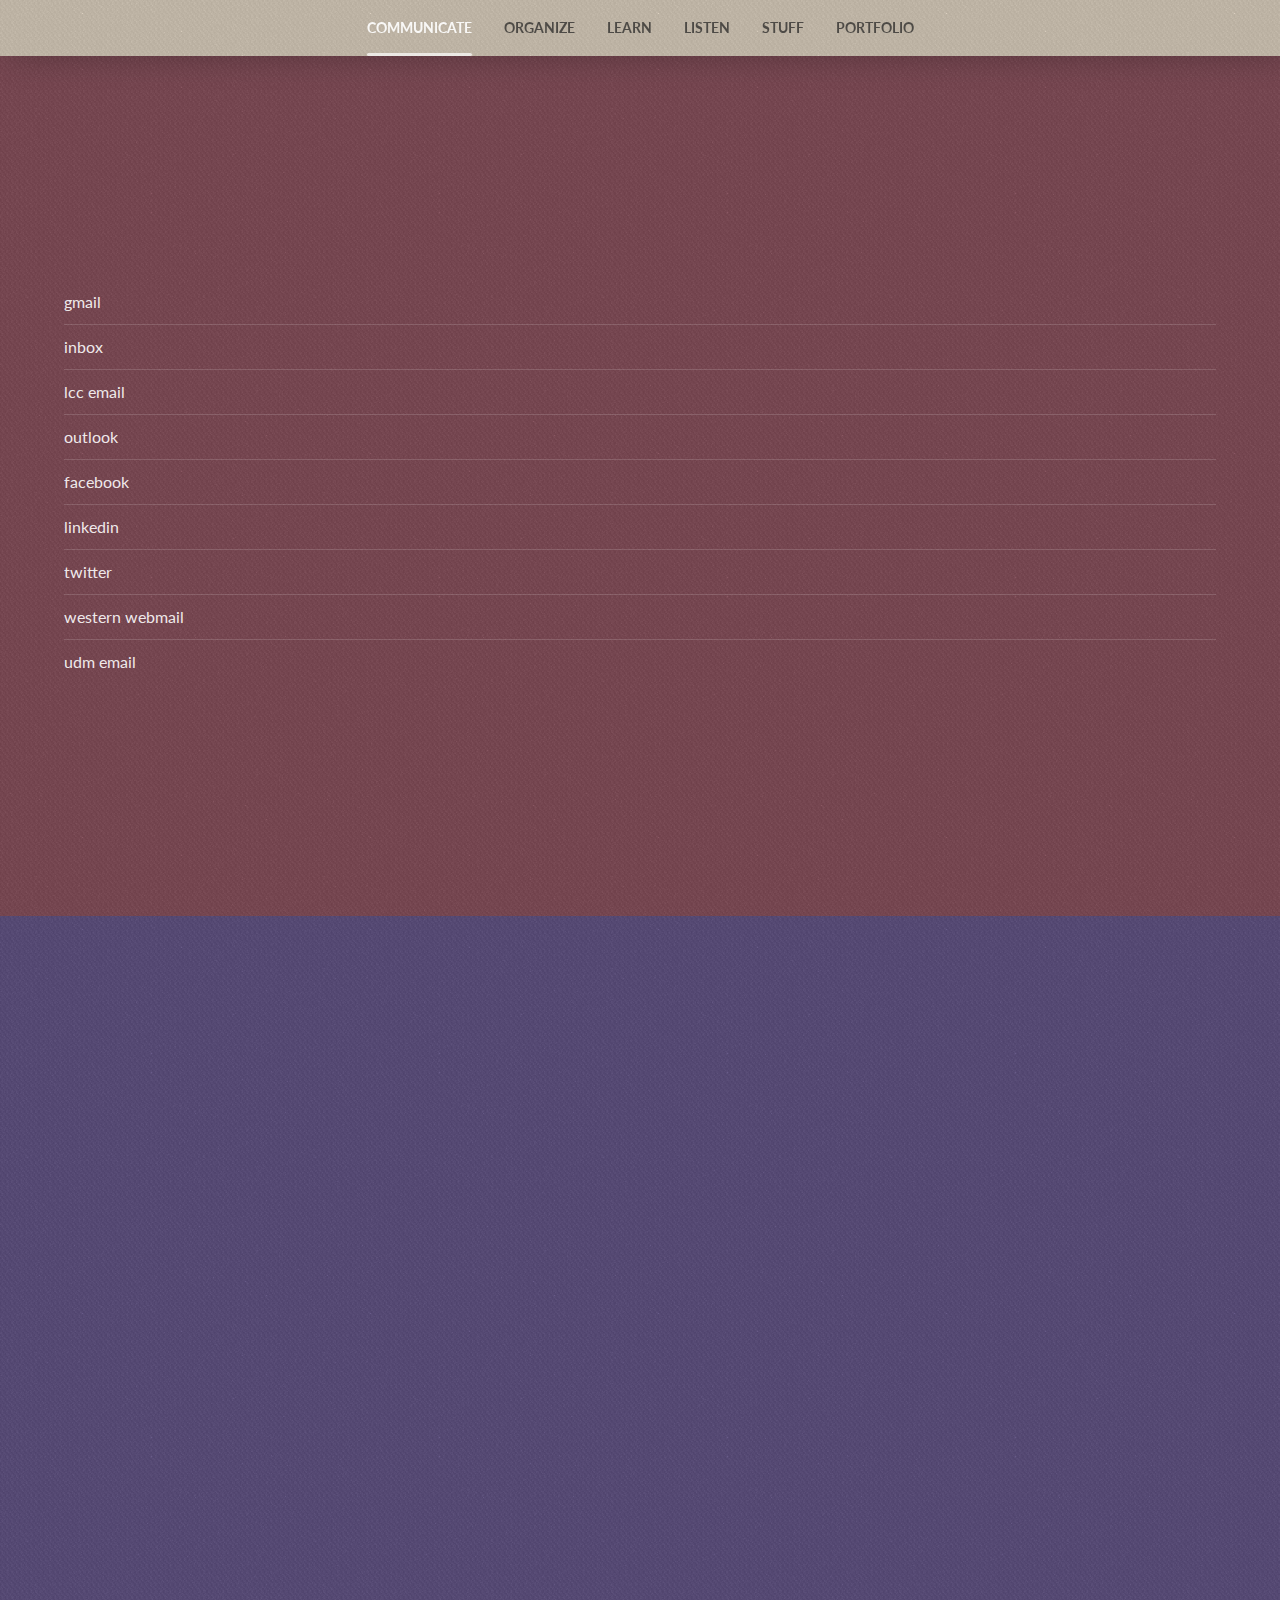
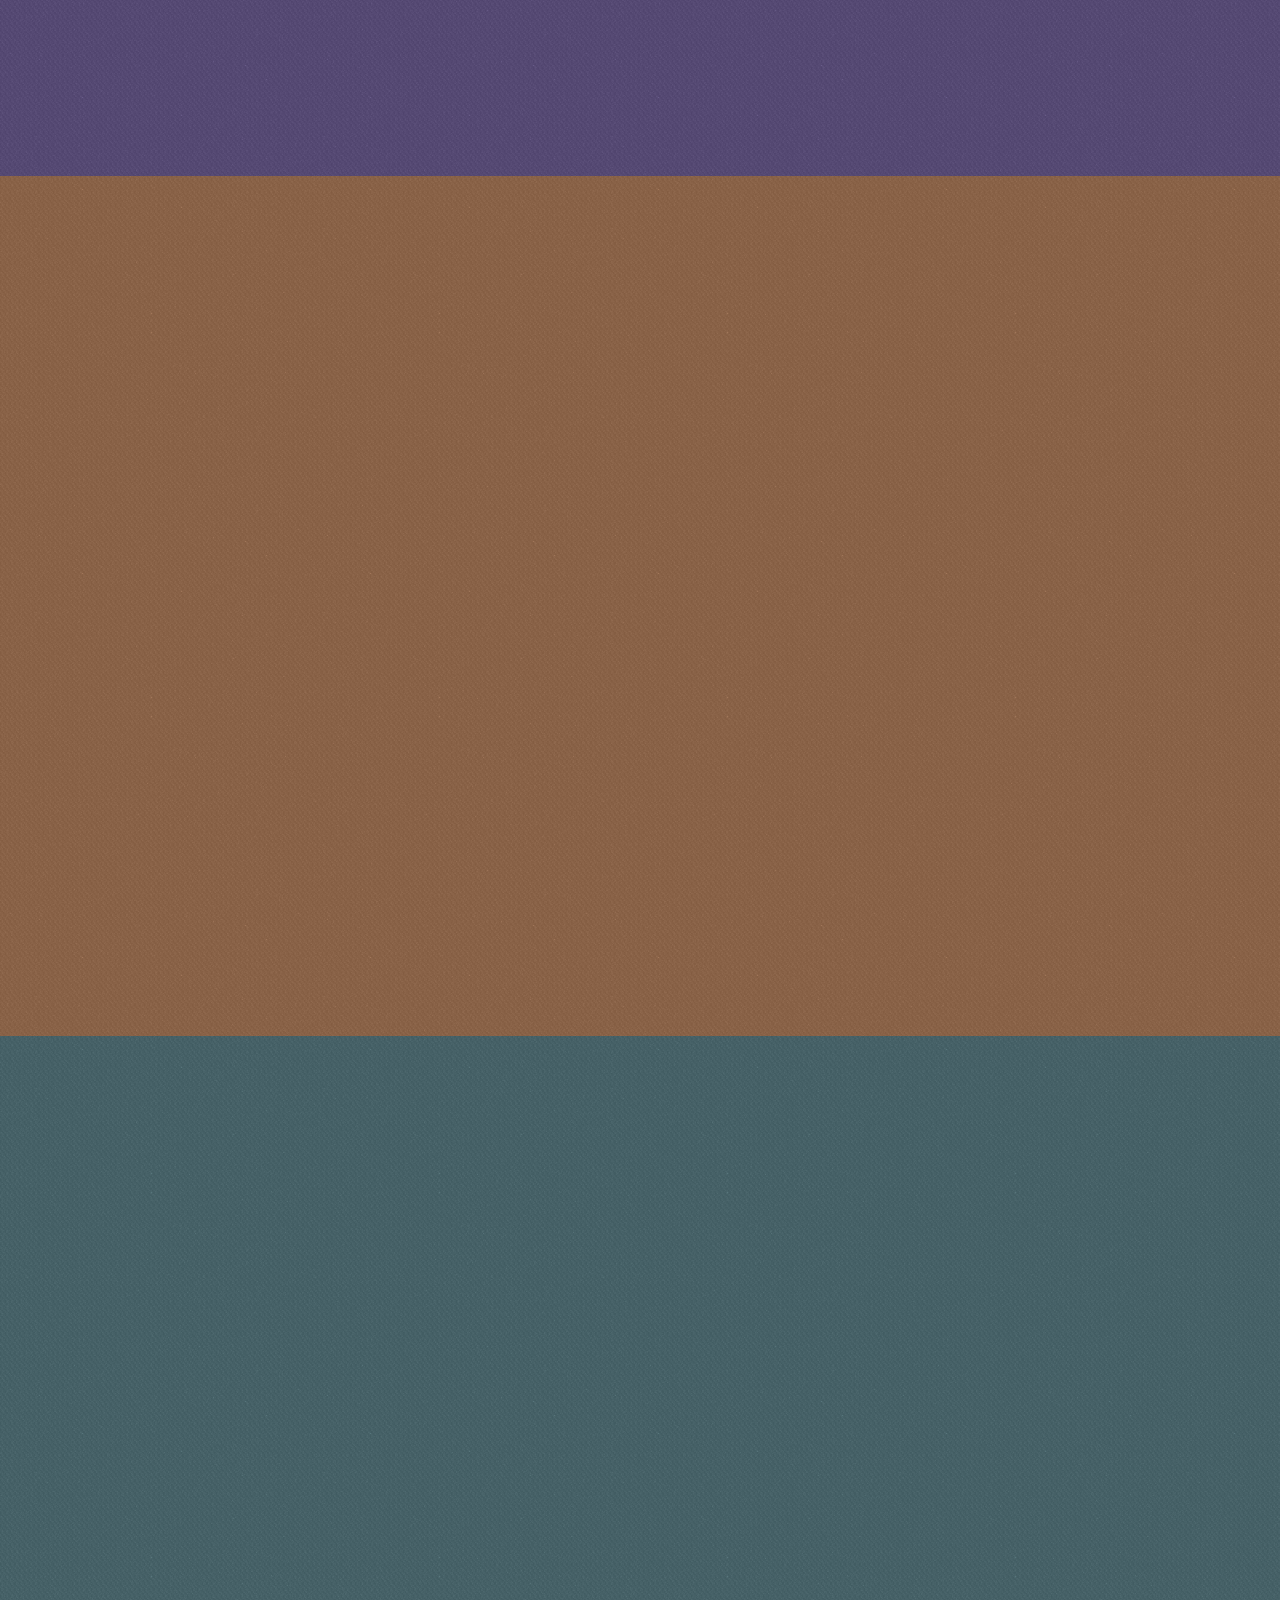
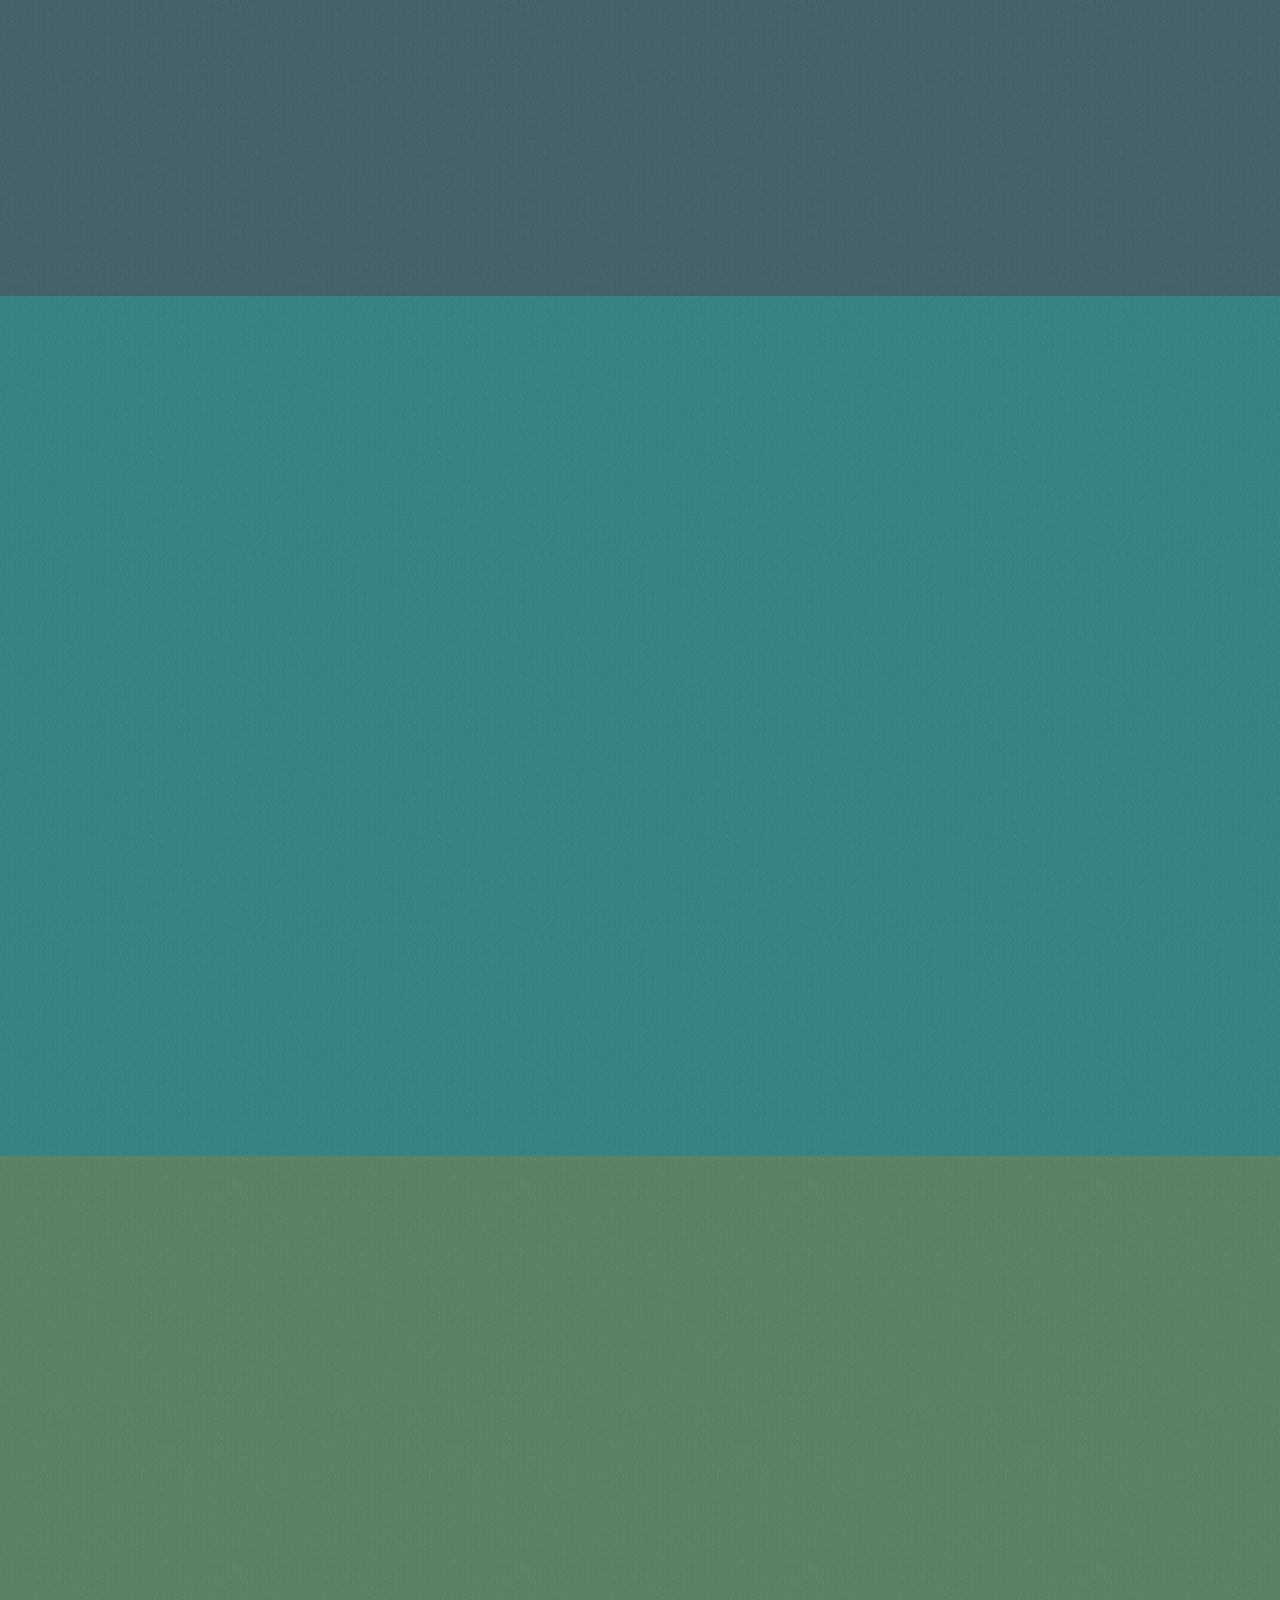
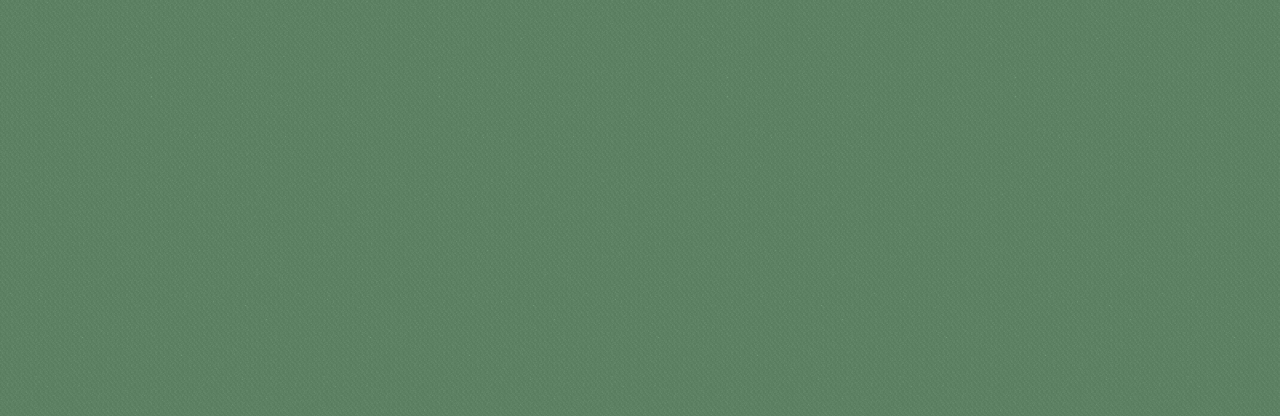
<file: fancy/index.html>
<!DOCTYPE HTML>
<!--
	Hyperspace by HTML5 UP
	html5up.net | @n33co
	Free for personal and commercial use under the CCA 3.0 license (html5up.net/license)
-->
<html>
	<head>
		<title>chad's links</title>
		<meta charset="utf-8" />
		<meta name="viewport" content="width=device-width, initial-scale=1" />
		<!--[if lte IE 8]><script src="assets/js/ie/html5shiv.js"></script><![endif]-->
		<link rel="stylesheet" href="assets/css/main.css" />
		<!--[if lte IE 9]><link rel="stylesheet" href="assets/css/ie9.css" /><![endif]-->
		<!--[if lte IE 8]><link rel="stylesheet" href="assets/css/ie8.css" /><![endif]-->
		<link href='https://fonts.googleapis.com/css?family=Lato:400,700' rel='stylesheet' type='text/css'>
	</head>
	<body>

		<!-- Sidebar -->
			<section id="sidebar">
				<div class="inner">
					<nav>
						<ul>
						   <li><a href="#communicate">communicate</a></li>
							<li><a href="#organize">organize</a></li>
							<li><a href="#learn">learn</a></li>
							<li><a href="#listen">listen</a></li>	
							<li><a href="#stuff">stuff</a></li>
							<li><a href="#portfolio">portfolio</a></li>
						</ul>
					</nav>
				</div>
			</section>

		<!-- Wrapper -->
			<div id="wrapper">

				<!-- communicate -->
					<section id="communicate" class="wrapper style1 fullscreen fade-up">
						<div class="inner">
				 <ul class="alt">
					<li><a href="https://www.gmail.com/">gmail</a></li>
					<li><a href="https://inbox.google.com/">inbox</a></li>
					<li><a href="https://adfs.lcc.edu/adfs/ls/?username=&wa=wsignin1.0&wtrealm=urn%3afederation%3aMicrosoftOnline&wctx=estsredirect%3d2%26estsrequest%[base64]">lcc email</a></li>
					<li><a href="http://live.com">outlook</a></li>
					<li><a href="https://www.facebook.com/">facebook</a></li>
					<li><a href="https://www.linkedin.com/nhome/">linkedin</a></li>
					<li><a href="https://twitter.com/">twitter</a></li>
					<li><a href="https://webmail.wmich.edu/zimbra/">western webmail</a></li>
						<li><a href="https://login.microsoftonline.com/login.srf?wa=wsignin1.0&rpsnv=4&ct=1447082613&rver=6.7.6626.0&wp=MCMBI&wreply=https:%2F%2Fportal.office.com%2Flanding.aspx%3Ftarget%3D%252fdefault.aspx%253fwa%253dwsignin1.0&lc=1033&id=501392&msafed=0">udm email</a>
				</li>
				</ul>
						</div>
					</section>

				<!-- organize -->
					<section id="organize" class="wrapper style2 fullscreen fade-up">
											<div class="inner">
				 <ul class="alt">
   	 <li><a href="https://www.mindomo.com/dashboard/">mindomo</a></li>
	 <li><a href="https://www.evernote.com/Home.action#st=p&n=ff2f237d-fd18-45bd-ac9f-6cd19288eed2">evernote</a></li>
	<li><a href="https://app.asana.com/0/1211480816982/list">asana</a></li>
   	 <li><a href="https://calendar.sunrise.am/">calendar</a></li>
	 	 <li><a href="https://drive.google.com/#my-drive">google drive</a></li>
   	 <li><a href="https://www.box.com/files">box</a></li>
     <li><a href="https://www.dropbox.com/home">dropbox</a></li>
     <li><a href="https://skydrive.live.com/">onedrive</a></li>
	</ul>
	</div>
					</section>

				<!-- Learn-->
					<section id="learn" class="wrapper style3 fullscreen fade-up">
										<div class="inner">	
				 <ul class="alt">
	<li><a href="https://eatoncpc.powerschool.com/teachers/pw.html">power teacher</a></li>
	<li><a href="http://www.lcc.edu/">lcc home</a></li>
	<li><a href="http://timerrr.com/">timer</a></li>
	<li><a href="http://www.clocktab.com/">clocktab</a></li>
	<li><a href="https://webauth.wmich.edu/cas-web/login?service=https%3A%2F%2Fgowmu.wmich.edu%2Fc%2Fportal%2Flogin">goWMU</a></li>
	<li><a href="https://tc.udmercy.edu/cp/home/displaylogin">udm titan connect</a></li>
	</ul>
	</div>
					</section>

				<!-- Listen-->
					<section id="listen" class="wrapper style1-alt fullscreen fade-up">
											<div class="inner">
	<ul class="alt">
	<li><a href="https://play.google.com/music/listen#/start">google play</a></li>
	 <li><a href="https://www.earbits.com/#">earbits</a></li>
	 <li><a href="https://www.jango.com/">jango</a></li>
	 <li><a href="https://www.ektoplazm.com/">ektoplazm</a></li>
	 <li><a href="https://simplynoise.com/" style="float:none; clear:both;">simply noise</a></li>
	 <li><a href="https://coffitivity.com/">coffitivity</a></li>    
	 <li><a href="https://www.calm.com/">calm</a></li>
	</ul>
	</div>
					</section>



<!-- stuff  -->
					<section id="stuff"  class="wrapper style2-alt fullscreen fade-up">
											<div class="inner">
				 <ul class="alt">
   	 <li><a href="https://www.feedly.com/home#latest">feedly</a></li>
	 <li><a href="https://flipboard.com/following">flipboard</a></li>
     <li><a href="https://read.amazon.com/">kindle</a></li>
	 <li><a href="https://forecast.io/#/f/42.7325,-84.5555">forecast</a></li>
	 <li><a href="https://vimeo.com">vimeo</a></li>
	 <li><a href="https://www.youtube.com">youtube</a></li>
	 	 	</ul>
		</div>
					</section>

				<!-- portfolio -->
					<section id="portfolio" class="wrapper style3-alt fullscreen fade-up">
											<div class="inner">
				 <ul class="alt">
	<li><a href="https://www.behance.net/chad-bennett">behance portfolio</a></li>
	<li><a href="https://illusions-art.deviantart.com/">deviantart portfolio</a></li>
	<li><a href="https://www.linkedin.com/in/chadbennett1">linkedin profile</a></li>
	<li><a href="https://chad-bennett-finds.tumblr.com/">my tumblr blog</a></li>
	<li><a href="https://flipboard.com/profile">my flipboard magazines</a></li>
					</ul>
	</div>
					</section>

		<!-- Scripts -->
			<script src="assets/js/jquery.min.js"></script>
			<script src="assets/js/jquery.scrollex.min.js"></script>
			<script src="assets/js/jquery.scrolly.min.js"></script>
			<script src="assets/js/skel.min.js"></script>
			<script src="assets/js/util.js"></script>
			<!--[if lte IE 8]><script src="assets/js/ie/respond.min.js"></script><![endif]-->
			<script src="assets/js/main.js"></script>

	</body>
</html>
</file>
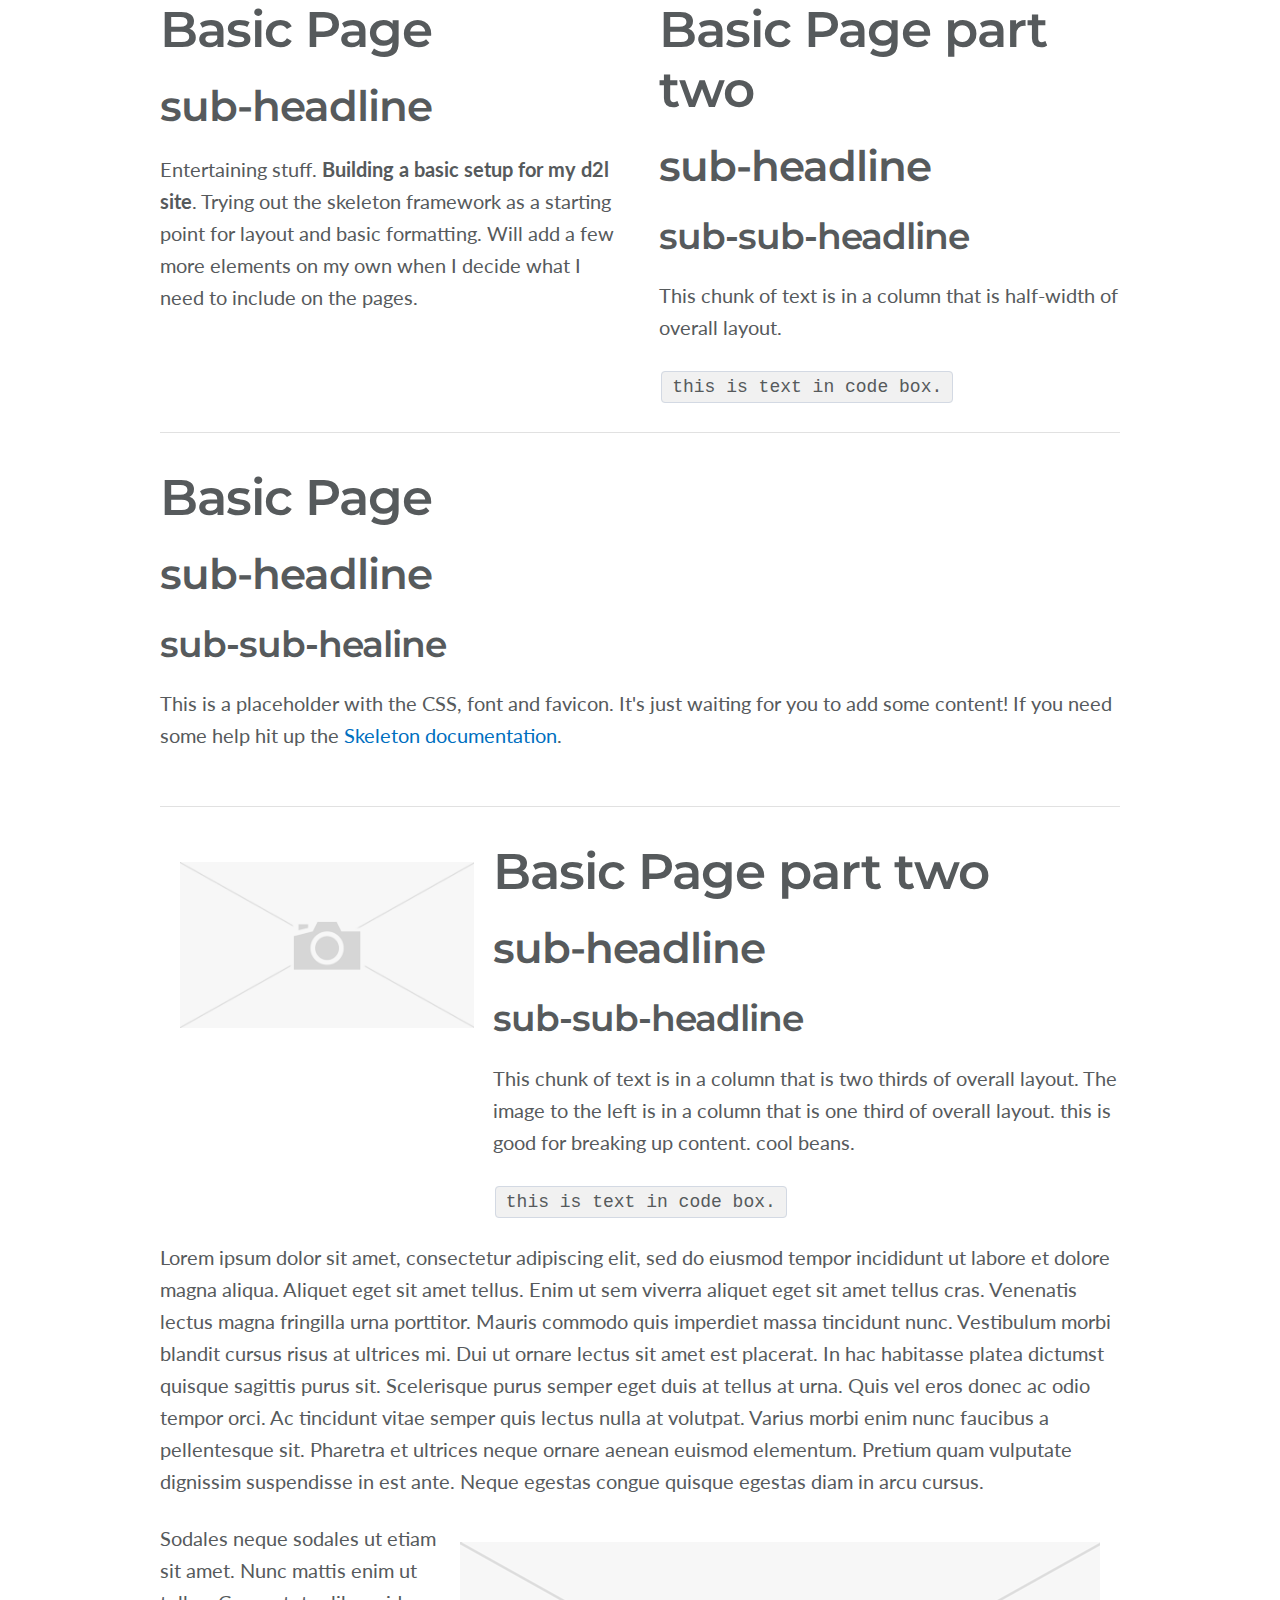
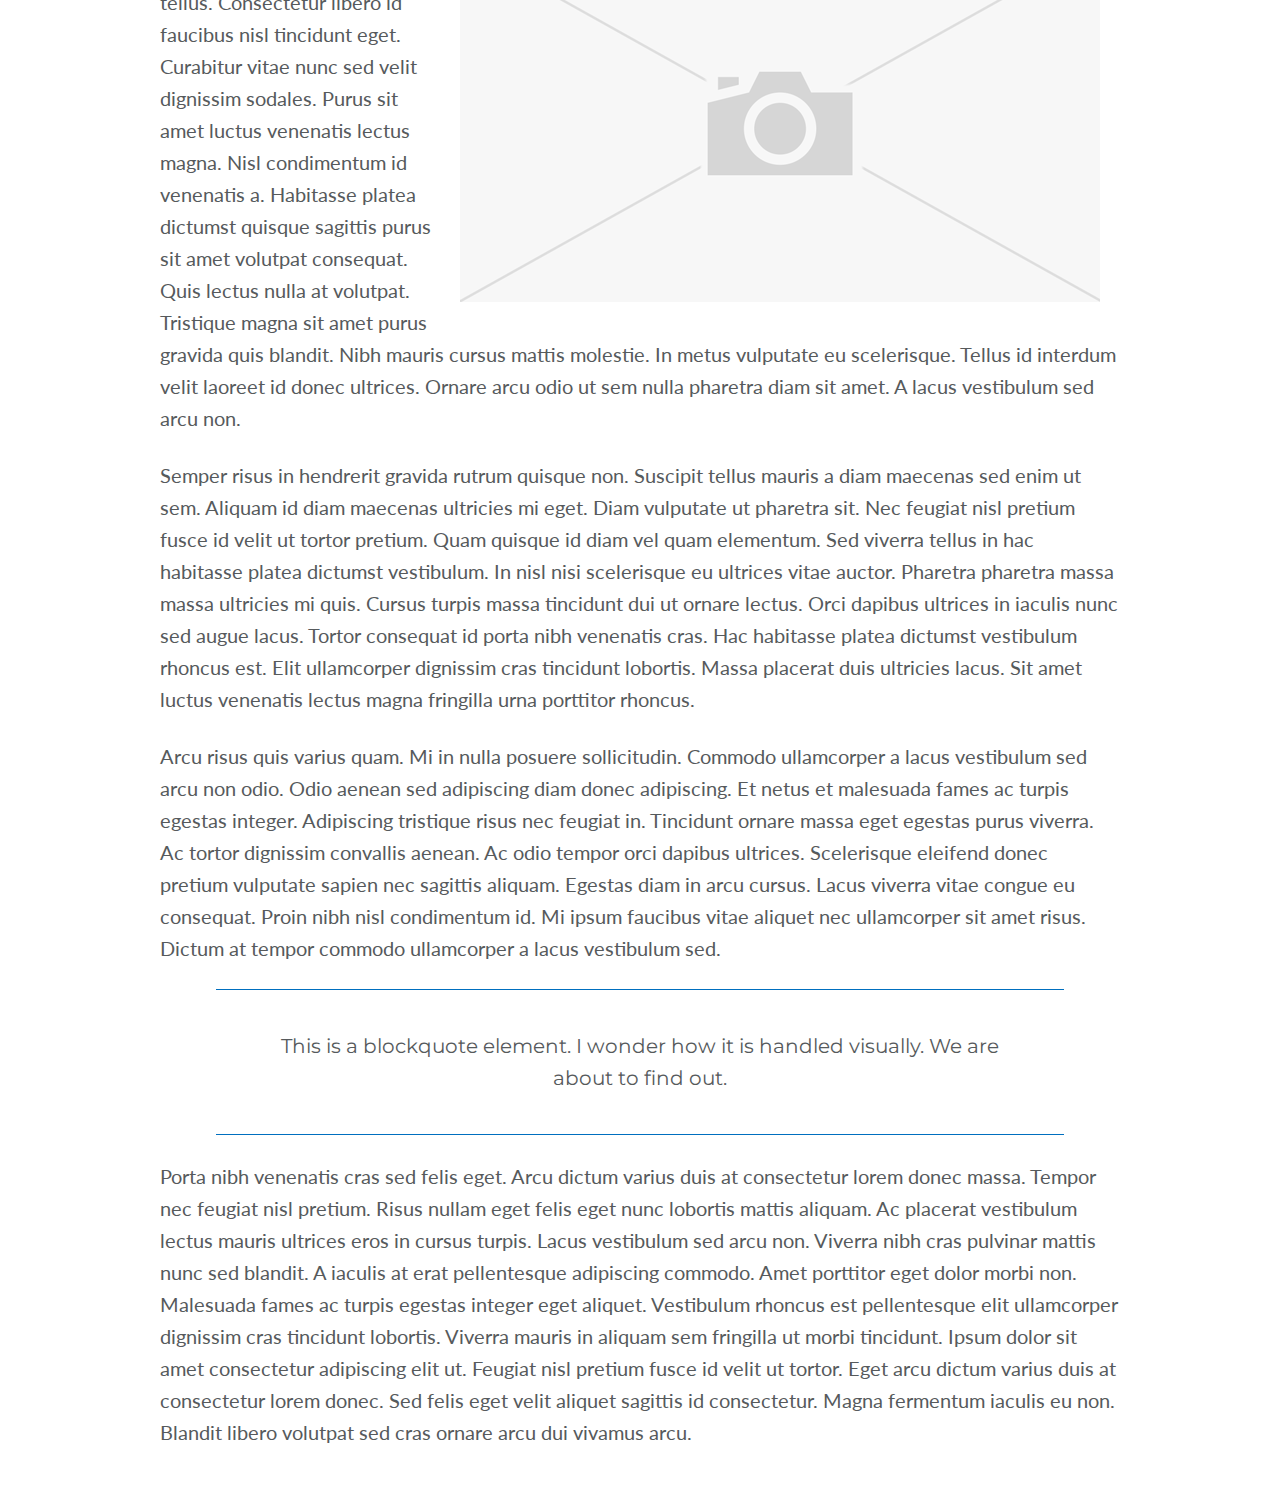
<file: framework/index.html>
<!DOCTYPE html>
<html lang="en">

<head>
    <meta charset="utf-8">
    <title>test page for d2l inclusion</title>
    <meta name="description" content="course content files">
    <meta name="author" content="chad bennett, lansing community college">
    <meta name="viewport" content="width=device-width, initial-scale=1">
    <link href="//fonts.googleapis.com/css?family=Lato:400,600" rel="stylesheet" type="text/css">
    <link href="//fonts.googleapis.com/css?family=Montserrat:600" rel="stylesheet" type="text/css">
    <link rel="stylesheet" href="css/skeleton.css">
    <link rel="icon" type="image/png" href="images/favicon.png">
</head>

<body>

    <div class="container">
        <div class="row">
            <div class="one-half column">
                <h1>Basic Page</h1>
                <h2>sub-headline</h2>
                <p>Entertaining stuff. <strong>Building a basic setup for my d2l site</strong>. Trying out the skeleton framework as a starting point for layout and basic formatting. Will add a few more elements on my own when I decide what I need to include on the pages.</p>
            </div>

            <div class="one-half column">
                <h1>Basic Page part two</h1>
                <h2>sub-headline</h2>
                <h3>sub-sub-headline</h3>
                <p>This chunk of text is in a column that is half-width of overall layout. </p>

                <code>this is text in code box.</code>
            </div>
        </div>
        <hr/>
        <div class="row">
            <div class="column">
                <h1>Basic Page</h1>
                <h2>sub-headline</h2>
                <h3>sub-sub-healine</h3>
                <p>This is a placeholder with the CSS, font and favicon. It's just waiting for you to add some content! If you need some help hit up the <a href="http://www.getskeleton.com">Skeleton documentation</a>.</p>
            </div>
        </div>

        <hr/>

        <div class="row">
            <div class="one-third column">
                <img src="images/missing-image.png" class="u-max-full-width" />
            </div>

            <div class="two-thirds column">
                <h1>Basic Page part two</h1>
                <h2>sub-headline</h2>
                <h3>sub-sub-headline</h3>
                <p>This chunk of text is in a column that is two thirds of overall layout. The image to the left is in a column that is one third of overall layout. this is good for breaking up content. cool beans. </p>

                <code>this is text in code box.</code>
            </div>
        </div>

        <div class="row">
            <p>Lorem ipsum dolor sit amet, consectetur adipiscing elit, sed do eiusmod tempor incididunt ut labore et dolore magna aliqua. Aliquet eget sit amet tellus. Enim ut sem viverra aliquet eget sit amet tellus cras. Venenatis lectus magna fringilla urna porttitor. Mauris commodo quis imperdiet massa tincidunt nunc. Vestibulum morbi blandit cursus risus at ultrices mi. Dui ut ornare lectus sit amet est placerat. In hac habitasse platea dictumst quisque sagittis purus sit. Scelerisque purus semper eget duis at tellus at urna. Quis vel eros donec ac odio tempor orci. Ac tincidunt vitae semper quis lectus nulla at volutpat. Varius morbi enim nunc faucibus a pellentesque sit. Pharetra et ultrices neque ornare aenean euismod elementum. Pretium quam vulputate dignissim suspendisse in est ante. Neque egestas congue quisque egestas diam in arcu cursus.</p>

            <img src="images/missing-image.png" class="u-pull-right u-max-full-width" />


            <p>Sodales neque sodales ut etiam sit amet. Nunc mattis enim ut tellus. Consectetur libero id faucibus nisl tincidunt eget. Curabitur vitae nunc sed velit dignissim sodales. Purus sit amet luctus venenatis lectus magna. Nisl condimentum id venenatis a. Habitasse platea dictumst quisque sagittis purus sit amet volutpat consequat. Quis lectus nulla at volutpat. Tristique magna sit amet purus gravida quis blandit. Nibh mauris cursus mattis molestie. In metus vulputate eu scelerisque. Tellus id interdum velit laoreet id donec ultrices. Ornare arcu odio ut sem nulla pharetra diam sit amet. A lacus vestibulum sed arcu non.</p>

            <p>Semper risus in hendrerit gravida rutrum quisque non. Suscipit tellus mauris a diam maecenas sed enim ut sem. Aliquam id diam maecenas ultricies mi eget. Diam vulputate ut pharetra sit. Nec feugiat nisl pretium fusce id velit ut tortor pretium. Quam quisque id diam vel quam elementum. Sed viverra tellus in hac habitasse platea dictumst vestibulum. In nisl nisi scelerisque eu ultrices vitae auctor. Pharetra pharetra massa massa ultricies mi quis. Cursus turpis massa tincidunt dui ut ornare lectus. Orci dapibus ultrices in iaculis nunc sed augue lacus. Tortor consequat id porta nibh venenatis cras. Hac habitasse platea dictumst vestibulum rhoncus est. Elit ullamcorper dignissim cras tincidunt lobortis. Massa placerat duis ultricies lacus. Sit amet luctus venenatis lectus magna fringilla urna porttitor rhoncus.</p>

            <p>Arcu risus quis varius quam. Mi in nulla posuere sollicitudin. Commodo ullamcorper a lacus vestibulum sed arcu non odio. Odio aenean sed adipiscing diam donec adipiscing. Et netus et malesuada fames ac turpis egestas integer. Adipiscing tristique risus nec feugiat in. Tincidunt ornare massa eget egestas purus viverra. Ac tortor dignissim convallis aenean. Ac odio tempor orci dapibus ultrices. Scelerisque eleifend donec pretium vulputate sapien nec sagittis aliquam. Egestas diam in arcu cursus. Lacus viverra vitae congue eu consequat. Proin nibh nisl condimentum id. Mi ipsum faucibus vitae aliquet nec ullamcorper sit amet risus. Dictum at tempor commodo ullamcorper a lacus vestibulum sed.</p>

            <blockquote>
                This is a blockquote element. I wonder how it is handled visually. We are about to find out.
            </blockquote>


            <p>Porta nibh venenatis cras sed felis eget. Arcu dictum varius duis at consectetur lorem donec massa. Tempor nec feugiat nisl pretium. Risus nullam eget felis eget nunc lobortis mattis aliquam. Ac placerat vestibulum lectus mauris ultrices eros in cursus turpis. Lacus vestibulum sed arcu non. Viverra nibh cras pulvinar mattis nunc sed blandit. A iaculis at erat pellentesque adipiscing commodo. Amet porttitor eget dolor morbi non. Malesuada fames ac turpis egestas integer eget aliquet. Vestibulum rhoncus est pellentesque elit ullamcorper dignissim cras tincidunt lobortis. Viverra mauris in aliquam sem fringilla ut morbi tincidunt. Ipsum dolor sit amet consectetur adipiscing elit ut. Feugiat nisl pretium fusce id velit ut tortor. Eget arcu dictum varius duis at consectetur lorem donec. Sed felis eget velit aliquet sagittis id consectetur. Magna fermentum iaculis eu non. Blandit libero volutpat sed cras ornare arcu dui vivamus arcu.</p>

        </div>

        <!-- End Document
  –––––––––––––––––––––––––––––––––––––––––––––––––– -->
</body>

</html>
</file>
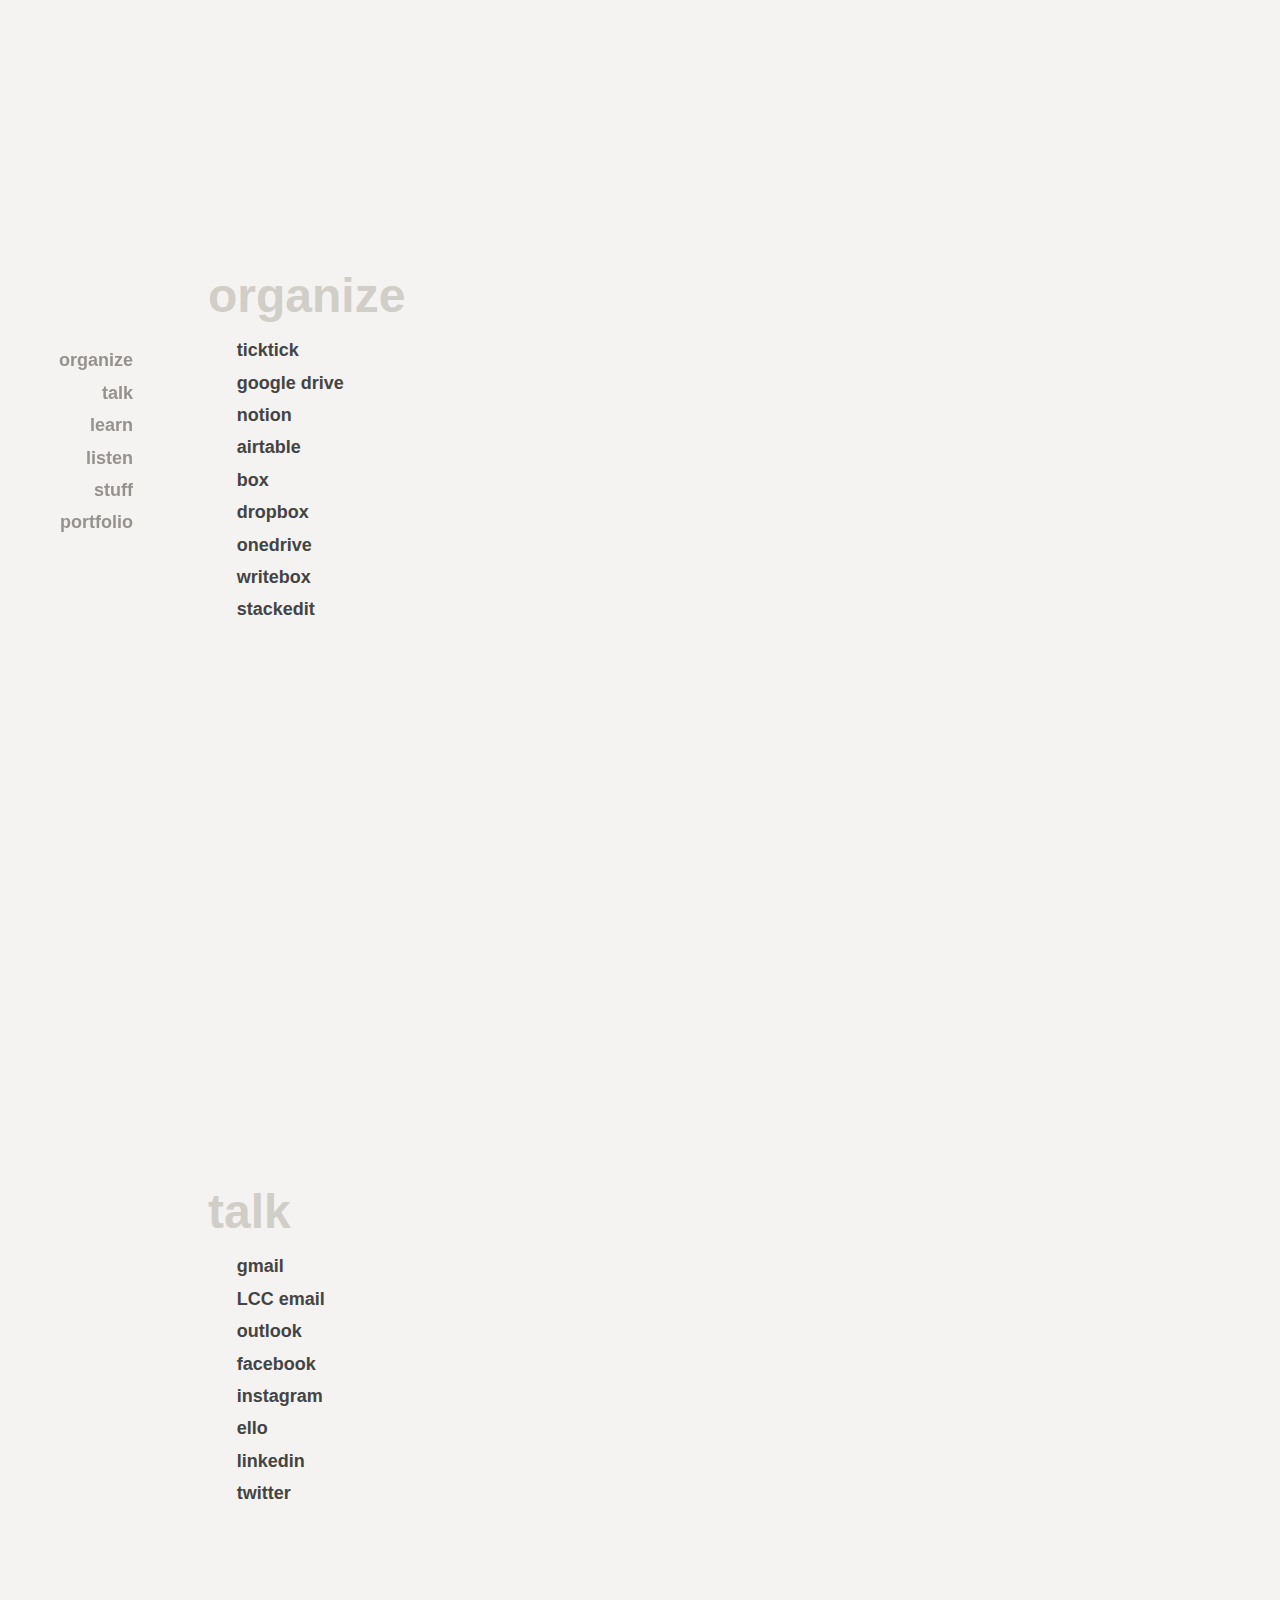
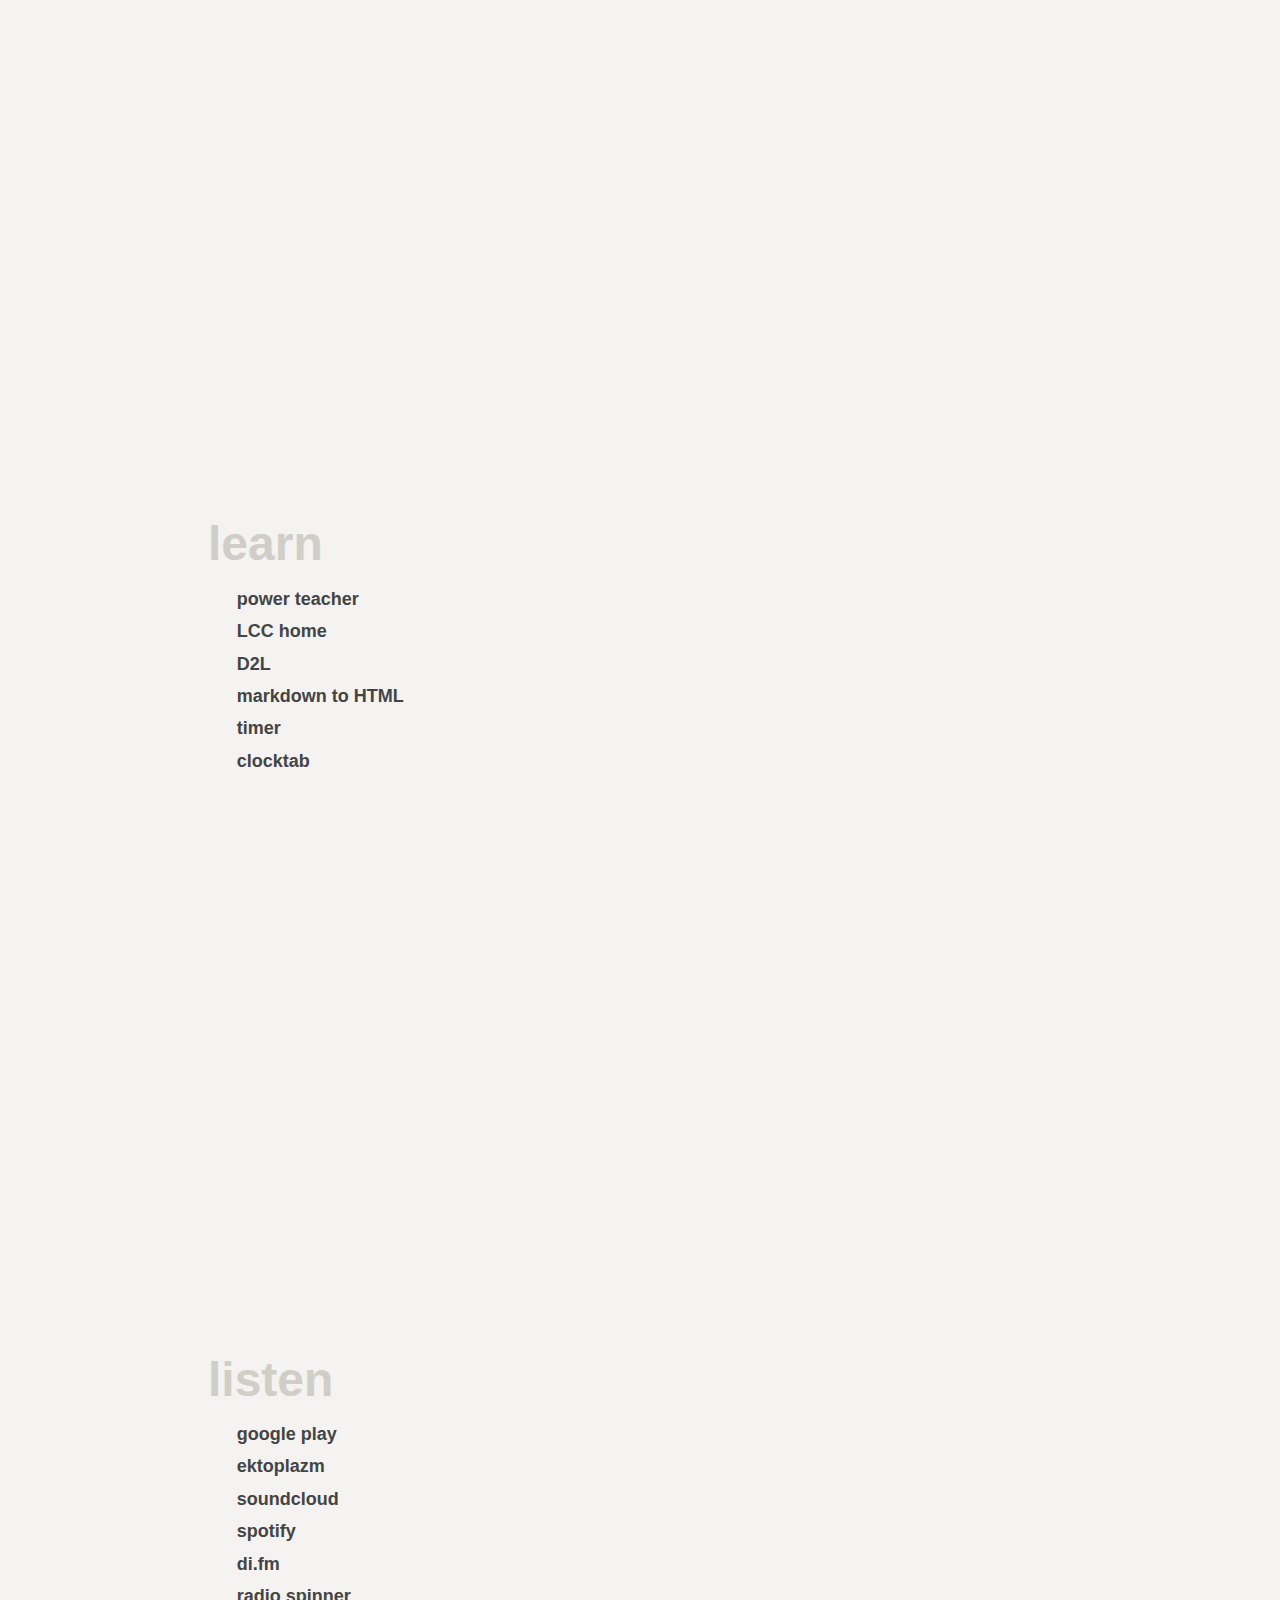
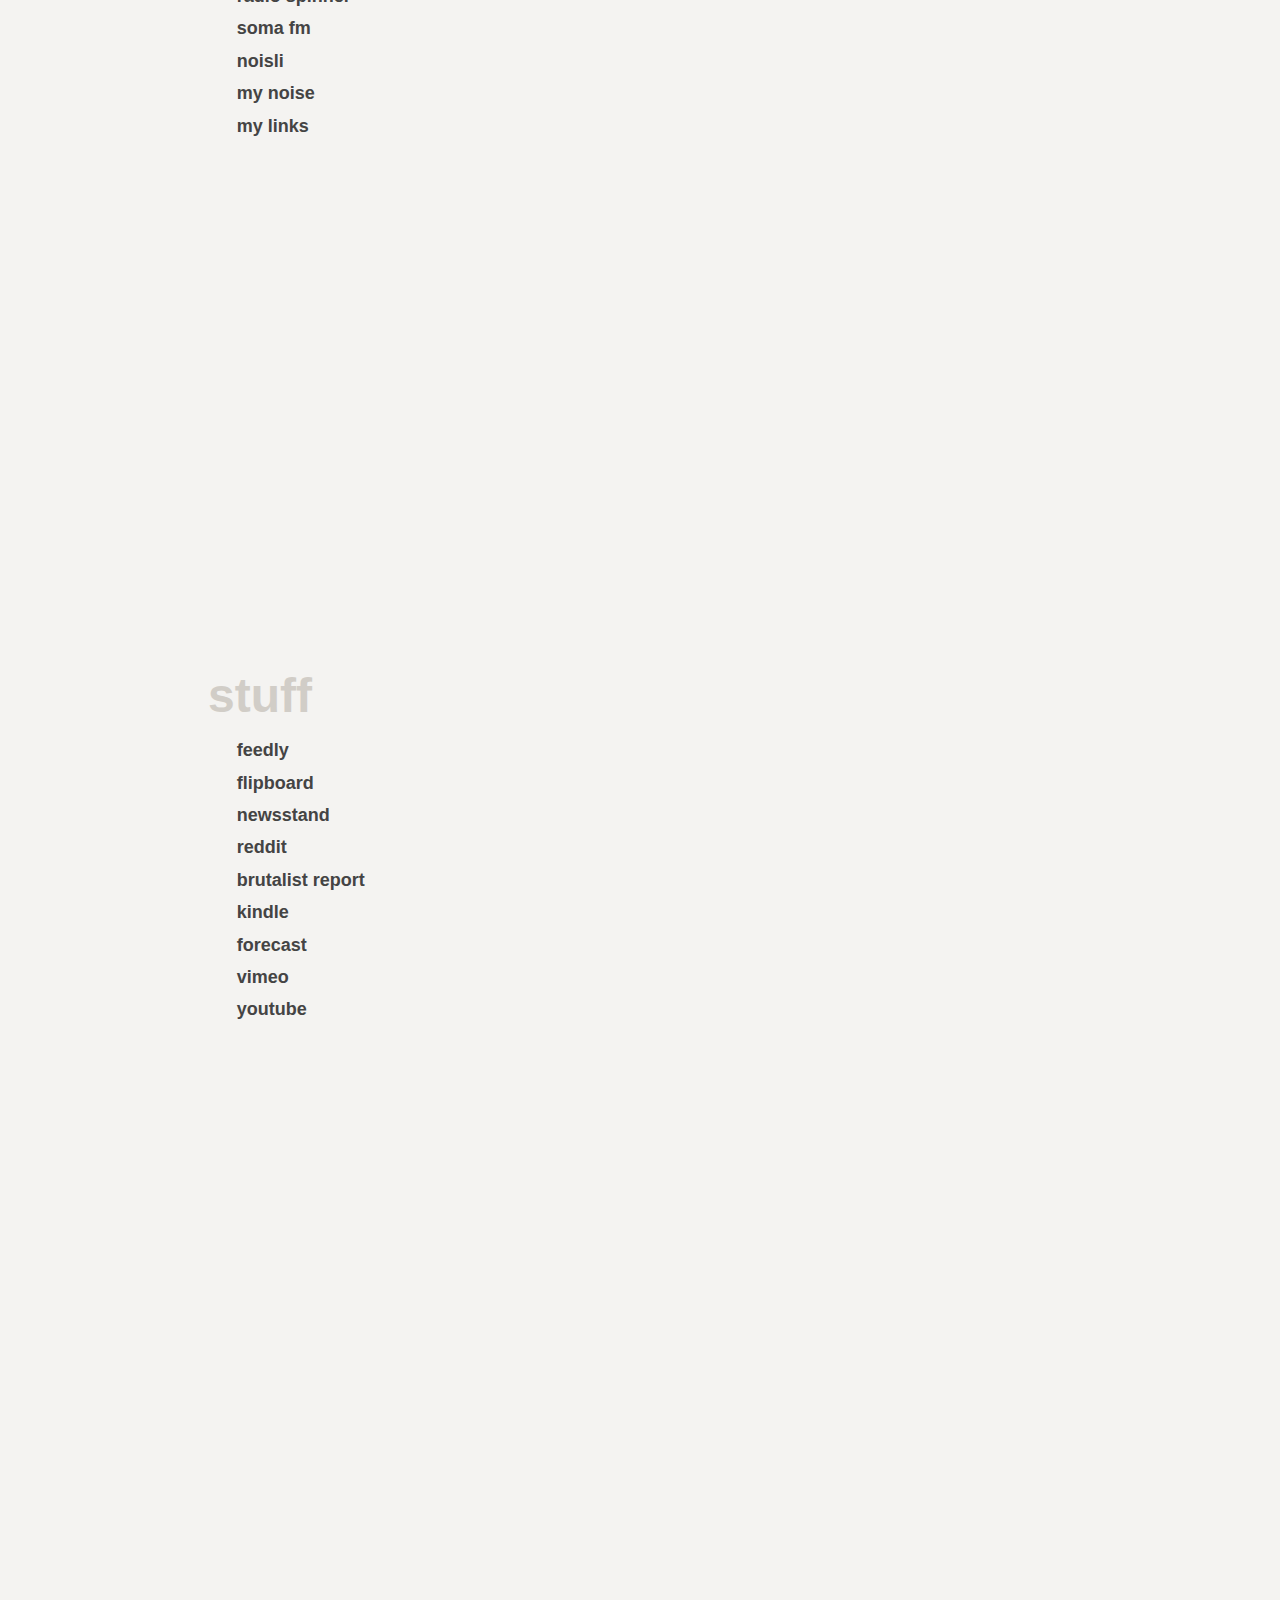
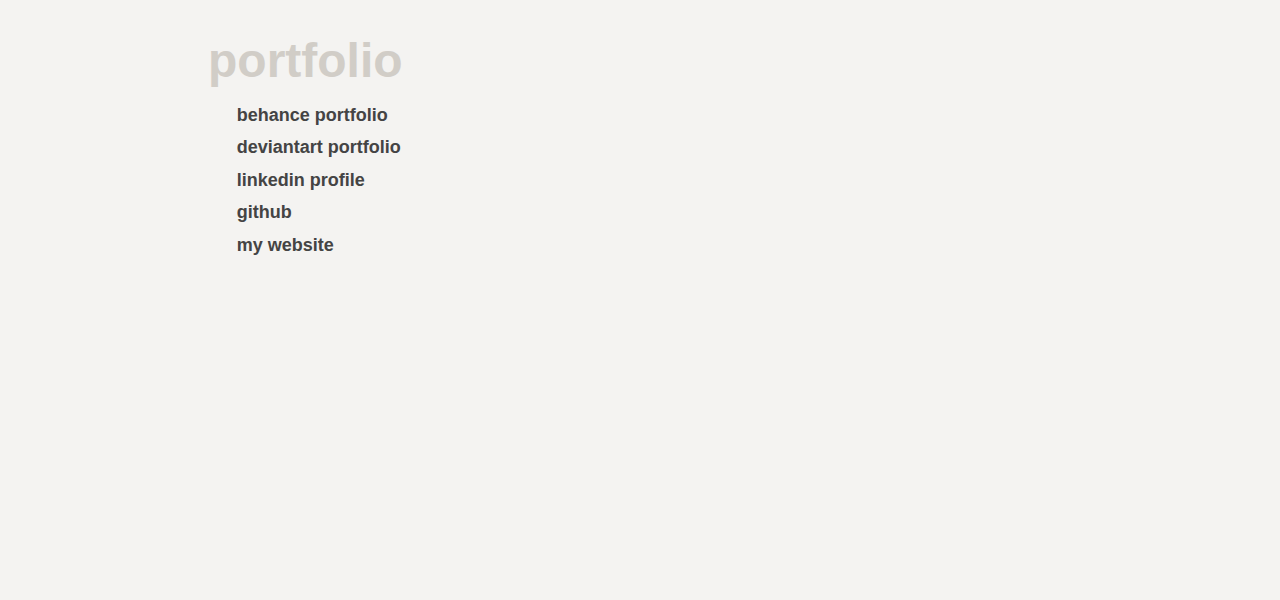
<file: index-minimal.html>
<!doctype html>
<html lang="en">

<head>
        <meta charset="UTF-8">
        <title>chad's links</title>
        <meta name="description"
                content="semantic stylesheet">
        <meta name="author" content="chad bennett">
        <meta name="viewport"
                content="width=device-width, initial-scale=1">
        <style>
                /* semantic stylesheet by chad bennett  mister-chad.com */

                :root {
                        --background: #f5f4f2;
                        --black: #444;
                        --gray: #999;
                        --white: #f4f3f1;
                        --faded: #bdc2cc;
                        --darker: #406abf;
                        --pink: #e6b5b3;
                        --red: #b32624;
                        --shadow: rgba(50, 50, 93, 0.25) 0px 2px 5px -1px,
                                rgba(0, 0, 0, 0.3) 0px 1px 3px -1px;
                }

                ::selection {
                        background: #9871aa88;
                }

                html {
                        scroll-snap-type: y mandatory;
                        scroll-behavior: smooth;
                }

                * {
                        margin: 0;
                        padding: 0;
                        box-sizing: border-box;
                        position: relative;
                }

                body {
                        position: relative;
                        margin: auto;
                        overflow-x: hidden;
                        word-break: break-word;
                        overflow-wrap: break-word;
                        background: var(--white);
                        color: var(--black);
                        font-family: -apple-system, BlinkMacSystemFont, "Segoe UI", Roboto, Oxygen,
                                Ubuntu, Cantarell, "Open Sans", "Helvetica Neue", sans-serif,
                                "Apple Color Emoji", "Segoe UI Emoji", "Segoe UI Symbol";
                        font-size: 18px;
                        font-weight: 400;
                        line-height: 1.8;
                        text-rendering: optimizeLegibility;
                        margin: auto;
                }

                nav {
                        align-items: center;
                        font-weight: bold;
                        width: 12rem;
                        height: 100vh;
                        position: fixed;
                        top: 0;
                        z-index: 10;
                        justify-content: center;
                        align-items: center;
                        text-align: right;
                        display: flex;
                }

                main {
                        width: calc(100vw-12rem);
                        position: relative;
                        margin-left: 13rem;
                }

                section {
                        height: 100vh;
                        scroll-snap-align: start;
                        display: flex;
                        align-items: center;
                }

                p {
                        margin-bottom: 1rem;
                }

                h2 {
                        font-size: 3rem;
                        color: #d1cdc7;
                        line-height: 1.6;
                        font-weight: 700;
                }

                small,
                sub,
                sup {
                        font-size: 75%;
                }

                hr {
                        border: 0 solid transparent;
                        border-bottom: 2px solid var(--gray);
                        margin: 2rem;
                }

                /*links*/
                a {
                        background-size: 6px 0px;
                        color: var(--black);
                        font-weight: 600;
                        text-decoration: none;
                        transition: color 0.4s, background 0.4s;
                        padding: 0.4rem 0.8rem;
                        -webkit-box-decoration-break: clone;
                        box-decoration-break: clone;
                        border-radius: 0.5rem;
                }

                a:hover {
                        background: #d1cdc7;
                        color: var(--white);
                }

                nav a {
                        color: #96938f;
                }

                /* lists */
                ol,
                ul {
                        padding: 1rem;
                        padding-top: 0;
                }

                ul>ul,
                ol>ol,
                ul>ol,
                ol>ul {
                        padding: 0 1rem;
                }

                li {
                        list-style-type: none;
                }
        </style>
</head>

<body>
        <nav>
                <ul>
                        <li><a href="#organize">organize</a>
                        </li>
                        <li><a href="#talk">talk</a></li>
                        <li><a href="#learn">learn</a></li>
                        <li><a href="#listen">listen</a>
                        </li>
                        <li><a href="#stuff">stuff</a></li>
                        <li><a href="#portfolio">portfolio</a>
                        </li>
                </ul>
        </nav>

        <main>
                <section id="organize">
                        <article>
                                <h2>organize</h2>
                                <ul>
                                        <li><a href="https://ticktick.com/webapp/#q/all/today">ticktick</a>
                                        </li>
                                        <li><a href="https://drive.google.com/#my-drive">google
                                                        drive</a>
                                        </li>
                                        <li><a href="https://www.notion.so/">notion</a>
                                        </li>
                                        <li><a href="https://airtable.com/login">airtable</a>
                                        </li>
                                        <li><a href="https://www.box.com/files">box</a>
                                        </li>
                                        <li><a href="https://www.dropbox.com/home">dropbox</a>
                                        </li>
                                        <li><a href="https://skydrive.live.com/">onedrive</a>
                                        </li>
                                        <li><a href="https://write-box.appspot.com/">writebox</a>
                                        </li>
                                        <li><a href="https://stackedit.io/app">stackedit</a>
                                        </li>
                                </ul>
                        </article>
                </section>

                <section id="talk">
                        <article>
                                <h2>talk</h2>
                                <ul>
                                        <li
                                                class="menu-item">
                                                <a
                                                        href="https://www.gmail.com/">gmail</a>
                                        </li>
                                        <li
                                                class="menu-item">
                                                <a
                                                        href="https://adfs.lcc.edu/adfs/ls/?username=&amp;wa=wsignin1.0&amp;wtrealm=urn%3afederation%3aMicrosoftOnline&amp;wctx=estsredirect%3d2%26estsrequest%[base64]">LCC
                                                        email</a>
                                        </li>
                                        <li
                                                class="menu-item">
                                                <a
                                                        href="http://live.com/">outlook</a>
                                        </li>
                                        <li
                                                class="menu-item">
                                                <a
                                                        href="https://www.facebook.com/">facebook</a>
                                        </li>
                                        <li
                                                class="menu-item">
                                                <a
                                                        href="https://www.instagram.com/accounts/login/">instagram</a>
                                        </li>
                                        <li
                                                class="menu-item">
                                                <a
                                                        href="https://ello.co/mister-chad">ello</a>
                                        </li>
                                        <li
                                                class="menu-item">
                                                <a
                                                        href="https://www.linkedin.com/nhome/">linkedin</a>
                                        </li>
                                        <li
                                                class="menu-item">
                                                <a
                                                        href="https://twitter.com/">twitter</a>
                                        </li>
                                </ul>
                        </article>
                </section>

                <section id="learn">
                        <article>
                                <h2>learn</h2>
                                <ul class="dropdown__menu">
                                        <li
                                                class="menu-item">
                                                <a
                                                        href="https://eatoncpc.powerschool.com/teachers/pw.html">power
                                                        teacher</a>
                                        </li>
                                        <li
                                                class="menu-item">
                                                <a
                                                        href="http://my.lcc.edu/">LCC
                                                        home</a>
                                        </li>
                                        <li
                                                class="menu-item">
                                                <a
                                                        href="https://myd2l.lcc.edu/">D2L</a>
                                        </li>
                                        <li
                                                class="menu-item">
                                                <a
                                                        href="https://markdowntohtml.co/">markdown
                                                        to
                                                        HTML</a>
                                        </li>
                                        <li
                                                class="menu-item">
                                                <a
                                                        href="http://www.marinaratimer.com/">timer</a>
                                        </li>
                                        <li
                                                class="menu-item">
                                                <a
                                                        href="http://www.clocktab.com/">clocktab</a>
                                        </li>
                                </ul>
                        </article>
                </section>

                <section id="listen">
                        <article>
                                <h2>listen</h2>
                                <ul>
                                        <li
                                                class="menu-item">
                                                <a
                                                        href="https://play.google.com/music/listen#/start">google
                                                        play</a>
                                        </li>
                                        <li
                                                class="menu-item">
                                                <a
                                                        href="https://www.ektoplazm.com/">ektoplazm</a>
                                        </li>
                                        <li
                                                class="menu-item">
                                                <a
                                                        href="https://soundcloud.com/discover">soundcloud</a>
                                        </li>
                                        <li
                                                class="menu-item">
                                                <a
                                                        href="https://open.spotify.com/collection/playlists">spotify</a>
                                        <li
                                                class="menu-item">
                                                <a
                                                        href="https://www.di.fm/">di.fm</a>
                                        </li>
                                        <li
                                                class="menu-item">
                                                <a
                                                        href="https://radiospinner.com/">radio
                                                        spinner</a>
                                        </li>
                                        <li
                                                class="menu-item">
                                                <a
                                                        href="https://somafm.com/">soma
                                                        fm</a>
                                        </li>
                                        <li
                                                class="menu-item">
                                                <a
                                                        href="https://www.noisli.com/">noisli</a>
                                        </li>
                                        <li
                                                class="menu-item">
                                                <a
                                                        href="https://mynoise.net/">my
                                                        noise</a>
                                        </li>
                                        <li
                                                class="menu-item">
                                                <a
                                                        href="https://mister-chad.com/graphic+design+resources/ambient+sounds">my
                                                        links</a>
                                        </li>
                                </ul>
                        </article>
                </section>

                <section id="stuff">
                        <article>
                                <h2>stuff</h2>
                                <ul>
                                        <li
                                                class="menu-item">
                                                <a
                                                        href="https://feedly.com/i/my">feedly</a>
                                        </li>
                                        <li
                                                class="menu-item">
                                                <a
                                                        href="https://flipboard.com/following">flipboard</a>
                                        </li>
                                        <li
                                                class="menu-item">
                                                <a
                                                        href="https://newsstand.google.com/">newsstand</a>
                                        </li>
                                        <li
                                                class="menu-item">
                                                <a
                                                        href="https://www.reddit.com/">reddit</a>
                                        </li>
                                        <li
                                                class="menu-item">
                                                <a
                                                        href="https://brutalist.report/">brutalist
                                                        report</a>
                                        </li>
                                        <li
                                                class="menu-item">
                                                <a
                                                        href="https://read.amazon.com/">kindle</a>
                                        </li>
                                        <li
                                                class="menu-item">
                                                <a
                                                        href="https://forecast.io/#/f/42.7325,-84.5555">forecast</a>
                                        </li>
                                        <li
                                                class="menu-item">
                                                <a
                                                        href="https://vimeo.com/">vimeo</a>
                                        </li>
                                        <li
                                                class="menu-item">
                                                <a
                                                        href="https://www.youtube.com/">youtube</a>
                                        </li>
                                </ul>
                        </article>
                </section>

                <section id="portfolio">
                        <article>
                                <h2>portfolio</h2>
                                <ul>
                                        <li
                                                class="menu-item">
                                                <a
                                                        href="https://www.behance.net/chad-bennett">behance
                                                        portfolio</a>
                                        </li>
                                        <li
                                                class="menu-item">
                                                <a
                                                        href="https://illusions-art.deviantart.com/">deviantart
                                                        portfolio</a>
                                        </li>
                                        <li
                                                class="menu-item">
                                                <a
                                                        href="https://www.linkedin.com/in/chadbennett1">linkedin
                                                        profile</a>
                                        </li>
                                        <li
                                                class="menu-item">
                                                <a
                                                        href="https://github.com/">github</a>
                                        </li>
                                        <li
                                                class="menu-item">
                                                <a
                                                        href="https://mister-chad.com/">my
                                                        website</a>
                                        </li>
                                </ul>
                        </article>
                </section>
        </main>

</body>

</html>
</file>
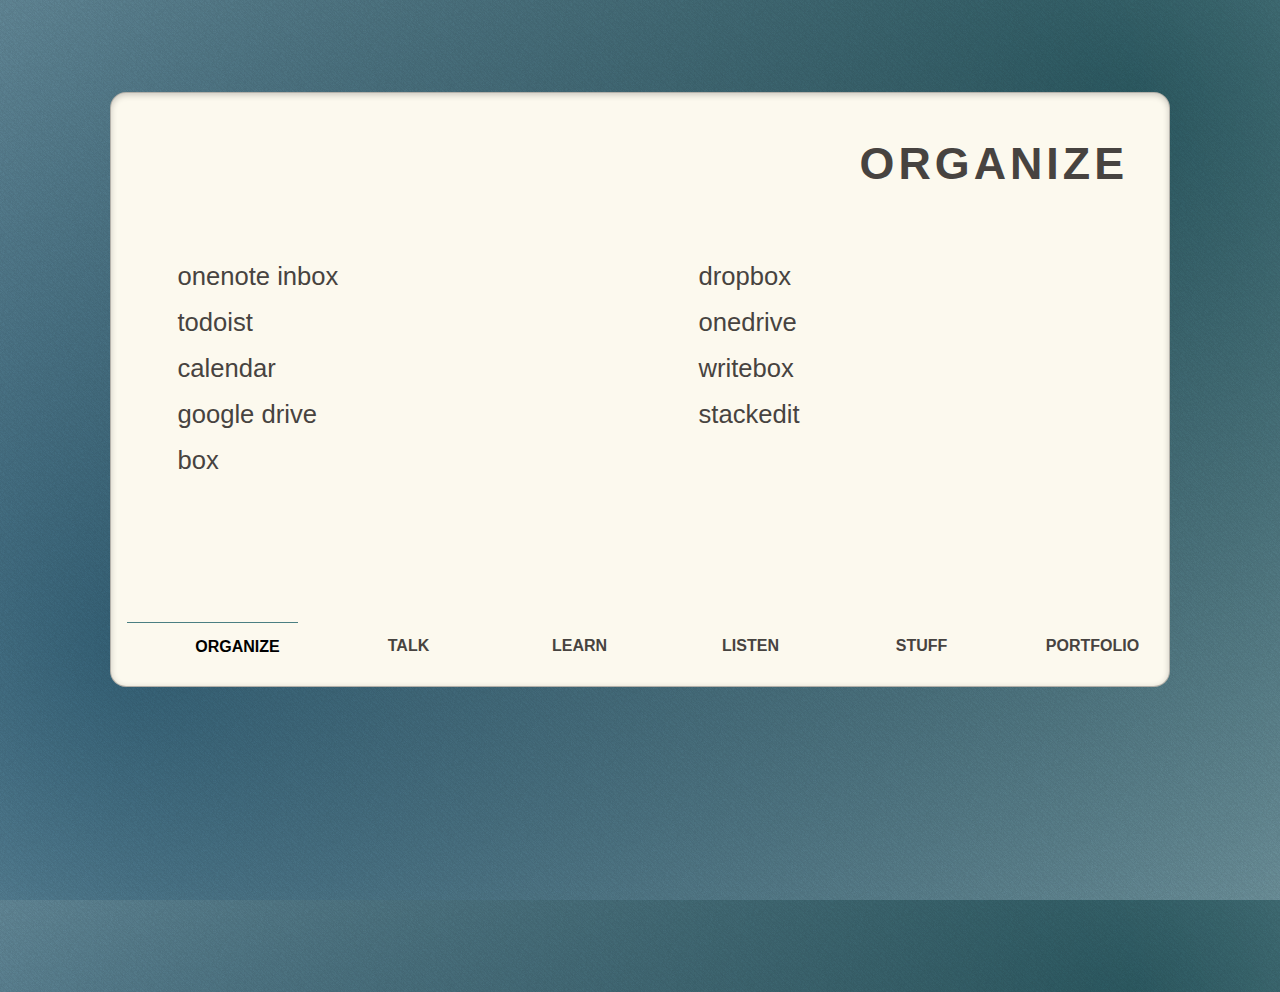
<file: indexOld.html>
<!DOCTYPE html>
<html lang="en" class="no-js">

<head>
  <meta charset="UTF-8" />
  <meta http-equiv="X-UA-Compatible" content="IE=edge,chrome=1">
  <meta name="viewport" content="width=device-width, initial-scale=1.0">
  <title>chad's links</title>
  <meta name="description" content="chad's links" />
  <link rel="shortcut icon" href="../favicon.ico">
  <link rel="stylesheet" type="text/css" href="css/default.css" />
  <link rel="stylesheet" type="text/css" href="css/component.css" />
  <script src="js/modernizr.custom.js"></script>
</head>

<body>
  <div class="container">
    <header class="clearfix"></header>


    <div class="main">
      <div id="cbp-contentslider" class="cbp-contentslider">
        <ul>


          <li id="slide1">
            <h3>ORGANIZE</h3>
            <div>
              <div class="cbp-content">
                <a href="https://onedrive.live.com/edit.aspx?cid=e0276cd90ef7c2d1&id=documents&resid=E0276CD90EF7C2D1!3587&app=OneNote&wacqt=mru&&wd=target%28%2F%2FQuick%20Notes.one%7C5f930166-a7f5-4318-9dc3-e3fe782aab36%2Fbasic%20notes%7C73bff2ee-b241-4cc4-9dcb-1665b90bc206%2F%29">onenote
                  inbox</a>
                <a href="https://todoist.com/app?lang=en#agenda%2Foverdue%2C%207%20days">todoist</a>
                <a href="https://calendar.google.com/calendar/b/1/render?tab=oc#main_7">calendar</a>
                <a href="https://drive.google.com/#my-drive">google drive</a>
                <a href="https://www.box.com/files">box</a>
                <a href="https://www.dropbox.com/home">dropbox</a>
                <a href="https://skydrive.live.com/">onedrive</a>
                <a href="https://write-box.appspot.com/">writebox</a>
                <a href="https://stackedit.io/app">stackedit</a>
              </div>
            </div>
          </li>

          <li id="slide2">
            <h3>TALK</h3>
            <div>
              <div class="cbp-content">
                <a href="https://www.gmail.com/">gmail</a>
                <a href="https://adfs.lcc.edu/adfs/ls/?username=&wa=wsignin1.0&wtrealm=urn%3afederation%3aMicrosoftOnline&wctx=estsredirect%3d2%26estsrequest%[base64]">lcc
                  email</a>
                <a href="http://live.com">outlook</a>
                <a href="https://www.facebook.com/">facebook</a>
                <a href="https://vis.social/web/getting-started">mastodon</a>
                <a href="https://www.instagram.com/accounts/login/">instagram</a>
                <a href="https://ello.co/mister-chad">ello</a>
                <a href="https://www.linkedin.com/nhome/">linkedin</a>
                <a href="https://twitter.com/">twitter</a>
              </div>
            </div>
          </li>

          <li id="slide3">
            <h3>LEARN</h3>
            <div>
              <div class="cbp-content">
                <a href="https://eatoncpc.powerschool.com/teachers/pw.html">power teacher</a>
                <a href="http://my.lcc.edu/">lcc home</a>
                <a href="https://d2l.lcc.edu/d2l/home">d2l</a>
                <a href="https://markdowntohtml.co">markdown to html</a>
                <a href="http://www.marinaratimer.com">timer</a>
                <a href="http://www.clocktab.com/">clocktab</a>
              </div>
            </div>
          </li>


          <li id="slide4">
            <h3>LISTEN</h3>
            <div>
              <div class="cbp-content">
                <a href="https://play.google.com/music/listen#/start">google play</a>
                <a href="https://www.earbits.com/#">earbits</a>
                <a href="https://www.jango.com/">jango</a>
                <a href="https://www.ektoplazm.com/">ektoplazm</a>
                <a href="https://somafm.com/">soma fm</a>
                <a href="https://soundcloud.com/discover">soundcloud</a>
                <a href="https://open.spotify.com/collection/playlists">spotify</a>
                <a href="https://simplynoise.com/">simply noise</a>
                <a href="https://www.noisli.com/">noisli</a>
                <a href="https://mynoise.net/">my noise</a>
                <a href="https://www.calm.com/">calm</a>
                <a href-="http://focusmusic.fm/">focus music</a>
              </div>
            </div>
          </li>


          <li id="slide5">
            <h3>STUFF</h3>
            <div>
              <div class="cbp-content">
                <a href="https://feedly.com/i/my">feedly</a>
                <a href="https://flipboard.com/following">flipboard</a>
                <a href="https://newsstand.google.com">newsstand</a>
                <a href="https://www.reddit.com/">reddit</a>
                <a href="https://getpocket.com/a/queue/">pocket</a>
                <a href="https://read.amazon.com/">kindle</a>
                <a href="https://forecast.io/#/f/42.7325,-84.5555">forecast</a>
                <a href="https://vimeo.com">vimeo</a>
                <a href="https://www.youtube.com">youtube</a>

              </div>
            </div>
          </li>
          <li id="slide6">
            <h3>PORTFOLIO</h3>
            <div>
              <div class="cbp-content">
                <a href="https://www.behance.net/chad-bennett">behance portfolio</a>
                <a href="https://illusions-art.deviantart.com/">deviantart portfolio</a>
                <a href="https://www.linkedin.com/in/chadbennett1">linkedin profile</a>
              </div>
            </div>
          </li>
        </ul>
        <nav>
          <a href="#slide1"><span>organize</span></a>
          <a href="#slide2"><span>talk</span></a>
          <a href="#slide3"><span>learn</span></a>
          <a href="#slide4"><span>listen</span></a>
          <a href="#slide5"><span>stuff</span></a>
          <a href="#slide6"><span>portfolio</span></a>
        </nav>
      </div>
    </div>
  </div>
  <script src="https://ajax.googleapis.com/ajax/libs/jquery/1.9.1/jquery.min.js"></script>
  <script src="js/jquery.cbpContentSlider.min.js"></script>
  <script>
    $(function() {
      /*
      - how to call the plugin:
      $( selector ).cbpContentSlider( [options] );
      - options:
      {
      	// default transition speed (ms)
      	speed : 500,
      	// default transition easing
      	easing : 'ease-in-out',
      	// current item's index
      	current : 0
      }
      - destroy:
      $( selector ).cbpContentSlider( 'destroy' );
      */

      $('#cbp-contentslider').cbpContentSlider();
    });
  </script>
</body>

</html>
</file>
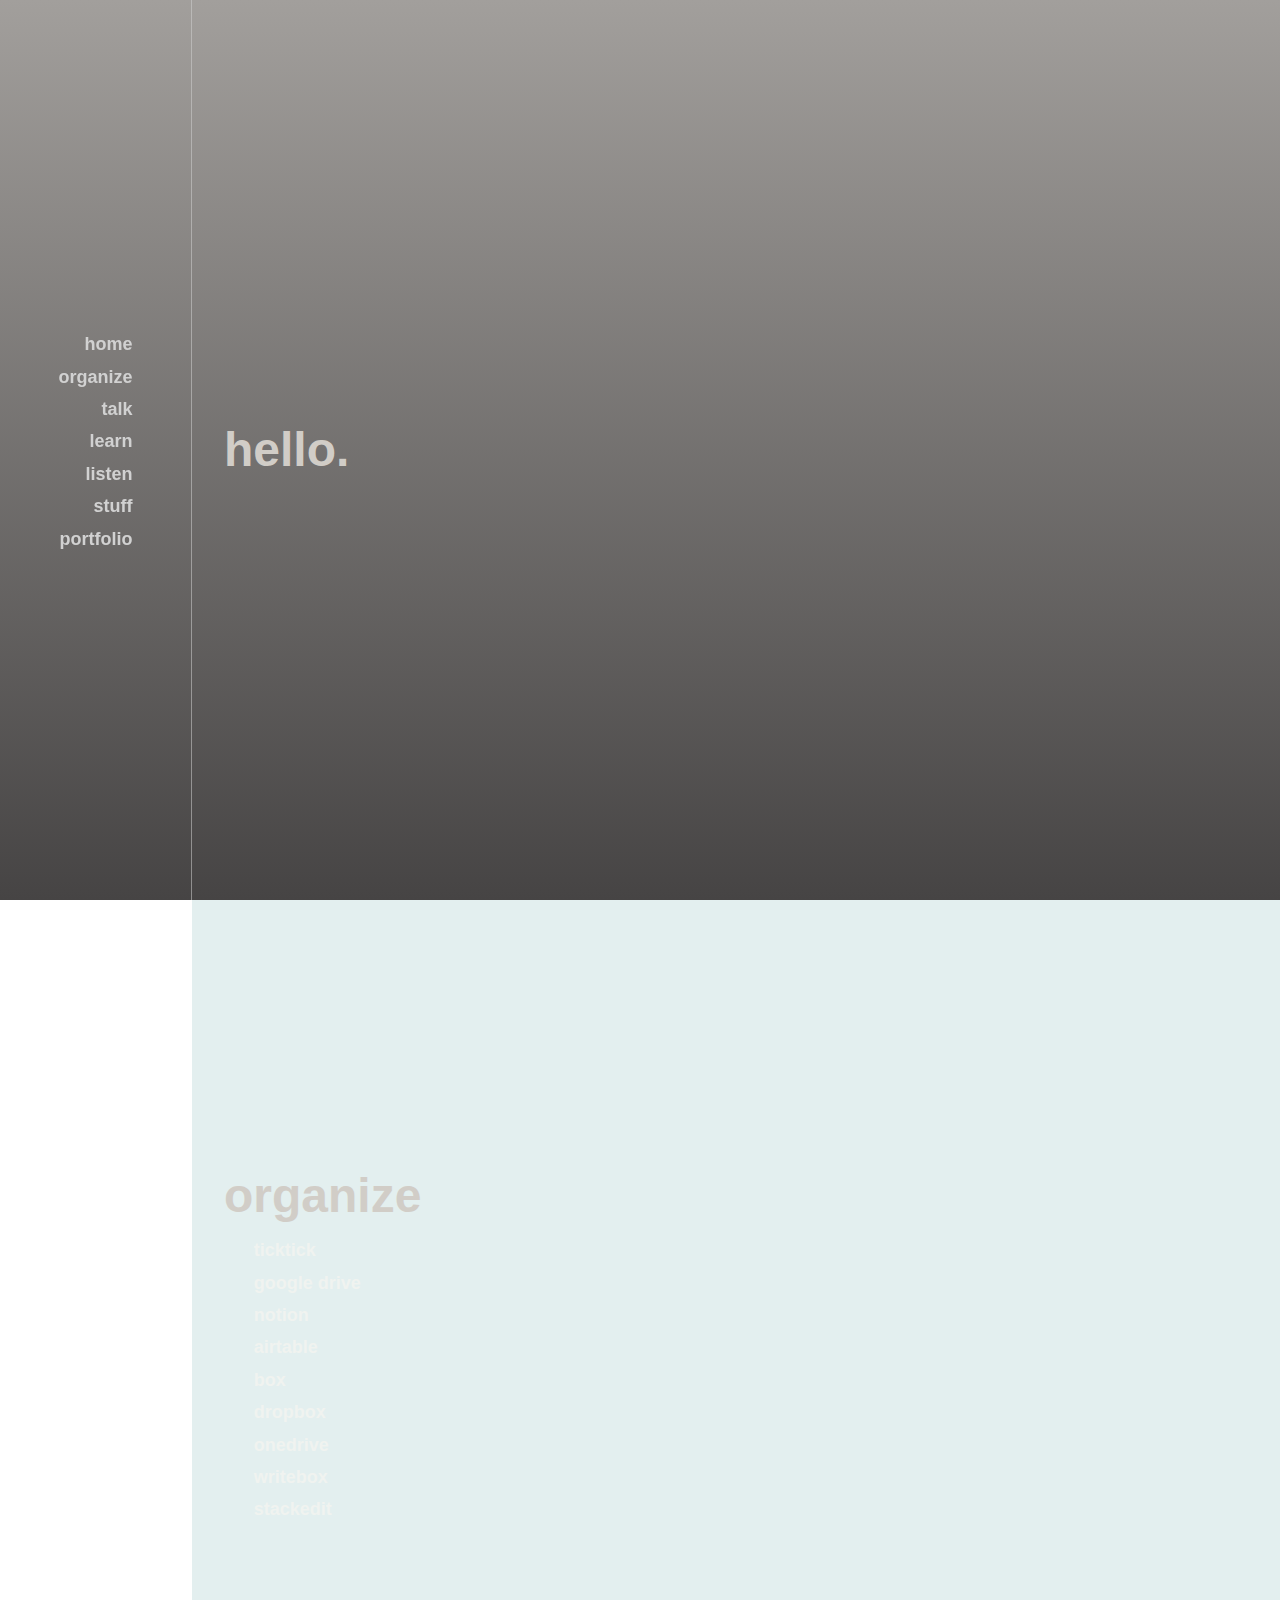
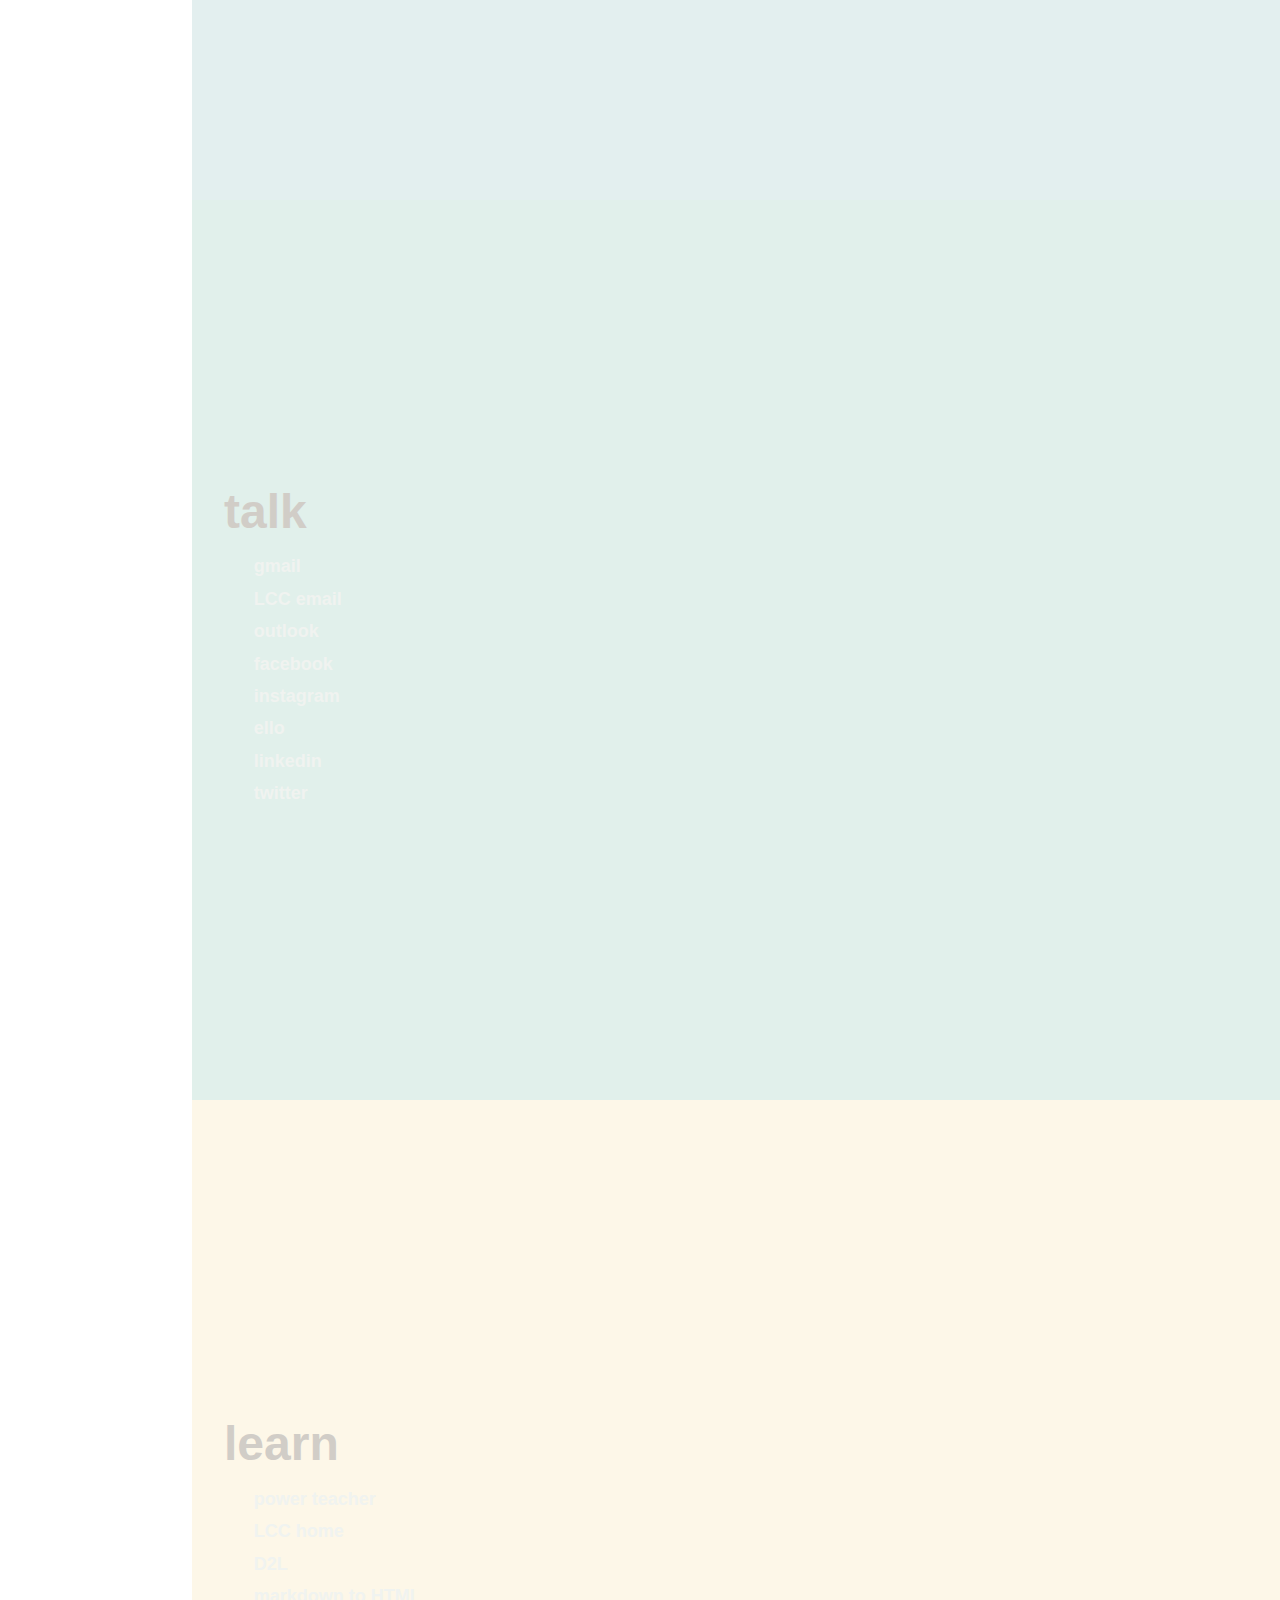
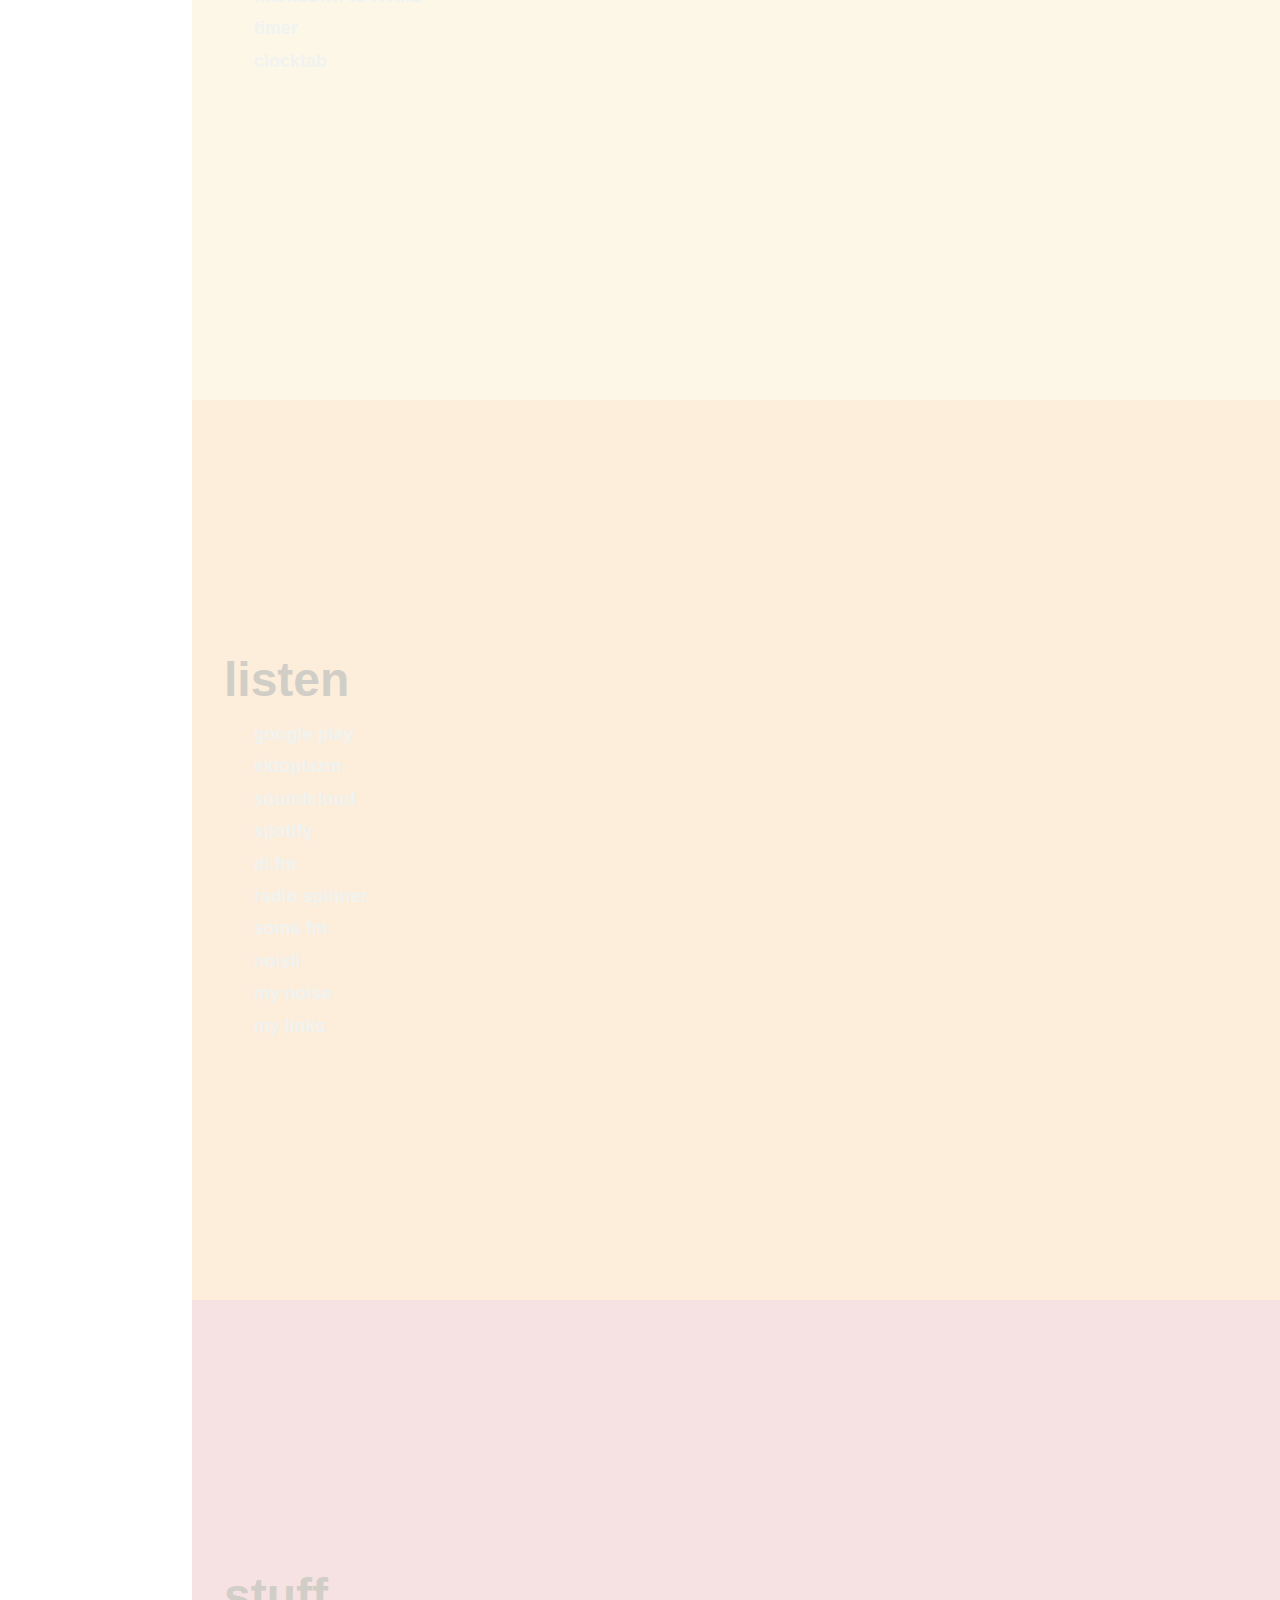
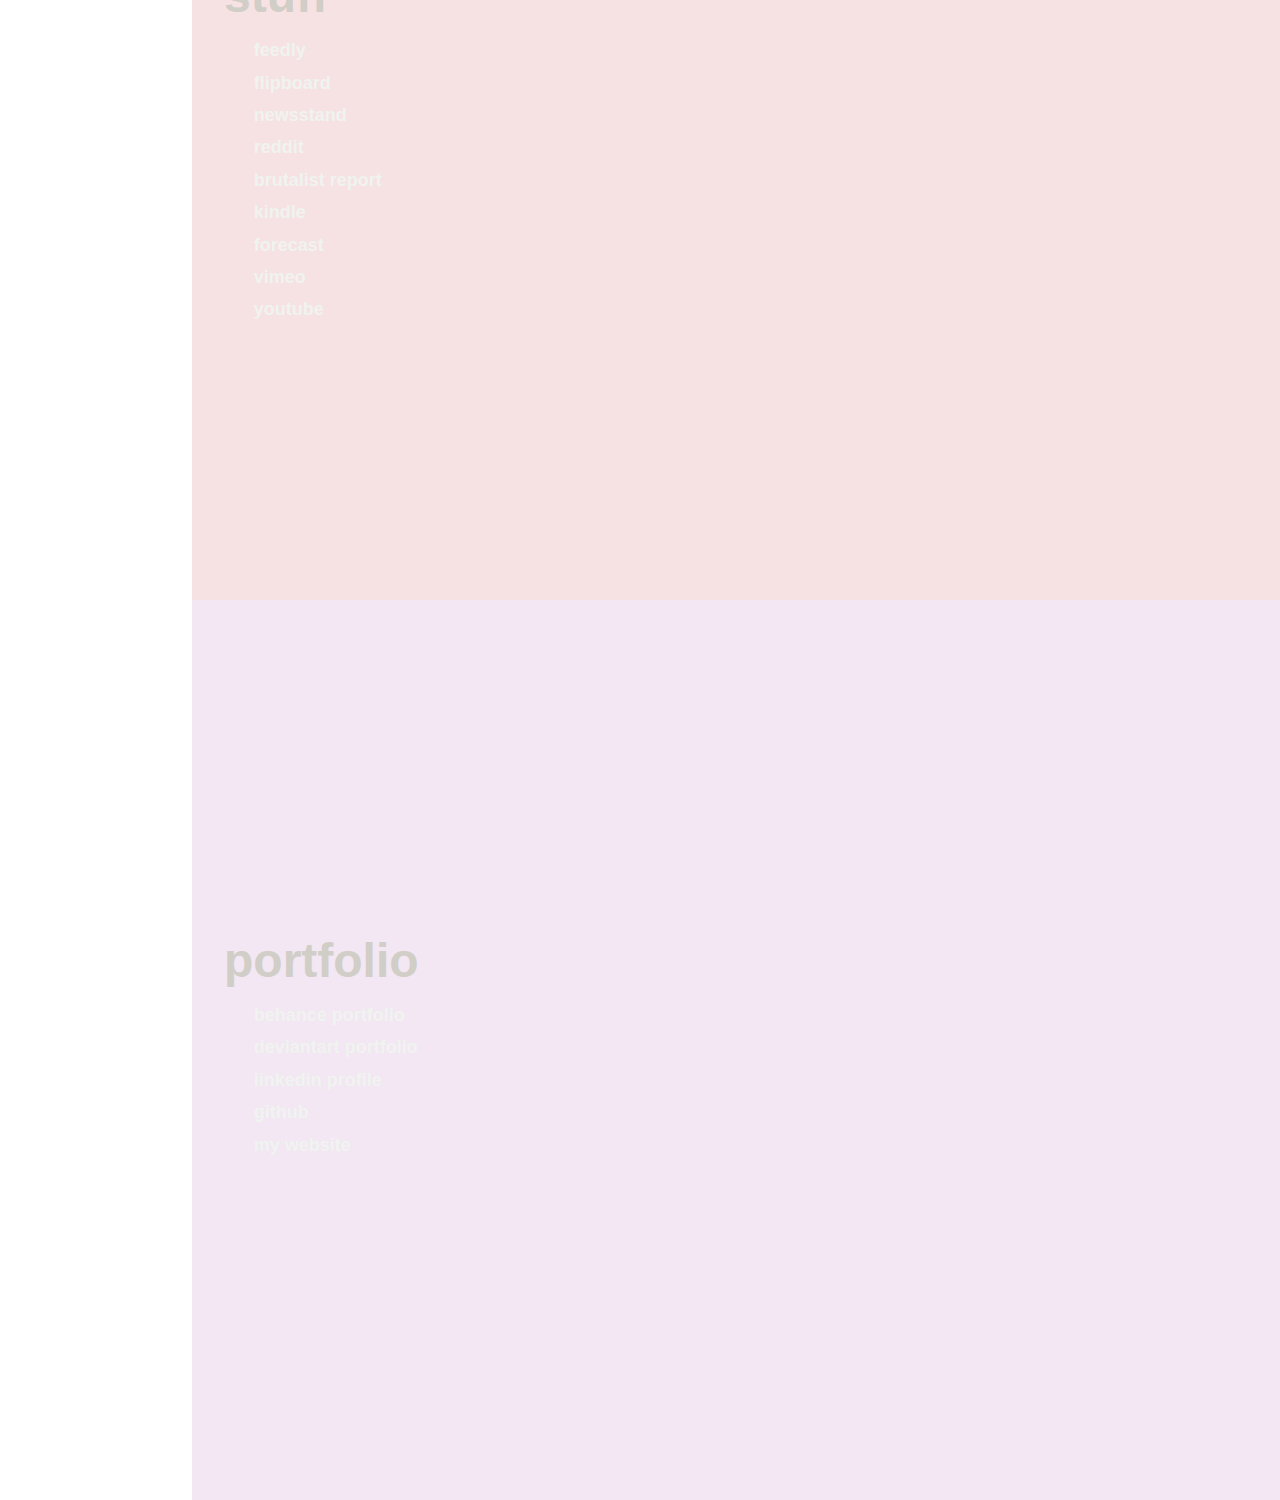
<file: indexSlider.html>
<!doctype html>
<html lang="en">

<head>
        <meta charset="UTF-8">
        <title>semantic website</title>
        <meta name="description"
                content="semantic stylesheet">
        <meta name="author" content="chad bennett">
        <meta name="viewport"
                content="width=device-width, initial-scale=1">
        <style>
                :root {
                        --background: #f0f3f0;
                        --black: #444;
                        --gray: #999;
                        --white: #f0f3f0;
                        --faded: #d1d1d1;
                        --darker: #406abf;
                        --pink: #e6b5b3;
                        --red: #b32624;
                        --shadow: rgba(50, 50, 93, 0.25) 0px 2px 5px -1px,
                                rgba(0, 0, 0, 0.3) 0px 1px 3px -1px;
                }

                ::selection {
                        background: #9871aa88;
                }

                html {
                        scroll-snap-type: y mandatory;
                        scroll-behavior: smooth;
                }

                * {
                        margin: 0;
                        padding: 0;
                        box-sizing: border-box;
                        position: relative;
                }

                body {
                        position: relative;
                        margin: auto;
                        overflow-x: hidden;
                        word-break: break-word;
                        overflow-wrap: break-word;
                        background: linear-gradient(180deg, #a29f9c 0%, #464444 100%);
                        background-attachment: fixed;
                        color: var(--white);
                        font-family: -apple-system, BlinkMacSystemFont, "Segoe UI", Roboto, Oxygen,
                                Ubuntu, Cantarell, "Open Sans", "Helvetica Neue", sans-serif,
                                "Apple Color Emoji", "Segoe UI Emoji", "Segoe UI Symbol";
                        font-size: 18px;
                        font-weight: 400;
                        line-height: 1.8;
                        text-rendering: optimizeLegibility;
                        margin: auto;
                }

                nav {
                        align-items: center;
                        font-weight: bold;
                        width: 12rem;
                        height: 100vh;
                        position: fixed;
                        top: 0;
                        z-index: 10;
                        justify-content: center;
                        align-items: center;
                        text-align: right;
                        display: flex;
                        border-right: 1px solid #d1d1d188;
                }

                main {
                        width: calc(100vw-12rem);
                        position: relative;
                        margin-left: 12rem;
                }

                section {
                        height: 100vh;
                        scroll-snap-align: start;
                        display: flex;
                        align-items: center;
                        padding-left: 2rem;
                }

                p {
                        margin-bottom: 1rem;
                }

                h2 {
                        font-size: 3rem;
                        color: #d1cdc7;
                        line-height: 1.6;
                        font-weight: 700;
                }

                small,
                sub,
                sup {
                        font-size: 75%;
                }

                hr {
                        border: 0 solid transparent;
                        border-bottom: 2px solid var(--gray);
                        margin: 2rem;
                }

                /*links*/
                a {
                        background-size: 5px 0px;
                        color: var(--background);
                        font-weight: 600;
                        text-decoration: none;
                        transition: color 0.2s, background 0.3s;
                        padding: 0.4rem 0.8rem;
                        -webkit-box-decoration-break: clone;
                        box-decoration-break: clone;
                        border-radius: 0.5rem;
                        border: 1px solid transparent;
                }

                a:hover {
                        background: #d1cdc7aa;
                        color: var(--black);
                        border: 1px solid #d1d1d188;
                }

                nav a {
                        color: var(--faded);
                }

                /* lists */
                ol,
                ul {
                        padding: 1rem;
                        padding-top: 0;
                }

                ul>ul,
                ol>ol,
                ul>ol,
                ol>ul {
                        padding: 0 1rem;
                }

                li {
                        list-style-type: none;
                }

                /* colors */
                #organize {
                        background: #73b1b133;
                }

                #talk {
                        background: #68b29a33;
                }

                #learn {
                        background: #f4d58b33;
                }

                #listen {
                        background: #f4a64b33;
                }

                #stuff {
                        background: #d4707033;
                }

                #portfolio {
                        background: #bf88bc33;
                }
        </style>
</head>

<body>
        <nav>
                <ul>
                        <li><a href="#welcome">home</a>
                        </li>
                        <li><a href="#organize">organize</a>
                        </li>
                        <li><a href="#talk">talk</a></li>
                        <li><a href="#learn">learn</a></li>
                        <li><a href="#listen">listen</a>
                        </li>
                        <li><a href="#stuff">stuff</a></li>
                        <li><a href="#portfolio">portfolio</a>
                        </li>
                </ul>
        </nav>

        <main>

        <section id="welcome">
<article>
        <h2>hello. </h2>
</article>
        </section>

                <section id="organize">
                        <article>
                                <h2>organize</h2>
                                <ul>
                                        <li><a href="https://ticktick.com/webapp/#q/all/today">ticktick</a>
                                        </li>
                                        <li><a href="https://drive.google.com/#my-drive">google
                                                        drive</a>
                                        </li>
                                        <li><a href="https://www.notion.so/">notion</a>
                                        </li>
                                        <li><a href="https://airtable.com/login">airtable</a>
                                        </li>
                                        <li><a href="https://www.box.com/files">box</a>
                                        </li>
                                        <li><a href="https://www.dropbox.com/home">dropbox</a>
                                        </li>
                                        <li><a href="https://skydrive.live.com/">onedrive</a>
                                        </li>
                                        <li><a href="https://write-box.appspot.com/">writebox</a>
                                        </li>
                                        <li><a href="https://stackedit.io/app">stackedit</a>
                                        </li>
                                </ul>
                        </article>
                </section>

                <section id="talk">
                        <article>
                                <h2>talk</h2>
                                <ul>
                                        <li
                                                class="menu-item">
                                                <a
                                                        href="https://www.gmail.com/">gmail</a>
                                        </li>
                                        <li
                                                class="menu-item">
                                                <a
                                                        href="https://adfs.lcc.edu/adfs/ls/?username=&amp;wa=wsignin1.0&amp;wtrealm=urn%3afederation%3aMicrosoftOnline&amp;wctx=estsredirect%3d2%26estsrequest%[base64]">LCC
                                                        email</a>
                                        </li>
                                        <li
                                                class="menu-item">
                                                <a
                                                        href="http://live.com/">outlook</a>
                                        </li>
                                        <li
                                                class="menu-item">
                                                <a
                                                        href="https://www.facebook.com/">facebook</a>
                                        </li>
                                        <li
                                                class="menu-item">
                                                <a
                                                        href="https://www.instagram.com/accounts/login/">instagram</a>
                                        </li>
                                        <li
                                                class="menu-item">
                                                <a
                                                        href="https://ello.co/mister-chad">ello</a>
                                        </li>
                                        <li
                                                class="menu-item">
                                                <a
                                                        href="https://www.linkedin.com/nhome/">linkedin</a>
                                        </li>
                                        <li
                                                class="menu-item">
                                                <a
                                                        href="https://twitter.com/">twitter</a>
                                        </li>
                                </ul>
                        </article>
                </section>

                <section id="learn">
                        <article>
                                <h2>learn</h2>
                                <ul class="dropdown__menu">
                                        <li
                                                class="menu-item">
                                                <a
                                                        href="https://eatoncpc.powerschool.com/teachers/pw.html">power
                                                        teacher</a>
                                        </li>
                                        <li
                                                class="menu-item">
                                                <a
                                                        href="http://my.lcc.edu/">LCC
                                                        home</a>
                                        </li>
                                        <li
                                                class="menu-item">
                                                <a
                                                        href="https://myd2l.lcc.edu/">D2L</a>
                                        </li>
                                        <li
                                                class="menu-item">
                                                <a
                                                        href="https://markdowntohtml.co/">markdown
                                                        to
                                                        HTML</a>
                                        </li>
                                        <li
                                                class="menu-item">
                                                <a
                                                        href="http://www.marinaratimer.com/">timer</a>
                                        </li>
                                        <li
                                                class="menu-item">
                                                <a
                                                        href="http://www.clocktab.com/">clocktab</a>
                                        </li>
                                </ul>
                        </article>
                </section>

                <section id="listen">
                        <article>
                                <h2>listen</h2>
                                <ul>
                                        <li
                                                class="menu-item">
                                                <a
                                                        href="https://play.google.com/music/listen#/start">google
                                                        play</a>
                                        </li>
                                        <li
                                                class="menu-item">
                                                <a
                                                        href="https://www.ektoplazm.com/">ektoplazm</a>
                                        </li>
                                        <li
                                                class="menu-item">
                                                <a
                                                        href="https://soundcloud.com/discover">soundcloud</a>
                                        </li>
                                        <li
                                                class="menu-item">
                                                <a
                                                        href="https://open.spotify.com/collection/playlists">spotify</a>
                                        <li
                                                class="menu-item">
                                                <a
                                                        href="https://www.di.fm/">di.fm</a>
                                        </li>
                                        <li
                                                class="menu-item">
                                                <a
                                                        href="https://radiospinner.com/">radio
                                                        spinner</a>
                                        </li>
                                        <li
                                                class="menu-item">
                                                <a
                                                        href="https://somafm.com/">soma
                                                        fm</a>
                                        </li>
                                        <li
                                                class="menu-item">
                                                <a
                                                        href="https://www.noisli.com/">noisli</a>
                                        </li>
                                        <li
                                                class="menu-item">
                                                <a
                                                        href="https://mynoise.net/">my
                                                        noise</a>
                                        </li>
                                        <li
                                                class="menu-item">
                                                <a
                                                        href="https://mister-chad.com/graphic+design+resources/ambient+sounds">my
                                                        links</a>
                                        </li>
                                </ul>
                        </article>
                </section>

                <section id="stuff">
                        <article>
                                <h2>stuff</h2>
                                <ul>
                                        <li
                                                class="menu-item">
                                                <a
                                                        href="https://feedly.com/i/my">feedly</a>
                                        </li>
                                        <li
                                                class="menu-item">
                                                <a
                                                        href="https://flipboard.com/following">flipboard</a>
                                        </li>
                                        <li
                                                class="menu-item">
                                                <a
                                                        href="https://newsstand.google.com/">newsstand</a>
                                        </li>
                                        <li
                                                class="menu-item">
                                                <a
                                                        href="https://www.reddit.com/">reddit</a>
                                        </li>
                                        <li
                                                class="menu-item">
                                                <a
                                                        href="https://brutalist.report/">brutalist
                                                        report</a>
                                        </li>
                                        <li
                                                class="menu-item">
                                                <a
                                                        href="https://read.amazon.com/">kindle</a>
                                        </li>
                                        <li
                                                class="menu-item">
                                                <a
                                                        href="https://forecast.io/#/f/42.7325,-84.5555">forecast</a>
                                        </li>
                                        <li
                                                class="menu-item">
                                                <a
                                                        href="https://vimeo.com/">vimeo</a>
                                        </li>
                                        <li
                                                class="menu-item">
                                                <a
                                                        href="https://www.youtube.com/">youtube</a>
                                        </li>
                                </ul>
                        </article>
                </section>

                <section id="portfolio">
                        <article>
                                <h2>portfolio</h2>
                                <ul>
                                        <li
                                                class="menu-item">
                                                <a
                                                        href="https://www.behance.net/chad-bennett">behance
                                                        portfolio</a>
                                        </li>
                                        <li
                                                class="menu-item">
                                                <a
                                                        href="https://illusions-art.deviantart.com/">deviantart
                                                        portfolio</a>
                                        </li>
                                        <li
                                                class="menu-item">
                                                <a
                                                        href="https://www.linkedin.com/in/chadbennett1">linkedin
                                                        profile</a>
                                        </li>
                                        <li
                                                class="menu-item">
                                                <a
                                                        href="https://github.com/">github</a>
                                        </li>
                                        <li
                                                class="menu-item">
                                                <a
                                                        href="https://mister-chad.com/">my
                                                        website</a>
                                        </li>
                                </ul>
                        </article>
                </section>
        </main>

</body>

</html>
</file>
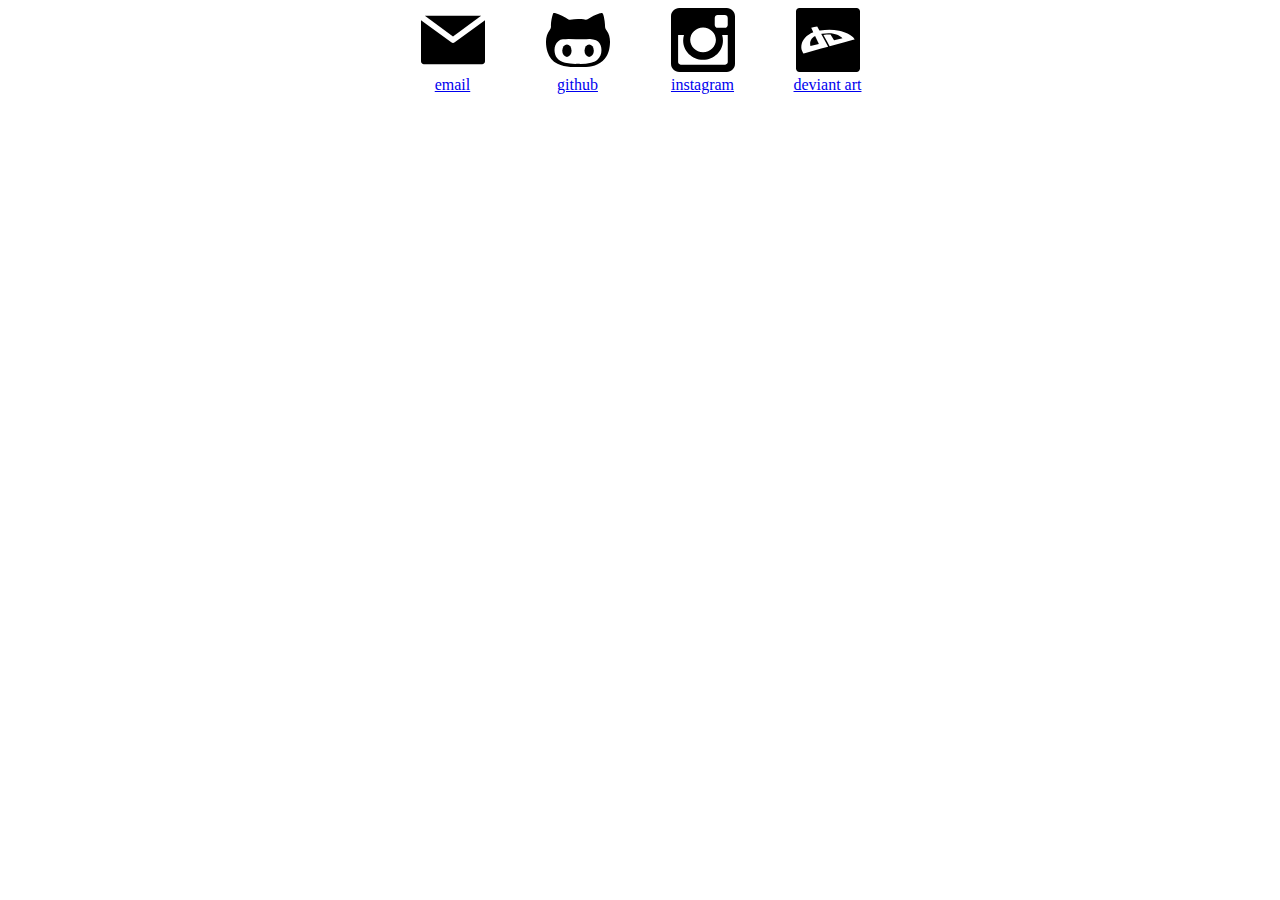
<file: indexTest.html>
<!DOCTYPE html>
<html lang="en">

<head>
<!-- <style>
    div {
      display: flex;
      flex-flow: row wrap;
      justify-content: space-around;
      max-width: 500px;
      margin: auto;
    }

    div>a {
      width: 100px;
      margin: auto;
      text-align: center;
    }
  </style>-->
</head>

<body>

  <div style="display: flex;
  flex-flow: row wrap;
  justify-content: space-around;
  max-width: 500px;
  margin: auto;">
    <a href="#" title="email" style="width: 100px;
    margin: auto;
    text-align: center;">
      <svg version="1.1" id="Layer_1" xmlns="http://www.w3.org/2000/svg"
        xmlns:xlink="http://www.w3.org/1999/xlink" x="0px" y="0px" width="64px" height="64px"
        viewBox="0 0 330.001 330.001" style="enable-background:new 0 0 330.001 330.001;"
        xml:space="preserve">
        <g id="XMLID_348_">
          <path id="XMLID_350_"
            d="M173.871,177.097c-2.641,1.936-5.756,2.903-8.87,2.903c-3.116,0-6.23-0.967-8.871-2.903L30,84.602
       L0.001,62.603L0,275.001c0.001,8.284,6.716,15,15,15L315.001,290c8.285,0,15-6.716,15-14.999V62.602l-30.001,22L173.871,177.097z" />
          <polygon id="XMLID_351_" points="165.001,146.4 310.087,40.001 19.911,40 	" />
        </g>
        <g>
        </g>
        <g>
        </g>
        <g>
        </g>
        <g>
        </g>
        <g>
        </g>
        <g>
        </g>
        <g>
        </g>
        <g>
        </g>
        <g>
        </g>
        <g>
        </g>
        <g>
        </g>
        <g>
        </g>
        <g>
        </g>
        <g>
        </g>
        <g>
        </g>
      </svg>
      email
    </a>

    <a href="#" title="github" style="width: 100px;
    margin: auto;
    text-align: center;">
      <svg version="1.1" id="Capa_1" xmlns="http://www.w3.org/2000/svg"
        xmlns:xlink="http://www.w3.org/1999/xlink" x="0px" y="0px" width="64px" height="64px"
        viewBox="0 0 578.305 578.305" style="enable-background:new 0 0 578.305 578.305;"
        xml:space="preserve">
        <g>
          <g>
            <path
              d="M533.32,160.379c0.532-26.518-5.294-53.33-10.024-79.731c-1.628-9.088-4.927-17.87-8.177-26.487
         c-2.448-6.487-9.676-10.618-16.334-9.198c-4.309,0.918-8.183,1.812-11.94,3.048c-39.327,12.938-75.741,31.86-110.723,53.844
         c-4.7,2.95-11.536,4.015-17.21,3.599c-13.574-0.992-27.001-4.37-40.569-5.013c-33.58-1.591-67.093-0.569-100.368,5.251
         c-4.626,0.808-10.716,0.012-14.559-2.472C165.27,78.537,125.582,57.411,80.937,45.55c-6.702-1.781-13.599-0.838-15.294,1.824
         c-1.035,1.628-1.971,3.317-2.485,5.128c-4.823,16.946-10.539,33.807-13.342,51.114c-3.341,20.655-6.554,41.935-4.969,62.565
         c0.998,12.968-2.583,20.937-9.669,30.037C11.407,226.757,0.703,261.861,0.048,300.35c-0.563,32.919,3.794,65,13.819,96.47
         c15.355,48.219,45.006,84.406,89.652,107.95c36.708,19.357,76.708,26.818,117.639,28.256c36.892,1.292,73.856,0.196,110.79,0.404
         c37.021,0.208,73.532-3.091,108.948-14.633c35.447-11.549,66.121-30.184,89.922-59.486
         c34.376-42.326,45.079-92.186,47.276-144.965c1.684-40.361-6.542-78.329-30.178-111.347
         C538.332,189.603,532.959,178.097,533.32,160.379z M462.047,469.641c-15.876,13.728-35.288,20.227-55.16,24.976
         c-38.99,9.315-78.69,11.635-118.519,9.896c-39.37,1.707-78.287-0.747-116.592-9.762c-28.256-6.646-54.052-17.821-72.032-42.075
         c-28.611-38.599-35.924-112.057,11.353-152.148c12.056-10.221,25.502-16.708,41.39-17.717c17.534-1.12,35.074-3.305,52.595-3.097
         c44.199,0.526,88.378,2.724,132.571,3.054c20.184,0.146,40.509-4.56,60.545-3.348c18.207,1.102,37.351,4.455,53.875,11.781
         c27.546,12.215,42.374,36.983,46.854,65.992C505.597,400.326,496.796,439.586,462.047,469.641z" />
            <ellipse cx="390.026" cy="385.552" rx="42.124" ry="56.298" />
            <ellipse cx="189.028" cy="385.552" rx="42.13" ry="56.298" />
          </g>
        </g>
        <g>
        </g>
        <g>
        </g>
        <g>
        </g>
        <g>
        </g>
        <g>
        </g>
        <g>
        </g>
        <g>
        </g>
        <g>
        </g>
        <g>
        </g>
        <g>
        </g>
        <g>
        </g>
        <g>
        </g>
        <g>
        </g>
        <g>
        </g>
        <g>
        </g>
      </svg>
      github
    </a>

    <a href="#" title="instagram" style="width: 100px;
    margin: auto;
    text-align: center;">
      <svg version="1.1" id="Layer_1" xmlns="http://www.w3.org/2000/svg"
        xmlns:xlink="http://www.w3.org/1999/xlink" x="0px" y="0px" width="64px" height="64px"
        viewBox="0 0 300 300" style="enable-background:new 0 0 300 300;" xml:space="preserve">
        <g id="XMLID_504_">
          <path id="XMLID_505_" d="M38.52,0.012h222.978C282.682,0.012,300,17.336,300,38.52v222.978c0,21.178-17.318,38.49-38.502,38.49
       H38.52c-21.184,0-38.52-17.313-38.52-38.49V38.52C0,17.336,17.336,0.012,38.52,0.012z M218.546,33.329
       c-7.438,0-13.505,6.091-13.505,13.525v32.314c0,7.437,6.067,13.514,13.505,13.514h33.903c7.426,0,13.506-6.077,13.506-13.514
       V46.854c0-7.434-6.08-13.525-13.506-13.525H218.546z M266.084,126.868h-26.396c2.503,8.175,3.86,16.796,3.86,25.759
       c0,49.882-41.766,90.34-93.266,90.34c-51.487,0-93.254-40.458-93.254-90.34c0-8.963,1.37-17.584,3.861-25.759H33.35v126.732
       c0,6.563,5.359,11.902,11.916,11.902h208.907c6.563,0,11.911-5.339,11.911-11.902V126.868z M150.283,90.978
       c-33.26,0-60.24,26.128-60.24,58.388c0,32.227,26.98,58.375,60.24,58.375c33.278,0,60.259-26.148,60.259-58.375
       C210.542,117.105,183.561,90.978,150.283,90.978z" />
        </g>
        <g>
        </g>
        <g>
        </g>
        <g>
        </g>
        <g>
        </g>
        <g>
        </g>
        <g>
        </g>
        <g>
        </g>
        <g>
        </g>
        <g>
        </g>
        <g>
        </g>
        <g>
        </g>
        <g>
        </g>
        <g>
        </g>
        <g>
        </g>
        <g>
        </g>
      </svg>
      instagram
    </a>

    <a href="#" title="deviant art" style="width: 100px;
    margin: auto;
    text-align: center;">
      <svg version="1.1" id="Capa_1" xmlns="http://www.w3.org/2000/svg"
        xmlns:xlink="http://www.w3.org/1999/xlink" x="0px" y="0px" width="64px" height="64px"
        viewBox="0 0 94 94" style="enable-background:new 0 0 94 94;" xml:space="preserve">
        <g>
          <g>
            <path
              d="M21.161,55.725L33.632,52.7l-5.576-11.663C20.931,44.855,20.036,50.588,21.161,55.725z" />
            <path d="M89,0H5C2.238,0,0,2.238,0,5v84c0,2.762,2.238,5,5,5h84c2.762,0,5-2.238,5-5V5C94,2.238,91.762,0,89,0z M84.1,46.704
         L72.427,49.91l-22.959,6.305l-1.09-1.964l-2.504-4.517L40.29,39.677c3.979-0.678,7.414-0.856,10.39-0.684l5.207,8.315
         l12.473-3.023c-4.904-4.802-13.859-9.313-30.229-6.393c-0.361,0.065-0.715,0.133-1.063,0.2l6.576,12.182l3.546,6.565l-10.235,2.81
         l-12.725,3.496l-11.441,3.142l-2.051,0.563c-0.791-1.223-1.428-2.526-1.902-3.901c-2.354-6.821-0.418-13.824,4.48-19.396
         c2.969-3.33,7.084-6.097,12.098-8.039l-3.07-6.42c2.73-0.872,5.678-1.524,8.814-1.943l3.225,5.97
         c0.346-0.058,0.691-0.113,1.043-0.166c9.695-1.463,19.162-1.549,27.904,0.499v0.001c8.909,1.759,17.09,5.655,20.862,10.022
         c0.763,0.883,1.431,1.708,1.972,2.65L84.1,46.704z" />
          </g>
        </g>
        <g>
        </g>
        <g>
        </g>
        <g>
        </g>
        <g>
        </g>
        <g>
        </g>
        <g>
        </g>
        <g>
        </g>
        <g>
        </g>
        <g>
        </g>
        <g>
        </g>
        <g>
        </g>
        <g>
        </g>
        <g>
        </g>
        <g>
        </g>
        <g>
        </g>
      </svg>
      deviant art
    </a>

  </div>
</body>

</html>
</file>
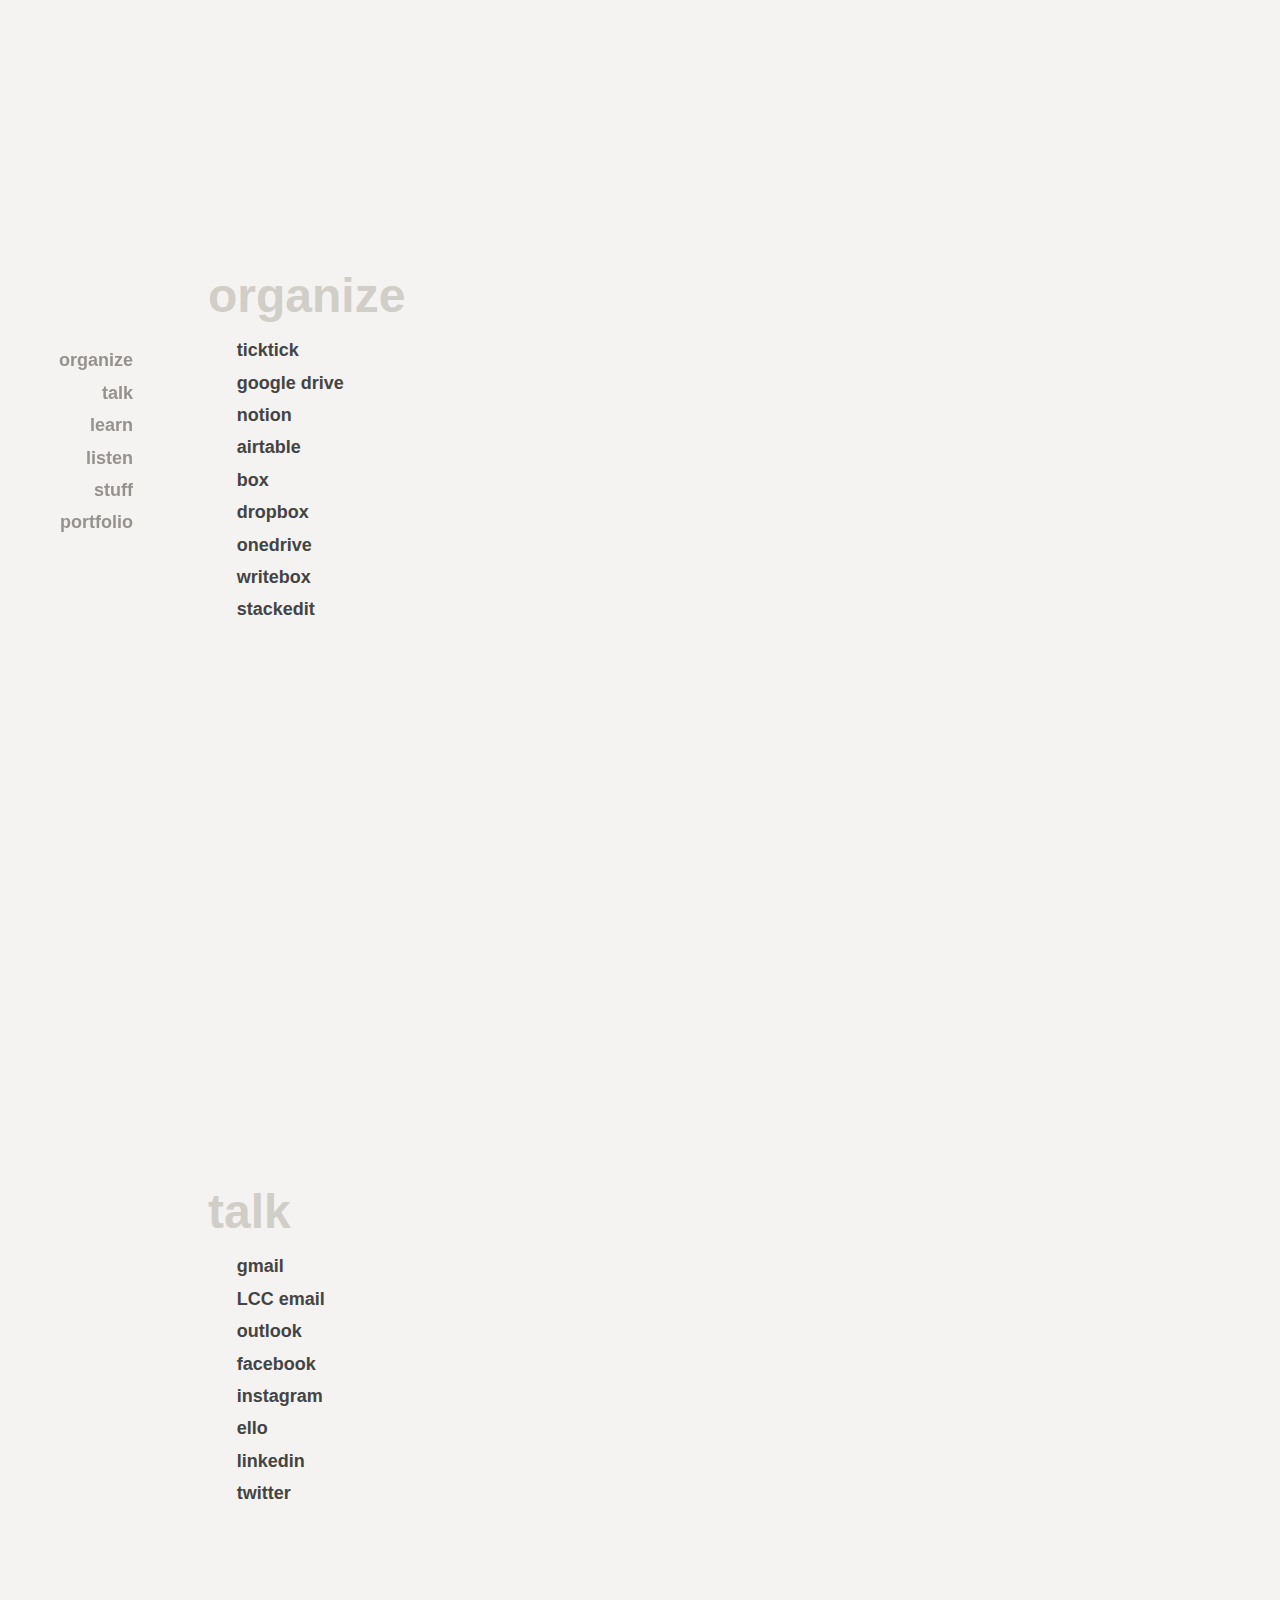
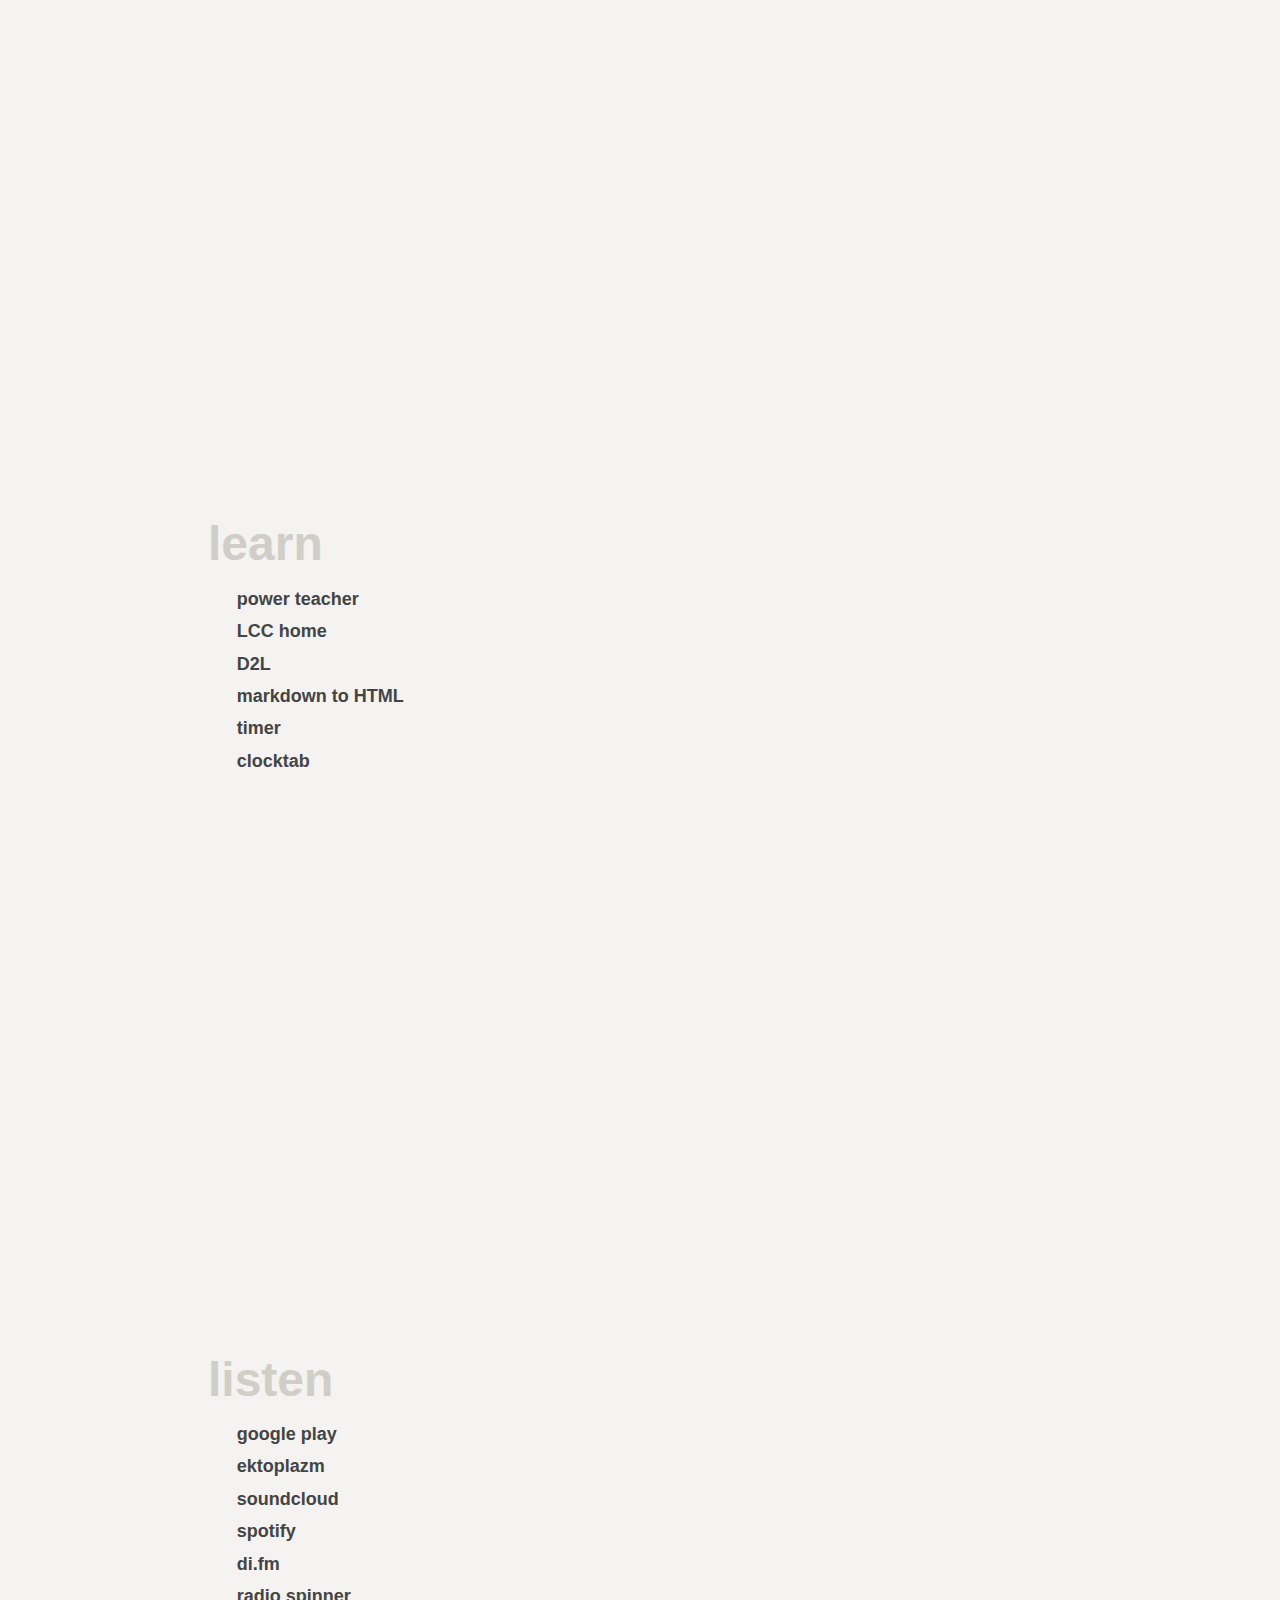
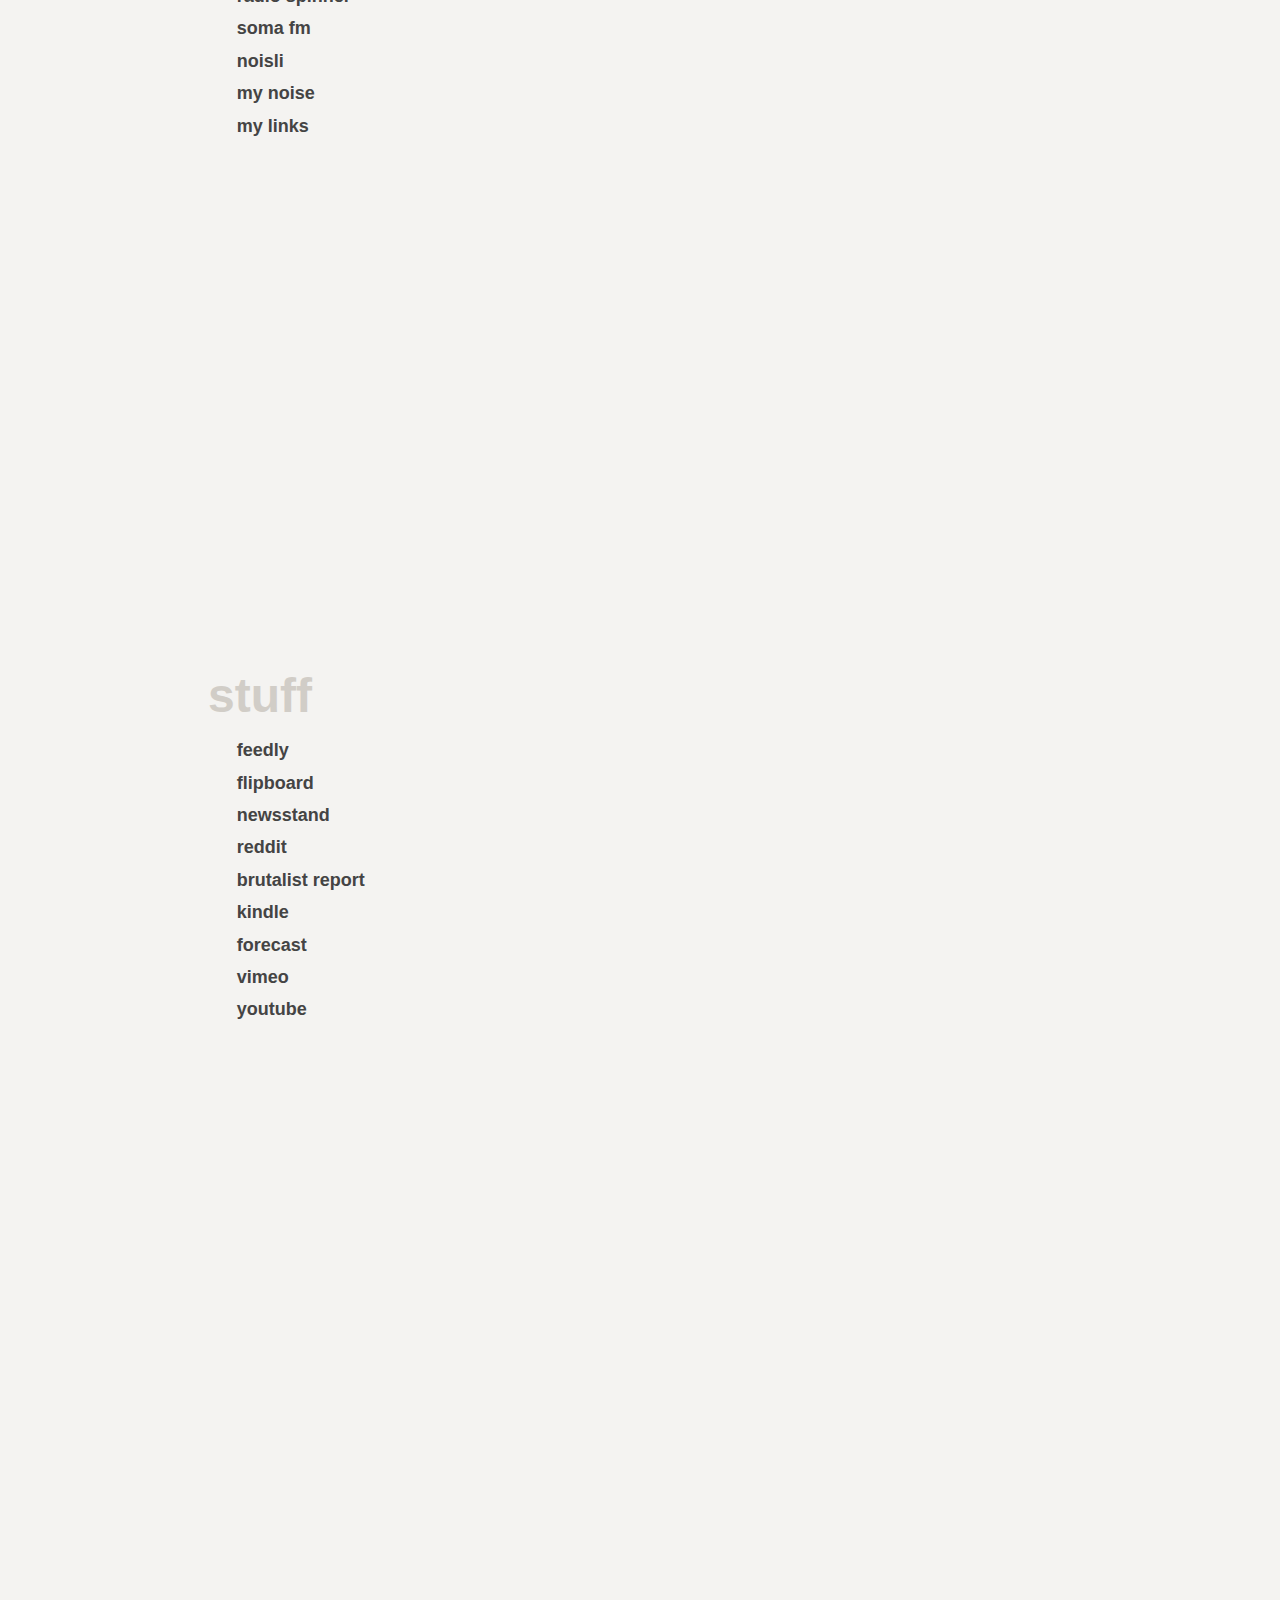
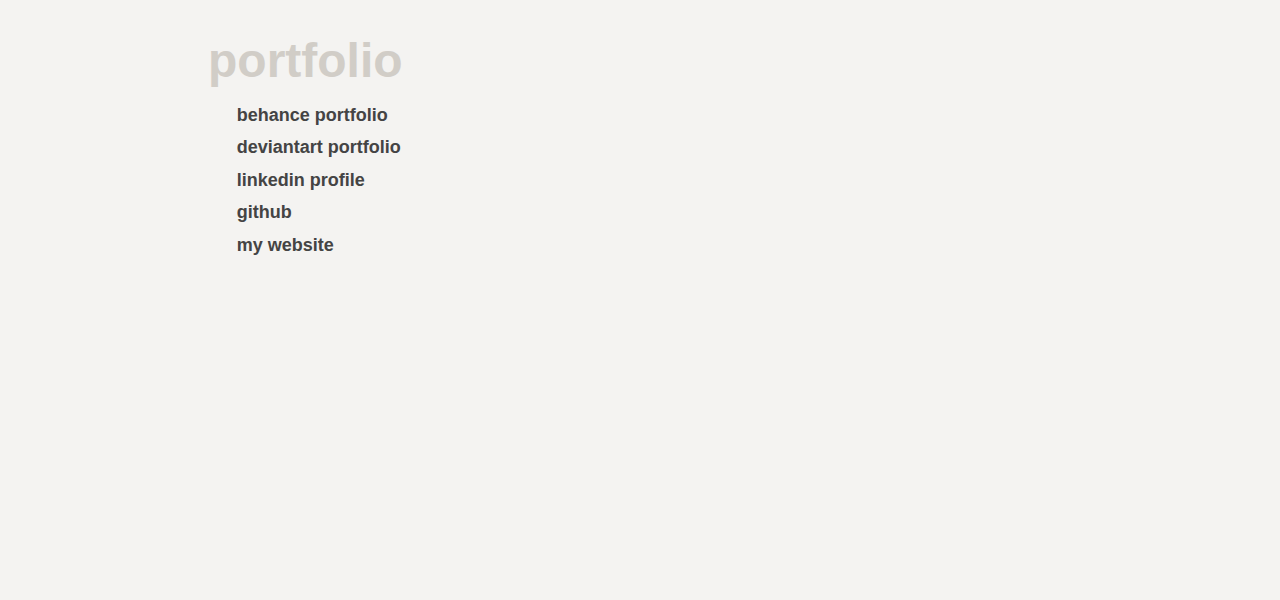
<file: linksMinimal.html>
<!doctype html>
<html lang="en">

<head>
        <meta charset="UTF-8">
        <title>semantic website</title>
        <meta name="description"
                content="semantic stylesheet">
        <meta name="author" content="chad bennett">
        <meta name="viewport"
                content="width=device-width, initial-scale=1">
        <style>
                /* semantic stylesheet by chad bennett  mister-chad.com */

                :root {
                        --background: #f5f4f2;
                        --black: #444;
                        --gray: #999;
                        --white: #f4f3f1;
                        --faded: #bdc2cc;
                        --darker: #406abf;
                        --pink: #e6b5b3;
                        --red: #b32624;
                        --shadow: rgba(50, 50, 93, 0.25) 0px 2px 5px -1px,
                                rgba(0, 0, 0, 0.3) 0px 1px 3px -1px;
                }

                ::selection {
                        background: #9871aa88;
                }

                html {
                        scroll-snap-type: y mandatory;
                        scroll-behavior: smooth;
                }

                * {
                        margin: 0;
                        padding: 0;
                        box-sizing: border-box;
                        position: relative;
                }

                body {
                        position: relative;
                        margin: auto;
                        overflow-x: hidden;
                        word-break: break-word;
                        overflow-wrap: break-word;
                        background: var(--white);
                        color: var(--black);
                        font-family: -apple-system, BlinkMacSystemFont, "Segoe UI", Roboto, Oxygen,
                                Ubuntu, Cantarell, "Open Sans", "Helvetica Neue", sans-serif,
                                "Apple Color Emoji", "Segoe UI Emoji", "Segoe UI Symbol";
                        font-size: 18px;
                        font-weight: 400;
                        line-height: 1.8;
                        text-rendering: optimizeLegibility;
                        margin: auto;
                }

                nav {
                        align-items: center;
                        font-weight: bold;
                        width: 12rem;
                        height: 100vh;
                        position: fixed;
                        top: 0;
                        z-index: 10;
                        justify-content: center;
                        align-items: center;
                        text-align: right;
                        display: flex;
                }

                main {
                        width: calc(100vw-12rem);
                        position: relative;
                        margin-left: 13rem;
                }

                section {
                        height: 100vh;
                        scroll-snap-align: start;
                        display: flex;
                        align-items: center;
                }

                p {
                        margin-bottom: 1rem;
                }

                h2 {
                        font-size: 3rem;
                        color: #d1cdc7;
                        line-height: 1.6;
                        font-weight: 700;
                }

                small,
                sub,
                sup {
                        font-size: 75%;
                }

                hr {
                        border: 0 solid transparent;
                        border-bottom: 2px solid var(--gray);
                        margin: 2rem;
                }

                /*links*/
                a {
                        background-size: 6px 0px;
                        color: var(--black);
                        font-weight: 600;
                        text-decoration: none;
                        transition: color 0.4s, background 0.4s;
                        padding: 0.4rem 0.8rem;
                        -webkit-box-decoration-break: clone;
                        box-decoration-break: clone;
                        border-radius: 0.5rem;
                }

                a:hover {
                        background: #d1cdc7;
                        color: var(--white);
                }

                nav a {
                        color: #96938f;
                }

                /* lists */
                ol,
                ul {
                        padding: 1rem;
                        padding-top: 0;
                }

                ul>ul,
                ol>ol,
                ul>ol,
                ol>ul {
                        padding: 0 1rem;
                }

                li {
                        list-style-type: none;
                }
        </style>
</head>

<body>
        <nav>
                <ul>
                        <li><a href="#organize">organize</a>
                        </li>
                        <li><a href="#talk">talk</a></li>
                        <li><a href="#learn">learn</a></li>
                        <li><a href="#listen">listen</a>
                        </li>
                        <li><a href="#stuff">stuff</a></li>
                        <li><a href="#portfolio">portfolio</a>
                        </li>
                </ul>
        </nav>

        <main>
                <section id="organize">
                        <article>
                                <h2>organize</h2>
                                <ul>
                                        <li><a href="https://ticktick.com/webapp/#q/all/today">ticktick</a>
                                        </li>
                                        <li><a href="https://drive.google.com/#my-drive">google
                                                        drive</a>
                                        </li>
                                        <li><a href="https://www.notion.so/">notion</a>
                                        </li>
                                        <li><a href="https://airtable.com/login">airtable</a>
                                        </li>
                                        <li><a href="https://www.box.com/files">box</a>
                                        </li>
                                        <li><a href="https://www.dropbox.com/home">dropbox</a>
                                        </li>
                                        <li><a href="https://skydrive.live.com/">onedrive</a>
                                        </li>
                                        <li><a href="https://write-box.appspot.com/">writebox</a>
                                        </li>
                                        <li><a href="https://stackedit.io/app">stackedit</a>
                                        </li>
                                </ul>
                        </article>
                </section>

                <section id="talk">
                        <article>
                                <h2>talk</h2>
                                <ul>
                                        <li
                                                class="menu-item">
                                                <a
                                                        href="https://www.gmail.com/">gmail</a>
                                        </li>
                                        <li
                                                class="menu-item">
                                                <a
                                                        href="https://adfs.lcc.edu/adfs/ls/?username=&amp;wa=wsignin1.0&amp;wtrealm=urn%3afederation%3aMicrosoftOnline&amp;wctx=estsredirect%3d2%26estsrequest%[base64]">LCC
                                                        email</a>
                                        </li>
                                        <li
                                                class="menu-item">
                                                <a
                                                        href="http://live.com/">outlook</a>
                                        </li>
                                        <li
                                                class="menu-item">
                                                <a
                                                        href="https://www.facebook.com/">facebook</a>
                                        </li>
                                        <li
                                                class="menu-item">
                                                <a
                                                        href="https://www.instagram.com/accounts/login/">instagram</a>
                                        </li>
                                        <li
                                                class="menu-item">
                                                <a
                                                        href="https://ello.co/mister-chad">ello</a>
                                        </li>
                                        <li
                                                class="menu-item">
                                                <a
                                                        href="https://www.linkedin.com/nhome/">linkedin</a>
                                        </li>
                                        <li
                                                class="menu-item">
                                                <a
                                                        href="https://twitter.com/">twitter</a>
                                        </li>
                                </ul>
                        </article>
                </section>

                <section id="learn">
                        <article>
                                <h2>learn</h2>
                                <ul class="dropdown__menu">
                                        <li
                                                class="menu-item">
                                                <a
                                                        href="https://eatoncpc.powerschool.com/teachers/pw.html">power
                                                        teacher</a>
                                        </li>
                                        <li
                                                class="menu-item">
                                                <a
                                                        href="http://my.lcc.edu/">LCC
                                                        home</a>
                                        </li>
                                        <li
                                                class="menu-item">
                                                <a
                                                        href="https://myd2l.lcc.edu/">D2L</a>
                                        </li>
                                        <li
                                                class="menu-item">
                                                <a
                                                        href="https://markdowntohtml.co/">markdown
                                                        to
                                                        HTML</a>
                                        </li>
                                        <li
                                                class="menu-item">
                                                <a
                                                        href="http://www.marinaratimer.com/">timer</a>
                                        </li>
                                        <li
                                                class="menu-item">
                                                <a
                                                        href="http://www.clocktab.com/">clocktab</a>
                                        </li>
                                </ul>
                        </article>
                </section>

                <section id="listen">
                        <article>
                                <h2>listen</h2>
                                <ul>
                                        <li
                                                class="menu-item">
                                                <a
                                                        href="https://play.google.com/music/listen#/start">google
                                                        play</a>
                                        </li>
                                        <li
                                                class="menu-item">
                                                <a
                                                        href="https://www.ektoplazm.com/">ektoplazm</a>
                                        </li>
                                        <li
                                                class="menu-item">
                                                <a
                                                        href="https://soundcloud.com/discover">soundcloud</a>
                                        </li>
                                        <li
                                                class="menu-item">
                                                <a
                                                        href="https://open.spotify.com/collection/playlists">spotify</a>
                                        <li
                                                class="menu-item">
                                                <a
                                                        href="https://www.di.fm/">di.fm</a>
                                        </li>
                                        <li
                                                class="menu-item">
                                                <a
                                                        href="https://radiospinner.com/">radio
                                                        spinner</a>
                                        </li>
                                        <li
                                                class="menu-item">
                                                <a
                                                        href="https://somafm.com/">soma
                                                        fm</a>
                                        </li>
                                        <li
                                                class="menu-item">
                                                <a
                                                        href="https://www.noisli.com/">noisli</a>
                                        </li>
                                        <li
                                                class="menu-item">
                                                <a
                                                        href="https://mynoise.net/">my
                                                        noise</a>
                                        </li>
                                        <li
                                                class="menu-item">
                                                <a
                                                        href="https://mister-chad.com/graphic+design+resources/ambient+sounds">my
                                                        links</a>
                                        </li>
                                </ul>
                        </article>
                </section>

                <section id="stuff">
                        <article>
                                <h2>stuff</h2>
                                <ul>
                                        <li
                                                class="menu-item">
                                                <a
                                                        href="https://feedly.com/i/my">feedly</a>
                                        </li>
                                        <li
                                                class="menu-item">
                                                <a
                                                        href="https://flipboard.com/following">flipboard</a>
                                        </li>
                                        <li
                                                class="menu-item">
                                                <a
                                                        href="https://newsstand.google.com/">newsstand</a>
                                        </li>
                                        <li
                                                class="menu-item">
                                                <a
                                                        href="https://www.reddit.com/">reddit</a>
                                        </li>
                                        <li
                                                class="menu-item">
                                                <a
                                                        href="https://brutalist.report/">brutalist
                                                        report</a>
                                        </li>
                                        <li
                                                class="menu-item">
                                                <a
                                                        href="https://read.amazon.com/">kindle</a>
                                        </li>
                                        <li
                                                class="menu-item">
                                                <a
                                                        href="https://forecast.io/#/f/42.7325,-84.5555">forecast</a>
                                        </li>
                                        <li
                                                class="menu-item">
                                                <a
                                                        href="https://vimeo.com/">vimeo</a>
                                        </li>
                                        <li
                                                class="menu-item">
                                                <a
                                                        href="https://www.youtube.com/">youtube</a>
                                        </li>
                                </ul>
                        </article>
                </section>

                <section id="portfolio">
                        <article>
                                <h2>portfolio</h2>
                                <ul>
                                        <li
                                                class="menu-item">
                                                <a
                                                        href="https://www.behance.net/chad-bennett">behance
                                                        portfolio</a>
                                        </li>
                                        <li
                                                class="menu-item">
                                                <a
                                                        href="https://illusions-art.deviantart.com/">deviantart
                                                        portfolio</a>
                                        </li>
                                        <li
                                                class="menu-item">
                                                <a
                                                        href="https://www.linkedin.com/in/chadbennett1">linkedin
                                                        profile</a>
                                        </li>
                                        <li
                                                class="menu-item">
                                                <a
                                                        href="https://github.com/">github</a>
                                        </li>
                                        <li
                                                class="menu-item">
                                                <a
                                                        href="https://mister-chad.com/">my
                                                        website</a>
                                        </li>
                                </ul>
                        </article>
                </section>
        </main>

</body>

</html>
</file>
<file: fancy/assets/css/ie9.css>
/*
	Hyperspace by HTML5 UP
	html5up.net | @n33co
	Free for personal and commercial use under the CCA 3.0 license (html5up.net/license)
*/

/* Type */

	h1.major:after {
		background: #b74e91;
	}

/* Wrapper */

	.wrapper.fullscreen {
		min-height: 0;
		padding-bottom: 6em;
		padding-top: 6em;
	}

		body.is-ie .wrapper.fullscreen {
			height: auto;
		}

/* Spotlights */

	.spotlights > section {
		padding-left: 20em;
		position: relative;
	}

		.spotlights > section > .image {
			height: 100%;
			left: 0;
			position: absolute;
			top: 0;
			width: 20em;
		}

		.spotlights > section > .content {
			width: 100%;
		}

/* Features */

	.features:after {
		clear: both;
		content: '';
		display: block;
	}

	.features section {
		float: left;
	}

/* Split */

	.split:after {
		clear: both;
		content: '';
		display: block;
	}

	.split > * {
		float: left;
	}

/* Sidebar */

	#sidebar nav a:after {
		background-color: #b74e91;
	}

/* Header */

	#header:after {
		clear: both;
		content: '';
		display: block;
	}

	#header > .title {
		float: left;
	}

	#header > nav {
		float: right;
	}
</file>
<file: fancy/assets/css/ie8.css>
/*
	Hyperspace by HTML5 UP
	html5up.net | @n33co
	Free for personal and commercial use under the CCA 3.0 license (html5up.net/license)
*/

/* Type */

	body, input, select, textarea {
		color: #ffffff;
	}

/* Button */

	input[type="submit"],
	input[type="reset"],
	input[type="button"],
	button,
	.button {
		position: relative;
	}

		input[type="submit"]:after,
		input[type="reset"]:after,
		input[type="button"]:after,
		button:after,
		.button:after {
			display: none;
		}

/* Features */

	.features {
		border: solid 1px;
	}

/* Form */

	input[type="text"],
	input[type="password"],
	input[type="email"],
	input[type="tel"],
	select,
	textarea {
		background: transparent;
		border: solid 1px;
	}

/* Split */

	.split.style1 > :first-child {
		padding-right: 2em;
		width: 70%;
	}
</file>
<file: css/component.css>
:root {
    --accent: #4A7F82;
    --black: #474340;
}


html,
body,
.container,
.main {
    height: 100%;
}

body {
  background: #5d8ea488;
    background-image: radial-gradient(circle at 10% 72%, #5d8ea4, transparent 100%),radial-gradient(circle at 88% 12%, var(--accent), transparent 100%), url(../diagonal.png);;
    overflow: hidden;
    background-blend-mode: multiply;
    color: var(--black);
    font-family: -apple-system, BlinkMacSystemFont, "Segoe UI", Helvetica, Arial, Ubuntu, sans-serif, "Apple Color Emoji", "Segoe UI Emoji", "Segoe UI Symbol";
}

/*.container { background: url(../noisy-texture.png);}*/


a {
    color: var(--black);
    transition: color .3s, letter-spacing .3s;
}

a:hover {
color: var(--black);
    letter-spacing: 1.9px;
    font-weight: 800;
}

a:active, a:focus {
    outline: none;
}


/* main wrapper */

.cbp-contentslider {
    width: 100%;
    height: 70%;
    margin: 1em auto;
    position: relative;
   box-shadow: inset 0 2px 6px rgba(0, 0, 0, 0.2);
   border: 1px solid #47434066;
   background: #fcf9ee;
  border-radius:1em;
  overflow: hidden;
}

.cbp-contentslider > ul {
    list-style: none;
    height: 100%;
    width: 100%;
    overflow: hidden;
    position: relative;
    padding: 0;
    margin: 0;
}

.cbp-contentslider > ul li {
    position: absolute;
    width: 100%;
    height: 100%;
    left: 0;
    top: 0;
    padding: 2em;

}


/* Whithout JS, we use :target */

.cbp-contentslider > ul li:target {
    z-index: 100;
}

.cbp-contentslider nav {
    position: absolute;
    bottom: 0;
    left: 0;
    right: 0;
    height: 5em;
    z-index: 1000;
    overflow: hidden;
    padding: 1em;
    padding-bottom: 0;
}

.cbp-contentslider nav a {
    float: left;
    display: block;
    width: 20%;
    height: 100%;
    font-weight: 600;
    overflow: hidden;
    letter-spacing:0;
   /* font-size: .9em; */
    outline: none;
    text-align: center;
    line-height: 3;
    position: relative;
    padding-left: 3.125em;
    text-transform: uppercase;
    -webkit-transition: color 0.2s ease-in-out, transform  0.2s ease-in-out, letter-spacing .2s ease, font-weight .2s ease;
    -moz-transition: color 0.2s ease-in-out, transform  0.2s ease-in-out, letter-spacing .2s ease, font-weight .2s ease;
    transition: color 0.2s ease-in-out, transform  0.2s ease-in-out, letter-spacing .2s ease, font-weight .2s ease;
}

.cbp-contentslider nav a span {
    display: block;
}

.cbp-contentslider nav a:last-child {
    border: none;
    box-shadow: 0px 0 #4F2D21;
    /* fills gap caused by rounding */
}

.cbp-contentslider nav a:hover {
    transform: translateY(-5px);
    color: var(--accent);
    border-top:3px solid var(--accent);
    font-weight: 900;
}

.cbp-contentslider nav a.rc-active {
    border-top:1px solid var(--accent);
    color: #000;
    font-weight: 900;
}

.cbp-contentslider nav a.rc-active:hover {
    border-top:3px solid var(--accent);
    color: var(--accent);
}

/* Iconfont for navigation and headings */

.cbp-contentslider [class^="icon-"]:before,
.cbp-contentslider [class*=" icon-"]:before {
    font-family: 'icomoon';
    font-style: normal;
    text-align: center;
    speak: none;
    font-weight: normal;
    line-height: 2.5;
    font-size: 2em;
    position: absolute;
    left: 10%;
    top: 50%;
    margin: -1.250em 0 0 0;
    height: 2.500em;
    width: 2.500em;
    color: rgba(0, 0, 0, 0.1);
    -webkit-font-smoothing: antialiased;
}

.cbp-contentslider [class^="icon-"].rc-active:before,
.cbp-contentslider [class*=" icon-"].rc-active:before,
.cbp-contentslider nav a:hover:before {
    color: rgba(255, 255, 255, 0.9);
}

.cbp-contentslider h3 {
color: var(--black);
    font-size: 2.8em;
    height: 1.8em;
    letter-spacing: 4px;
    line-height: 1.7;
    font-weight: 900;
    margin: 0 0 0.3em;
    position: relative;
    text-align: right;
    text-transform: uppercase;
    padding: 0 0.2em 0 0;
}

.cbp-contentslider h3[class^="icon-"]:before,
.cbp-contentslider h3[class*=" icon-"]:before {
    top: 0;
    left: 0;
    width: 2em;
    line-height: 1;
    height: 1.2em;
    margin: 0;
    color: #58524C;
}

.cbp-contentslider li > div {
    position: absolute;
    top: 9em;
    bottom: 3.313em;
    width: 100%;
    left: 0;
    padding: 0 1em;
    overflow-x: hidden;
    overflow-y: auto;
}

.cbp-contentslider .cbp-content {
    -webkit-column-count: 2;
    -moz-column-count: 2;
    -o-column-count: 2;
    column-count: 2;
    -webkit-column-gap: 1em;
    -moz-column-gap: 1em;
    -o-column-gap: 1em;
    column-gap: 1em;
    vertical-align: top;
    padding: 1em 0;
}

.cbp-contentslider p {
    color: var(--black);
    padding: 0 0.5em 0.4em;
    margin: 0;
    font-size: 1.2em;
    font-weight: 400;
    text-align: justify;
    line-height: 1.6;
}


/* Media queries */

@media screen and (max-width: 70em) {
    .cbp-contentslider p {
        font-size: 100%;
    }
}

@media screen and (max-width: 67.75em) {
    .cbp-contentslider {
        font-size: 85%;
    }
    .cbp-contentslider nav a[class^="icon-"]:before,
    .cbp-contentslider nav a[class*=" icon-"]:before {
        left: 50%;
        margin-left: -1.250em;
    }
    .cbp-contentslider nav a span {
        display: none;
    }
}

@media screen and (max-width: 43em) {
    .cbp-contentslider h3 {
        font-size: 2em;
    }
    .cbp-contentslider .cbp-content {
        -webkit-column-count: 1;
        -moz-column-count: 1;
        -o-column-count: 1;
        column-count: 1;
    }
    .cbp-contentslider li > div {
        top: 5em;
    }
}

@media screen and (max-width: 25em) {
    .cbp-contentslider nav a {
        padding: 0;
    }
    .cbp-contentslider h3[class^="icon-"]:before,
    .cbp-contentslider h3[class*=" icon-"]:before {
        display: none;
    }
}


/* hack for about page formatting */

.about a {
    font-size: 1.2em !important;
    font-weight: 700 !important;
    display: inline !important;
    margin-left: 0 !important;
    line-height: 1.6em !important;
}

.about a:hover {
    letter-spacing: normal !important;
}
</file>
<file: fancy/assets/css/main.css>
@import url(font-awesome.min.css);

/*
	Hyperspace by HTML5 UP
	html5up.net | @n33co
	Free for personal and commercial use under the CCA 3.0 license (html5up.net/license)
*/

/* Reset */

	html, body, div, span, applet, object, iframe, h1, h2, h3, h4, h5, h6, p, blockquote, pre, a, abbr, acronym, address, big, cite, code, del, dfn, em, img, ins, kbd, q, s, samp, small, strike, strong, sub, sup, tt, var, b, u, i, center, dl, dt, dd, ol, ul, li, fieldset, form, label, legend, table, caption, tbody, tfoot, thead, tr, th, td, article, aside, canvas, details, embed, figure, figcaption, footer, header, hgroup, menu, nav, output, ruby, section, summary, time, mark, audio, video {
		margin: 0;
		padding: 0;
		border: 0;
		font-size: 100%;
		font: inherit;
		vertical-align: baseline;
	}

	article, aside, details, figcaption, figure, footer, header, hgroup, menu, nav, section {
		display: block;
	}

	body {
		line-height: 1;
	}

	ol, ul {
		list-style: none;
	}

	blockquote, q {
		quotes: none;
	}

	blockquote:before, blockquote:after, q:before, q:after {
		content: '';
		content: none;
	}

	table {
		border-collapse: collapse;
		border-spacing: 0;
	}

	body {
		-webkit-text-size-adjust: none;
	}

/* Box Model */

	*, *:before, *:after {
		-moz-box-sizing: border-box;
		-webkit-box-sizing: border-box;
		box-sizing: border-box;
	}

/* Grid */

	.row {
		border-bottom: solid 1px transparent;
		-moz-box-sizing: border-box;
		-webkit-box-sizing: border-box;
		box-sizing: border-box;
	}

	.row > * {
		float: left;
		-moz-box-sizing: border-box;
		-webkit-box-sizing: border-box;
		box-sizing: border-box;
	}

	.row:after, .row:before {
		content: '';
		display: block;
		clear: both;
		height: 0;
	}

	.row.uniform > * > :first-child {
		margin-top: 0;
	}

	.row.uniform > * > :last-child {
		margin-bottom: 0;
	}

	.row.\30 \25 > * {
		padding: 0 0 0 0em;
	}

	.row.\30 \25 {
		margin: 0 0 -1px 0em;
	}

	.row.uniform.\30 \25 > * {
		padding: 0em 0 0 0em;
	}

	.row.uniform.\30 \25 {
		margin: 0em 0 -1px 0em;
	}

	.row > * {
		padding: 0 0 0 1.5em;
	}

	.row {
		margin: 0 0 -1px -1.5em;
	}

	.row.uniform > * {
		padding: 1.5em 0 0 1.5em;
	}

	.row.uniform {
		margin: -1.5em 0 -1px -1.5em;
	}

	.row.\32 00\25 > * {
		padding: 0 0 0 3em;
	}

	.row.\32 00\25 {
		margin: 0 0 -1px -3em;
	}

	.row.uniform.\32 00\25 > * {
		padding: 3em 0 0 3em;
	}

	.row.uniform.\32 00\25 {
		margin: -3em 0 -1px -3em;
	}

	.row.\31 50\25 > * {
		padding: 0 0 0 2.25em;
	}

	.row.\31 50\25 {
		margin: 0 0 -1px -2.25em;
	}

	.row.uniform.\31 50\25 > * {
		padding: 2.25em 0 0 2.25em;
	}

	.row.uniform.\31 50\25 {
		margin: -2.25em 0 -1px -2.25em;
	}

	.row.\35 0\25 > * {
		padding: 0 0 0 0.75em;
	}

	.row.\35 0\25 {
		margin: 0 0 -1px -0.75em;
	}

	.row.uniform.\35 0\25 > * {
		padding: 0.75em 0 0 0.75em;
	}

	.row.uniform.\35 0\25 {
		margin: -0.75em 0 -1px -0.75em;
	}

	.row.\32 5\25 > * {
		padding: 0 0 0 0.375em;
	}

	.row.\32 5\25 {
		margin: 0 0 -1px -0.375em;
	}

	.row.uniform.\32 5\25 > * {
		padding: 0.375em 0 0 0.375em;
	}

	.row.uniform.\32 5\25 {
		margin: -0.375em 0 -1px -0.375em;
	}

	.\31 2u, .\31 2u\24 {
		width: 100%;
		clear: none;
		margin-left: 0;
	}

	.\31 1u, .\31 1u\24 {
		width: 91.6666666667%;
		clear: none;
		margin-left: 0;
	}

	.\31 0u, .\31 0u\24 {
		width: 83.3333333333%;
		clear: none;
		margin-left: 0;
	}

	.\39 u, .\39 u\24 {
		width: 75%;
		clear: none;
		margin-left: 0;
	}

	.\38 u, .\38 u\24 {
		width: 66.6666666667%;
		clear: none;
		margin-left: 0;
	}

	.\37 u, .\37 u\24 {
		width: 58.3333333333%;
		clear: none;
		margin-left: 0;
	}

	.\36 u, .\36 u\24 {
		width: 50%;
		clear: none;
		margin-left: 0;
	}

	.\35 u, .\35 u\24 {
		width: 41.6666666667%;
		clear: none;
		margin-left: 0;
	}

	.\34 u, .\34 u\24 {
		width: 33.3333333333%;
		clear: none;
		margin-left: 0;
	}

	.\33 u, .\33 u\24 {
		width: 25%;
		clear: none;
		margin-left: 0;
	}

	.\32 u, .\32 u\24 {
		width: 16.6666666667%;
		clear: none;
		margin-left: 0;
	}

	.\31 u, .\31 u\24 {
		width: 8.3333333333%;
		clear: none;
		margin-left: 0;
	}

	.\31 2u\24 + *,
	.\31 1u\24 + *,
	.\31 0u\24 + *,
	.\39 u\24 + *,
	.\38 u\24 + *,
	.\37 u\24 + *,
	.\36 u\24 + *,
	.\35 u\24 + *,
	.\34 u\24 + *,
	.\33 u\24 + *,
	.\32 u\24 + *,
	.\31 u\24 + * {
		clear: left;
	}

	.\-11u {
		margin-left: 91.66667%;
	}

	.\-10u {
		margin-left: 83.33333%;
	}

	.\-9u {
		margin-left: 75%;
	}

	.\-8u {
		margin-left: 66.66667%;
	}

	.\-7u {
		margin-left: 58.33333%;
	}

	.\-6u {
		margin-left: 50%;
	}

	.\-5u {
		margin-left: 41.66667%;
	}

	.\-4u {
		margin-left: 33.33333%;
	}

	.\-3u {
		margin-left: 25%;
	}

	.\-2u {
		margin-left: 16.66667%;
	}

	.\-1u {
		margin-left: 8.33333%;
	}

	@media screen and (max-width: 1680px) {

		.row > * {
			padding: 0 0 0 1.5em;
		}

		.row {
			margin: 0 0 -1px -1.5em;
		}

		.row.uniform > * {
			padding: 1.5em 0 0 1.5em;
		}

		.row.uniform {
			margin: -1.5em 0 -1px -1.5em;
		}

		.row.\32 00\25 > * {
			padding: 0 0 0 3em;
		}

		.row.\32 00\25 {
			margin: 0 0 -1px -3em;
		}

		.row.uniform.\32 00\25 > * {
			padding: 3em 0 0 3em;
		}

		.row.uniform.\32 00\25 {
			margin: -3em 0 -1px -3em;
		}

		.row.\31 50\25 > * {
			padding: 0 0 0 2.25em;
		}

		.row.\31 50\25 {
			margin: 0 0 -1px -2.25em;
		}

		.row.uniform.\31 50\25 > * {
			padding: 2.25em 0 0 2.25em;
		}

		.row.uniform.\31 50\25 {
			margin: -2.25em 0 -1px -2.25em;
		}

		.row.\35 0\25 > * {
			padding: 0 0 0 0.75em;
		}

		.row.\35 0\25 {
			margin: 0 0 -1px -0.75em;
		}

		.row.uniform.\35 0\25 > * {
			padding: 0.75em 0 0 0.75em;
		}

		.row.uniform.\35 0\25 {
			margin: -0.75em 0 -1px -0.75em;
		}

		.row.\32 5\25 > * {
			padding: 0 0 0 0.375em;
		}

		.row.\32 5\25 {
			margin: 0 0 -1px -0.375em;
		}

		.row.uniform.\32 5\25 > * {
			padding: 0.375em 0 0 0.375em;
		}

		.row.uniform.\32 5\25 {
			margin: -0.375em 0 -1px -0.375em;
		}

		.\31 2u\28xlarge\29, .\31 2u\24\28xlarge\29 {
			width: 100%;
			clear: none;
			margin-left: 0;
		}

		.\31 1u\28xlarge\29, .\31 1u\24\28xlarge\29 {
			width: 91.6666666667%;
			clear: none;
			margin-left: 0;
		}

		.\31 0u\28xlarge\29, .\31 0u\24\28xlarge\29 {
			width: 83.3333333333%;
			clear: none;
			margin-left: 0;
		}

		.\39 u\28xlarge\29, .\39 u\24\28xlarge\29 {
			width: 75%;
			clear: none;
			margin-left: 0;
		}

		.\38 u\28xlarge\29, .\38 u\24\28xlarge\29 {
			width: 66.6666666667%;
			clear: none;
			margin-left: 0;
		}

		.\37 u\28xlarge\29, .\37 u\24\28xlarge\29 {
			width: 58.3333333333%;
			clear: none;
			margin-left: 0;
		}

		.\36 u\28xlarge\29, .\36 u\24\28xlarge\29 {
			width: 50%;
			clear: none;
			margin-left: 0;
		}

		.\35 u\28xlarge\29, .\35 u\24\28xlarge\29 {
			width: 41.6666666667%;
			clear: none;
			margin-left: 0;
		}

		.\34 u\28xlarge\29, .\34 u\24\28xlarge\29 {
			width: 33.3333333333%;
			clear: none;
			margin-left: 0;
		}

		.\33 u\28xlarge\29, .\33 u\24\28xlarge\29 {
			width: 25%;
			clear: none;
			margin-left: 0;
		}

		.\32 u\28xlarge\29, .\32 u\24\28xlarge\29 {
			width: 16.6666666667%;
			clear: none;
			margin-left: 0;
		}

		.\31 u\28xlarge\29, .\31 u\24\28xlarge\29 {
			width: 8.3333333333%;
			clear: none;
			margin-left: 0;
		}

		.\31 2u\24\28xlarge\29 + *,
		.\31 1u\24\28xlarge\29 + *,
		.\31 0u\24\28xlarge\29 + *,
		.\39 u\24\28xlarge\29 + *,
		.\38 u\24\28xlarge\29 + *,
		.\37 u\24\28xlarge\29 + *,
		.\36 u\24\28xlarge\29 + *,
		.\35 u\24\28xlarge\29 + *,
		.\34 u\24\28xlarge\29 + *,
		.\33 u\24\28xlarge\29 + *,
		.\32 u\24\28xlarge\29 + *,
		.\31 u\24\28xlarge\29 + * {
			clear: left;
		}

		.\-11u\28xlarge\29 {
			margin-left: 91.66667%;
		}

		.\-10u\28xlarge\29 {
			margin-left: 83.33333%;
		}

		.\-9u\28xlarge\29 {
			margin-left: 75%;
		}

		.\-8u\28xlarge\29 {
			margin-left: 66.66667%;
		}

		.\-7u\28xlarge\29 {
			margin-left: 58.33333%;
		}

		.\-6u\28xlarge\29 {
			margin-left: 50%;
		}

		.\-5u\28xlarge\29 {
			margin-left: 41.66667%;
		}

		.\-4u\28xlarge\29 {
			margin-left: 33.33333%;
		}

		.\-3u\28xlarge\29 {
			margin-left: 25%;
		}

		.\-2u\28xlarge\29 {
			margin-left: 16.66667%;
		}

		.\-1u\28xlarge\29 {
			margin-left: 8.33333%;
		}

	}

	@media screen and (max-width: 1280px) {

		.row > * {
			padding: 0 0 0 1.5em;
		}

		.row {
			margin: 0 0 -1px -1.5em;
		}

		.row.uniform > * {
			padding: 1.5em 0 0 1.5em;
		}

		.row.uniform {
			margin: -1.5em 0 -1px -1.5em;
		}

		.row.\32 00\25 > * {
			padding: 0 0 0 3em;
		}

		.row.\32 00\25 {
			margin: 0 0 -1px -3em;
		}

		.row.uniform.\32 00\25 > * {
			padding: 3em 0 0 3em;
		}

		.row.uniform.\32 00\25 {
			margin: -3em 0 -1px -3em;
		}

		.row.\31 50\25 > * {
			padding: 0 0 0 2.25em;
		}

		.row.\31 50\25 {
			margin: 0 0 -1px -2.25em;
		}

		.row.uniform.\31 50\25 > * {
			padding: 2.25em 0 0 2.25em;
		}

		.row.uniform.\31 50\25 {
			margin: -2.25em 0 -1px -2.25em;
		}

		.row.\35 0\25 > * {
			padding: 0 0 0 0.75em;
		}

		.row.\35 0\25 {
			margin: 0 0 -1px -0.75em;
		}

		.row.uniform.\35 0\25 > * {
			padding: 0.75em 0 0 0.75em;
		}

		.row.uniform.\35 0\25 {
			margin: -0.75em 0 -1px -0.75em;
		}

		.row.\32 5\25 > * {
			padding: 0 0 0 0.375em;
		}

		.row.\32 5\25 {
			margin: 0 0 -1px -0.375em;
		}

		.row.uniform.\32 5\25 > * {
			padding: 0.375em 0 0 0.375em;
		}

		.row.uniform.\32 5\25 {
			margin: -0.375em 0 -1px -0.375em;
		}

		.\31 2u\28large\29, .\31 2u\24\28large\29 {
			width: 100%;
			clear: none;
			margin-left: 0;
		}

		.\31 1u\28large\29, .\31 1u\24\28large\29 {
			width: 91.6666666667%;
			clear: none;
			margin-left: 0;
		}

		.\31 0u\28large\29, .\31 0u\24\28large\29 {
			width: 83.3333333333%;
			clear: none;
			margin-left: 0;
		}

		.\39 u\28large\29, .\39 u\24\28large\29 {
			width: 75%;
			clear: none;
			margin-left: 0;
		}

		.\38 u\28large\29, .\38 u\24\28large\29 {
			width: 66.6666666667%;
			clear: none;
			margin-left: 0;
		}

		.\37 u\28large\29, .\37 u\24\28large\29 {
			width: 58.3333333333%;
			clear: none;
			margin-left: 0;
		}

		.\36 u\28large\29, .\36 u\24\28large\29 {
			width: 50%;
			clear: none;
			margin-left: 0;
		}

		.\35 u\28large\29, .\35 u\24\28large\29 {
			width: 41.6666666667%;
			clear: none;
			margin-left: 0;
		}

		.\34 u\28large\29, .\34 u\24\28large\29 {
			width: 33.3333333333%;
			clear: none;
			margin-left: 0;
		}

		.\33 u\28large\29, .\33 u\24\28large\29 {
			width: 25%;
			clear: none;
			margin-left: 0;
		}

		.\32 u\28large\29, .\32 u\24\28large\29 {
			width: 16.6666666667%;
			clear: none;
			margin-left: 0;
		}

		.\31 u\28large\29, .\31 u\24\28large\29 {
			width: 8.3333333333%;
			clear: none;
			margin-left: 0;
		}

		.\31 2u\24\28large\29 + *,
		.\31 1u\24\28large\29 + *,
		.\31 0u\24\28large\29 + *,
		.\39 u\24\28large\29 + *,
		.\38 u\24\28large\29 + *,
		.\37 u\24\28large\29 + *,
		.\36 u\24\28large\29 + *,
		.\35 u\24\28large\29 + *,
		.\34 u\24\28large\29 + *,
		.\33 u\24\28large\29 + *,
		.\32 u\24\28large\29 + *,
		.\31 u\24\28large\29 + * {
			clear: left;
		}

		.\-11u\28large\29 {
			margin-left: 91.66667%;
		}

		.\-10u\28large\29 {
			margin-left: 83.33333%;
		}

		.\-9u\28large\29 {
			margin-left: 75%;
		}

		.\-8u\28large\29 {
			margin-left: 66.66667%;
		}

		.\-7u\28large\29 {
			margin-left: 58.33333%;
		}

		.\-6u\28large\29 {
			margin-left: 50%;
		}

		.\-5u\28large\29 {
			margin-left: 41.66667%;
		}

		.\-4u\28large\29 {
			margin-left: 33.33333%;
		}

		.\-3u\28large\29 {
			margin-left: 25%;
		}

		.\-2u\28large\29 {
			margin-left: 16.66667%;
		}

		.\-1u\28large\29 {
			margin-left: 8.33333%;
		}

	}

	@media screen and (max-width: 980px) {

		.row > * {
			padding: 0 0 0 1.5em;
		}

		.row {
			margin: 0 0 -1px -1.5em;
		}

		.row.uniform > * {
			padding: 1.5em 0 0 1.5em;
		}

		.row.uniform {
			margin: -1.5em 0 -1px -1.5em;
		}

		.row.\32 00\25 > * {
			padding: 0 0 0 3em;
		}

		.row.\32 00\25 {
			margin: 0 0 -1px -3em;
		}

		.row.uniform.\32 00\25 > * {
			padding: 3em 0 0 3em;
		}

		.row.uniform.\32 00\25 {
			margin: -3em 0 -1px -3em;
		}

		.row.\31 50\25 > * {
			padding: 0 0 0 2.25em;
		}

		.row.\31 50\25 {
			margin: 0 0 -1px -2.25em;
		}

		.row.uniform.\31 50\25 > * {
			padding: 2.25em 0 0 2.25em;
		}

		.row.uniform.\31 50\25 {
			margin: -2.25em 0 -1px -2.25em;
		}

		.row.\35 0\25 > * {
			padding: 0 0 0 0.75em;
		}

		.row.\35 0\25 {
			margin: 0 0 -1px -0.75em;
		}

		.row.uniform.\35 0\25 > * {
			padding: 0.75em 0 0 0.75em;
		}

		.row.uniform.\35 0\25 {
			margin: -0.75em 0 -1px -0.75em;
		}

		.row.\32 5\25 > * {
			padding: 0 0 0 0.375em;
		}

		.row.\32 5\25 {
			margin: 0 0 -1px -0.375em;
		}

		.row.uniform.\32 5\25 > * {
			padding: 0.375em 0 0 0.375em;
		}

		.row.uniform.\32 5\25 {
			margin: -0.375em 0 -1px -0.375em;
		}

		.\31 2u\28medium\29, .\31 2u\24\28medium\29 {
			width: 100%;
			clear: none;
			margin-left: 0;
		}

		.\31 1u\28medium\29, .\31 1u\24\28medium\29 {
			width: 91.6666666667%;
			clear: none;
			margin-left: 0;
		}

		.\31 0u\28medium\29, .\31 0u\24\28medium\29 {
			width: 83.3333333333%;
			clear: none;
			margin-left: 0;
		}

		.\39 u\28medium\29, .\39 u\24\28medium\29 {
			width: 75%;
			clear: none;
			margin-left: 0;
		}

		.\38 u\28medium\29, .\38 u\24\28medium\29 {
			width: 66.6666666667%;
			clear: none;
			margin-left: 0;
		}

		.\37 u\28medium\29, .\37 u\24\28medium\29 {
			width: 58.3333333333%;
			clear: none;
			margin-left: 0;
		}

		.\36 u\28medium\29, .\36 u\24\28medium\29 {
			width: 50%;
			clear: none;
			margin-left: 0;
		}

		.\35 u\28medium\29, .\35 u\24\28medium\29 {
			width: 41.6666666667%;
			clear: none;
			margin-left: 0;
		}

		.\34 u\28medium\29, .\34 u\24\28medium\29 {
			width: 33.3333333333%;
			clear: none;
			margin-left: 0;
		}

		.\33 u\28medium\29, .\33 u\24\28medium\29 {
			width: 25%;
			clear: none;
			margin-left: 0;
		}

		.\32 u\28medium\29, .\32 u\24\28medium\29 {
			width: 16.6666666667%;
			clear: none;
			margin-left: 0;
		}

		.\31 u\28medium\29, .\31 u\24\28medium\29 {
			width: 8.3333333333%;
			clear: none;
			margin-left: 0;
		}

		.\31 2u\24\28medium\29 + *,
		.\31 1u\24\28medium\29 + *,
		.\31 0u\24\28medium\29 + *,
		.\39 u\24\28medium\29 + *,
		.\38 u\24\28medium\29 + *,
		.\37 u\24\28medium\29 + *,
		.\36 u\24\28medium\29 + *,
		.\35 u\24\28medium\29 + *,
		.\34 u\24\28medium\29 + *,
		.\33 u\24\28medium\29 + *,
		.\32 u\24\28medium\29 + *,
		.\31 u\24\28medium\29 + * {
			clear: left;
		}

		.\-11u\28medium\29 {
			margin-left: 91.66667%;
		}

		.\-10u\28medium\29 {
			margin-left: 83.33333%;
		}

		.\-9u\28medium\29 {
			margin-left: 75%;
		}

		.\-8u\28medium\29 {
			margin-left: 66.66667%;
		}

		.\-7u\28medium\29 {
			margin-left: 58.33333%;
		}

		.\-6u\28medium\29 {
			margin-left: 50%;
		}

		.\-5u\28medium\29 {
			margin-left: 41.66667%;
		}

		.\-4u\28medium\29 {
			margin-left: 33.33333%;
		}

		.\-3u\28medium\29 {
			margin-left: 25%;
		}

		.\-2u\28medium\29 {
			margin-left: 16.66667%;
		}

		.\-1u\28medium\29 {
			margin-left: 8.33333%;
		}

	}

	@media screen and (max-width: 736px) {

		.row > * {
			padding: 0 0 0 1.5em;
		}

		.row {
			margin: 0 0 -1px -1.5em;
		}

		.row.uniform > * {
			padding: 1.5em 0 0 1.5em;
		}

		.row.uniform {
			margin: -1.5em 0 -1px -1.5em;
		}

		.row.\32 00\25 > * {
			padding: 0 0 0 3em;
		}

		.row.\32 00\25 {
			margin: 0 0 -1px -3em;
		}

		.row.uniform.\32 00\25 > * {
			padding: 3em 0 0 3em;
		}

		.row.uniform.\32 00\25 {
			margin: -3em 0 -1px -3em;
		}

		.row.\31 50\25 > * {
			padding: 0 0 0 2.25em;
		}

		.row.\31 50\25 {
			margin: 0 0 -1px -2.25em;
		}

		.row.uniform.\31 50\25 > * {
			padding: 2.25em 0 0 2.25em;
		}

		.row.uniform.\31 50\25 {
			margin: -2.25em 0 -1px -2.25em;
		}

		.row.\35 0\25 > * {
			padding: 0 0 0 0.75em;
		}

		.row.\35 0\25 {
			margin: 0 0 -1px -0.75em;
		}

		.row.uniform.\35 0\25 > * {
			padding: 0.75em 0 0 0.75em;
		}

		.row.uniform.\35 0\25 {
			margin: -0.75em 0 -1px -0.75em;
		}

		.row.\32 5\25 > * {
			padding: 0 0 0 0.375em;
		}

		.row.\32 5\25 {
			margin: 0 0 -1px -0.375em;
		}

		.row.uniform.\32 5\25 > * {
			padding: 0.375em 0 0 0.375em;
		}

		.row.uniform.\32 5\25 {
			margin: -0.375em 0 -1px -0.375em;
		}

		.\31 2u\28small\29, .\31 2u\24\28small\29 {
			width: 100%;
			clear: none;
			margin-left: 0;
		}

		.\31 1u\28small\29, .\31 1u\24\28small\29 {
			width: 91.6666666667%;
			clear: none;
			margin-left: 0;
		}

		.\31 0u\28small\29, .\31 0u\24\28small\29 {
			width: 83.3333333333%;
			clear: none;
			margin-left: 0;
		}

		.\39 u\28small\29, .\39 u\24\28small\29 {
			width: 75%;
			clear: none;
			margin-left: 0;
		}

		.\38 u\28small\29, .\38 u\24\28small\29 {
			width: 66.6666666667%;
			clear: none;
			margin-left: 0;
		}

		.\37 u\28small\29, .\37 u\24\28small\29 {
			width: 58.3333333333%;
			clear: none;
			margin-left: 0;
		}

		.\36 u\28small\29, .\36 u\24\28small\29 {
			width: 50%;
			clear: none;
			margin-left: 0;
		}

		.\35 u\28small\29, .\35 u\24\28small\29 {
			width: 41.6666666667%;
			clear: none;
			margin-left: 0;
		}

		.\34 u\28small\29, .\34 u\24\28small\29 {
			width: 33.3333333333%;
			clear: none;
			margin-left: 0;
		}

		.\33 u\28small\29, .\33 u\24\28small\29 {
			width: 25%;
			clear: none;
			margin-left: 0;
		}

		.\32 u\28small\29, .\32 u\24\28small\29 {
			width: 16.6666666667%;
			clear: none;
			margin-left: 0;
		}

		.\31 u\28small\29, .\31 u\24\28small\29 {
			width: 8.3333333333%;
			clear: none;
			margin-left: 0;
		}

		.\31 2u\24\28small\29 + *,
		.\31 1u\24\28small\29 + *,
		.\31 0u\24\28small\29 + *,
		.\39 u\24\28small\29 + *,
		.\38 u\24\28small\29 + *,
		.\37 u\24\28small\29 + *,
		.\36 u\24\28small\29 + *,
		.\35 u\24\28small\29 + *,
		.\34 u\24\28small\29 + *,
		.\33 u\24\28small\29 + *,
		.\32 u\24\28small\29 + *,
		.\31 u\24\28small\29 + * {
			clear: left;
		}

		.\-11u\28small\29 {
			margin-left: 91.66667%;
		}

		.\-10u\28small\29 {
			margin-left: 83.33333%;
		}

		.\-9u\28small\29 {
			margin-left: 75%;
		}

		.\-8u\28small\29 {
			margin-left: 66.66667%;
		}

		.\-7u\28small\29 {
			margin-left: 58.33333%;
		}

		.\-6u\28small\29 {
			margin-left: 50%;
		}

		.\-5u\28small\29 {
			margin-left: 41.66667%;
		}

		.\-4u\28small\29 {
			margin-left: 33.33333%;
		}

		.\-3u\28small\29 {
			margin-left: 25%;
		}

		.\-2u\28small\29 {
			margin-left: 16.66667%;
		}

		.\-1u\28small\29 {
			margin-left: 8.33333%;
		}

	}

	@media screen and (max-width: 480px) {

		.row > * {
			padding: 0 0 0 1.5em;
		}

		.row {
			margin: 0 0 -1px -1.5em;
		}

		.row.uniform > * {
			padding: 1.5em 0 0 1.5em;
		}

		.row.uniform {
			margin: -1.5em 0 -1px -1.5em;
		}

		.row.\32 00\25 > * {
			padding: 0 0 0 3em;
		}

		.row.\32 00\25 {
			margin: 0 0 -1px -3em;
		}

		.row.uniform.\32 00\25 > * {
			padding: 3em 0 0 3em;
		}

		.row.uniform.\32 00\25 {
			margin: -3em 0 -1px -3em;
		}

		.row.\31 50\25 > * {
			padding: 0 0 0 2.25em;
		}

		.row.\31 50\25 {
			margin: 0 0 -1px -2.25em;
		}

		.row.uniform.\31 50\25 > * {
			padding: 2.25em 0 0 2.25em;
		}

		.row.uniform.\31 50\25 {
			margin: -2.25em 0 -1px -2.25em;
		}

		.row.\35 0\25 > * {
			padding: 0 0 0 0.75em;
		}

		.row.\35 0\25 {
			margin: 0 0 -1px -0.75em;
		}

		.row.uniform.\35 0\25 > * {
			padding: 0.75em 0 0 0.75em;
		}

		.row.uniform.\35 0\25 {
			margin: -0.75em 0 -1px -0.75em;
		}

		.row.\32 5\25 > * {
			padding: 0 0 0 0.375em;
		}

		.row.\32 5\25 {
			margin: 0 0 -1px -0.375em;
		}

		.row.uniform.\32 5\25 > * {
			padding: 0.375em 0 0 0.375em;
		}

		.row.uniform.\32 5\25 {
			margin: -0.375em 0 -1px -0.375em;
		}

		.\31 2u\28xsmall\29, .\31 2u\24\28xsmall\29 {
			width: 100%;
			clear: none;
			margin-left: 0;
		}

		.\31 1u\28xsmall\29, .\31 1u\24\28xsmall\29 {
			width: 91.6666666667%;
			clear: none;
			margin-left: 0;
		}

		.\31 0u\28xsmall\29, .\31 0u\24\28xsmall\29 {
			width: 83.3333333333%;
			clear: none;
			margin-left: 0;
		}

		.\39 u\28xsmall\29, .\39 u\24\28xsmall\29 {
			width: 75%;
			clear: none;
			margin-left: 0;
		}

		.\38 u\28xsmall\29, .\38 u\24\28xsmall\29 {
			width: 66.6666666667%;
			clear: none;
			margin-left: 0;
		}

		.\37 u\28xsmall\29, .\37 u\24\28xsmall\29 {
			width: 58.3333333333%;
			clear: none;
			margin-left: 0;
		}

		.\36 u\28xsmall\29, .\36 u\24\28xsmall\29 {
			width: 50%;
			clear: none;
			margin-left: 0;
		}

		.\35 u\28xsmall\29, .\35 u\24\28xsmall\29 {
			width: 41.6666666667%;
			clear: none;
			margin-left: 0;
		}

		.\34 u\28xsmall\29, .\34 u\24\28xsmall\29 {
			width: 33.3333333333%;
			clear: none;
			margin-left: 0;
		}

		.\33 u\28xsmall\29, .\33 u\24\28xsmall\29 {
			width: 25%;
			clear: none;
			margin-left: 0;
		}

		.\32 u\28xsmall\29, .\32 u\24\28xsmall\29 {
			width: 16.6666666667%;
			clear: none;
			margin-left: 0;
		}

		.\31 u\28xsmall\29, .\31 u\24\28xsmall\29 {
			width: 8.3333333333%;
			clear: none;
			margin-left: 0;
		}

		.\31 2u\24\28xsmall\29 + *,
		.\31 1u\24\28xsmall\29 + *,
		.\31 0u\24\28xsmall\29 + *,
		.\39 u\24\28xsmall\29 + *,
		.\38 u\24\28xsmall\29 + *,
		.\37 u\24\28xsmall\29 + *,
		.\36 u\24\28xsmall\29 + *,
		.\35 u\24\28xsmall\29 + *,
		.\34 u\24\28xsmall\29 + *,
		.\33 u\24\28xsmall\29 + *,
		.\32 u\24\28xsmall\29 + *,
		.\31 u\24\28xsmall\29 + * {
			clear: left;
		}

		.\-11u\28xsmall\29 {
			margin-left: 91.66667%;
		}

		.\-10u\28xsmall\29 {
			margin-left: 83.33333%;
		}

		.\-9u\28xsmall\29 {
			margin-left: 75%;
		}

		.\-8u\28xsmall\29 {
			margin-left: 66.66667%;
		}

		.\-7u\28xsmall\29 {
			margin-left: 58.33333%;
		}

		.\-6u\28xsmall\29 {
			margin-left: 50%;
		}

		.\-5u\28xsmall\29 {
			margin-left: 41.66667%;
		}

		.\-4u\28xsmall\29 {
			margin-left: 33.33333%;
		}

		.\-3u\28xsmall\29 {
			margin-left: 25%;
		}

		.\-2u\28xsmall\29 {
			margin-left: 16.66667%;
		}

		.\-1u\28xsmall\29 {
			margin-left: 8.33333%;
		}

	}

	@media screen and (max-width: 360px) {

		.row > * {
			padding: 0 0 0 1.5em;
		}

		.row {
			margin: 0 0 -1px -1.5em;
		}

		.row.uniform > * {
			padding: 1.5em 0 0 1.5em;
		}

		.row.uniform {
			margin: -1.5em 0 -1px -1.5em;
		}

		.row.\32 00\25 > * {
			padding: 0 0 0 3em;
		}

		.row.\32 00\25 {
			margin: 0 0 -1px -3em;
		}

		.row.uniform.\32 00\25 > * {
			padding: 3em 0 0 3em;
		}

		.row.uniform.\32 00\25 {
			margin: -3em 0 -1px -3em;
		}

		.row.\31 50\25 > * {
			padding: 0 0 0 2.25em;
		}

		.row.\31 50\25 {
			margin: 0 0 -1px -2.25em;
		}

		.row.uniform.\31 50\25 > * {
			padding: 2.25em 0 0 2.25em;
		}

		.row.uniform.\31 50\25 {
			margin: -2.25em 0 -1px -2.25em;
		}

		.row.\35 0\25 > * {
			padding: 0 0 0 0.75em;
		}

		.row.\35 0\25 {
			margin: 0 0 -1px -0.75em;
		}

		.row.uniform.\35 0\25 > * {
			padding: 0.75em 0 0 0.75em;
		}

		.row.uniform.\35 0\25 {
			margin: -0.75em 0 -1px -0.75em;
		}

		.row.\32 5\25 > * {
			padding: 0 0 0 0.375em;
		}

		.row.\32 5\25 {
			margin: 0 0 -1px -0.375em;
		}

		.row.uniform.\32 5\25 > * {
			padding: 0.375em 0 0 0.375em;
		}

		.row.uniform.\32 5\25 {
			margin: -0.375em 0 -1px -0.375em;
		}

		.\31 2u\28xxsmall\29, .\31 2u\24\28xxsmall\29 {
			width: 100%;
			clear: none;
			margin-left: 0;
		}

		.\31 1u\28xxsmall\29, .\31 1u\24\28xxsmall\29 {
			width: 91.6666666667%;
			clear: none;
			margin-left: 0;
		}

		.\31 0u\28xxsmall\29, .\31 0u\24\28xxsmall\29 {
			width: 83.3333333333%;
			clear: none;
			margin-left: 0;
		}

		.\39 u\28xxsmall\29, .\39 u\24\28xxsmall\29 {
			width: 75%;
			clear: none;
			margin-left: 0;
		}

		.\38 u\28xxsmall\29, .\38 u\24\28xxsmall\29 {
			width: 66.6666666667%;
			clear: none;
			margin-left: 0;
		}

		.\37 u\28xxsmall\29, .\37 u\24\28xxsmall\29 {
			width: 58.3333333333%;
			clear: none;
			margin-left: 0;
		}

		.\36 u\28xxsmall\29, .\36 u\24\28xxsmall\29 {
			width: 50%;
			clear: none;
			margin-left: 0;
		}

		.\35 u\28xxsmall\29, .\35 u\24\28xxsmall\29 {
			width: 41.6666666667%;
			clear: none;
			margin-left: 0;
		}

		.\34 u\28xxsmall\29, .\34 u\24\28xxsmall\29 {
			width: 33.3333333333%;
			clear: none;
			margin-left: 0;
		}

		.\33 u\28xxsmall\29, .\33 u\24\28xxsmall\29 {
			width: 25%;
			clear: none;
			margin-left: 0;
		}

		.\32 u\28xxsmall\29, .\32 u\24\28xxsmall\29 {
			width: 16.6666666667%;
			clear: none;
			margin-left: 0;
		}

		.\31 u\28xxsmall\29, .\31 u\24\28xxsmall\29 {
			width: 8.3333333333%;
			clear: none;
			margin-left: 0;
		}

		.\31 2u\24\28xxsmall\29 + *,
		.\31 1u\24\28xxsmall\29 + *,
		.\31 0u\24\28xxsmall\29 + *,
		.\39 u\24\28xxsmall\29 + *,
		.\38 u\24\28xxsmall\29 + *,
		.\37 u\24\28xxsmall\29 + *,
		.\36 u\24\28xxsmall\29 + *,
		.\35 u\24\28xxsmall\29 + *,
		.\34 u\24\28xxsmall\29 + *,
		.\33 u\24\28xxsmall\29 + *,
		.\32 u\24\28xxsmall\29 + *,
		.\31 u\24\28xxsmall\29 + * {
			clear: left;
		}

		.\-11u\28xxsmall\29 {
			margin-left: 91.66667%;
		}

		.\-10u\28xxsmall\29 {
			margin-left: 83.33333%;
		}

		.\-9u\28xxsmall\29 {
			margin-left: 75%;
		}

		.\-8u\28xxsmall\29 {
			margin-left: 66.66667%;
		}

		.\-7u\28xxsmall\29 {
			margin-left: 58.33333%;
		}

		.\-6u\28xxsmall\29 {
			margin-left: 50%;
		}

		.\-5u\28xxsmall\29 {
			margin-left: 41.66667%;
		}

		.\-4u\28xxsmall\29 {
			margin-left: 33.33333%;
		}

		.\-3u\28xxsmall\29 {
			margin-left: 25%;
		}

		.\-2u\28xxsmall\29 {
			margin-left: 16.66667%;
		}

		.\-1u\28xxsmall\29 {
			margin-left: 8.33333%;
		}

	}

/* Basic */

	@-ms-viewport {
		width: device-width;
	}

	body {
		-ms-overflow-style: scrollbar;
	}

	@media screen and (max-width: 480px) {

		html, body {
			min-width: 320px;
		}

	}

	
	body {
		background: #312450;
	}

		body.is-loading *, body.is-loading *:before, body.is-loading *:after {
			-moz-animation: none !important;
			-webkit-animation: none !important;
			-ms-animation: none !important;
			animation: none !important;
			-moz-transition: none !important;
			-webkit-transition: none !important;
			-ms-transition: none !important;
			transition: none !important;
		}

/* Type */

	body, input, select, textarea {
		color: rgba(255, 255, 255, 0.9);
		font-family: 'Lato', sans-serif;;
		font-size: 16.5pt;
		font-weight: 400;
		line-height: 1.75;
	}

		@media screen and (max-width: 1680px) {

			body, input, select, textarea {
				font-size: 13pt;
			}

		}

		@media screen and (max-width: 1280px) {

			body, input, select, textarea {
				font-size: 12pt;
			}

		}

		@media screen and (max-width: 360px) {

			body, input, select, textarea {
				font-size: 11pt;
			}

		}

	a {
		-moz-transition: color 0.2s ease, border-bottom-color 0.2s ease;
		-webkit-transition: color 0.2s ease, border-bottom-color 0.2s ease;
		-ms-transition: color 0.2s ease, border-bottom-color 0.2s ease;
		transition: color 0.2s ease, border-bottom-color 0.2s ease;
		border-bottom: none;
		color: inherit;
		text-decoration: none;
	}

		a:hover {
			border-bottom-color: transparent;
			color: rgba(255, 255, 255, 0.6);
		}

	strong, b {
		color: #ffffff;
		font-weight: bold;
	}

	em, i {
		font-style: italic;
	}

	p {
		margin: 0 0 2em 0;
	}

	h1, h2, h3, h4, h5, h6 {
		color: #ffffff;
		font-weight: bold;
		line-height: 1.5;
		margin: 0 0 0.5em 0;
	}

		h1 a, h2 a, h3 a, h4 a, h5 a, h6 a {
			color: inherit;
			text-decoration: none;
		}

	h1 {
		font-size: 2.75em;
	}

		h1.major {
			margin: 0 0 1.3em 0;
			position: relative;
			padding-bottom: 0.35em;
		}

			h1.major:after {
				background-image: -moz-linear-gradient(to right, #5e42a6, #b74e91);
				background-image: -webkit-linear-gradient(to right, #5e42a6, #b74e91);
				background-image: -ms-linear-gradient(to right, #5e42a6, #b74e91);
				background-image: linear-gradient(to right, #5e42a6, #b74e91);
				-moz-transition: max-width 0.2s ease;
				-webkit-transition: max-width 0.2s ease;
				-ms-transition: max-width 0.2s ease;
				transition: max-width 0.2s ease;
				border-radius: 0.2em;
				bottom: 0;
				content: '';
				height: 0.05em;
				position: absolute;
				right: 0;
				width: 100%;
			}

	h2 {
		font-size: 1.75em;
	}

	h3 {
		font-size: 1.1em;
	}

	h4 {
		font-size: 1em;
	}

	h5 {
		font-size: 0.8em;
	}

	h6 {
		font-size: 0.6em;
	}

	@media screen and (max-width: 736px) {

		h1 {
			font-size: 2em;
		}

		h2 {
			font-size: 1.25em;
		}

		h3 {
			font-size: 1em;
		}

		h4 {
			font-size: 0.8em;
		}

		h5 {
			font-size: 0.6em;
		}

		h6 {
			font-size: 0.6em;
		}

	}

	sub {
		font-size: 0.8em;
		position: relative;
		top: 0.5em;
	}

	sup {
		font-size: 0.8em;
		position: relative;
		top: -0.5em;
	}

	blockquote {
		border-left: solid 4px rgba(255, 255, 255, 0.15);
		font-style: italic;
		margin: 0 0 2em 0;
		padding: 0.5em 0 0.5em 2em;
	}

	code {
		background: rgba(255, 255, 255, 0.05);
		border-radius: 0.25em;
		border: solid 1px rgba(255, 255, 255, 0.15);
		font-family: "Courier New", monospace;
		font-size: 0.9em;
		margin: 0 0.25em;
		padding: 0.25em 0.65em;
	}

	pre {
		-webkit-overflow-scrolling: touch;
		font-family: "Courier New", monospace;
		font-size: 0.9em;
		margin: 0 0 2em 0;
	}

		pre code {
			display: block;
			line-height: 1.75em;
			padding: 1em 1.5em;
			overflow-x: auto;
		}

	hr {
		border: 0;
		border-bottom: solid 1px rgba(255, 255, 255, 0.15);
		margin: 2em 0;
	}

		hr.major {
			margin: 3em 0;
		}

	.align-left {
		text-align: left;
	}

	.align-center {
		text-align: center;
	}

	.align-right {
		text-align: right;
	}

/* Box */

	.box {
		border-radius: 0.25em;
		border: solid 1px rgba(255, 255, 255, 0.15);
		margin-bottom: 2em;
		padding: 1.5em;
	}

		.box > :last-child,
		.box > :last-child > :last-child,
		.box > :last-child > :last-child > :last-child {
			margin-bottom: 0;
		}

		.box.alt {
			border: 0;
			border-radius: 0;
			padding: 0;
		}

/* Button */

	input[type="submit"],
	input[type="reset"],
	input[type="button"],
	button,
	.button {
		-moz-appearance: none;
		-webkit-appearance: none;
		-ms-appearance: none;
		appearance: none;
		-moz-transition: border-color 0.2s ease;
		-webkit-transition: border-color 0.2s ease;
		-ms-transition: border-color 0.2s ease;
		transition: border-color 0.2s ease;
		background-color: transparent;
		border: solid 1px !important;
		border-color: rgba(255, 255, 255, 0.15) !important;
		border-radius: 3em;
		color: #ffffff !important;
		cursor: pointer;
		display: inline-block;
		font-size: 0.6em;
		font-weight: bold;
		height: calc(4.75em + 2px);
		letter-spacing: 0.25em;
		line-height: 4.75em;
		outline: 0;
		padding: 0 3.75em;
		position: relative;
		text-align: center;
		text-decoration: none;
		text-transform: uppercase;
		white-space: nowrap;
	}

		input[type="submit"]:after,
		input[type="reset"]:after,
		input[type="button"]:after,
		button:after,
		.button:after {
			-moz-transform: scale(0.25);
			-webkit-transform: scale(0.25);
			-ms-transform: scale(0.25);
			transform: scale(0.25);
			-moz-pointer-events: none;
			-webkit-pointer-events: none;
			-ms-pointer-events: none;
			pointer-events: none;
			-moz-transition: opacity 0.2s ease, -moz-transform 0.2s ease;
			-webkit-transition: opacity 0.2s ease, -webkit-transform 0.2s ease;
			-ms-transition: opacity 0.2s ease, -ms-transform 0.2s ease;
			transition: opacity 0.2s ease, transform 0.2s ease;
			background: #ffffff;
			border-radius: 3em;
			content: '';
			height: 100%;
			left: 0;
			opacity: 0;
			position: absolute;
			top: 0;
			width: 100%;
		}

		input[type="submit"].icon:before,
		input[type="reset"].icon:before,
		input[type="button"].icon:before,
		button.icon:before,
		.button.icon:before {
			margin-right: 0.75em;
		}

		input[type="submit"].fit,
		input[type="reset"].fit,
		input[type="button"].fit,
		button.fit,
		.button.fit {
			display: block;
			margin: 0 0 1em 0;
			width: 100%;
		}

		input[type="submit"].small,
		input[type="reset"].small,
		input[type="button"].small,
		button.small,
		.button.small {
			font-size: 0.4em;
		}

		input[type="submit"].big,
		input[type="reset"].big,
		input[type="button"].big,
		button.big,
		.button.big {
			font-size: 0.8em;
		}

		input[type="submit"].special,
		input[type="reset"].special,
		input[type="button"].special,
		button.special,
		.button.special {
			background-color: #ffffff;
			color: #312450 !important;
		}

			input[type="submit"].special:after,
			input[type="reset"].special:after,
			input[type="button"].special:after,
			button.special:after,
			.button.special:after {
				display: none;
			}

		input[type="submit"].disabled, input[type="submit"]:disabled,
		input[type="reset"].disabled,
		input[type="reset"]:disabled,
		input[type="button"].disabled,
		input[type="button"]:disabled,
		button.disabled,
		button:disabled,
		.button.disabled,
		.button:disabled {
			cursor: default;
			opacity: 0.5;
			-moz-pointer-events: none;
			-webkit-pointer-events: none;
			-ms-pointer-events: none;
			pointer-events: none;
		}

		input[type="submit"]:hover,
		input[type="reset"]:hover,
		input[type="button"]:hover,
		button:hover,
		.button:hover {
			border-color: rgba(255, 255, 255, 0.55) !important;
		}

			input[type="submit"]:hover:after,
			input[type="reset"]:hover:after,
			input[type="button"]:hover:after,
			button:hover:after,
			.button:hover:after {
				opacity: 0.05;
				-moz-transform: scale(1);
				-webkit-transform: scale(1);
				-ms-transform: scale(1);
				transform: scale(1);
			}

			input[type="submit"]:hover:active,
			input[type="reset"]:hover:active,
			input[type="button"]:hover:active,
			button:hover:active,
			.button:hover:active {
				border-color: #ffffff !important;
			}

				input[type="submit"]:hover:active:after,
				input[type="reset"]:hover:active:after,
				input[type="button"]:hover:active:after,
				button:hover:active:after,
				.button:hover:active:after {
					opacity: 0.1;
				}

/* Features */

	.features {
		display: -moz-flex;
		display: -webkit-flex;
		display: -ms-flex;
		display: flex;
		-moz-flex-wrap: wrap;
		-webkit-flex-wrap: wrap;
		-ms-flex-wrap: wrap;
		flex-wrap: wrap;
		border-radius: 0.25em;
		border: solid 1px rgba(255, 255, 255, 0.15);
		background: rgba(255, 255, 255, 0.05);
		margin: 0 0 2em 0;
	}

		.features section {
			padding: 3.5em 3em 1em 7em ;
			width: 50%;
			border-top: solid 1px rgba(255, 255, 255, 0.15);
			position: relative;
		}

			.features section:nth-child(-n + 2) {
				border-top-width: 0;
			}

			.features section:nth-child(2n) {
				border-left: solid 1px rgba(255, 255, 255, 0.15);
			}

			.features section .icon {
				-moz-transition: opacity 0.5s ease, -moz-transform 0.5s ease;
				-webkit-transition: opacity 0.5s ease, -webkit-transform 0.5s ease;
				-ms-transition: opacity 0.5s ease, -ms-transform 0.5s ease;
				transition: opacity 0.5s ease, transform 0.5s ease;
				-moz-transition-delay: 1s;
				-webkit-transition-delay: 1s;
				-ms-transition-delay: 1s;
				transition-delay: 1s;
				-moz-transform: scale(1);
				-webkit-transform: scale(1);
				-ms-transform: scale(1);
				transform: scale(1);
				position: absolute;
				left: 3em;
				top: 3em;
				opacity: 1;
			}

			.features section:nth-child(1) .icon {
				-moz-transition-delay: 0.15s;
				-webkit-transition-delay: 0.15s;
				-ms-transition-delay: 0.15s;
				transition-delay: 0.15s;
			}

			.features section:nth-child(2) .icon {
				-moz-transition-delay: 0.3s;
				-webkit-transition-delay: 0.3s;
				-ms-transition-delay: 0.3s;
				transition-delay: 0.3s;
			}

			.features section:nth-child(3) .icon {
				-moz-transition-delay: 0.45s;
				-webkit-transition-delay: 0.45s;
				-ms-transition-delay: 0.45s;
				transition-delay: 0.45s;
			}

			.features section:nth-child(4) .icon {
				-moz-transition-delay: 0.6s;
				-webkit-transition-delay: 0.6s;
				-ms-transition-delay: 0.6s;
				transition-delay: 0.6s;
			}

			.features section:nth-child(5) .icon {
				-moz-transition-delay: 0.75s;
				-webkit-transition-delay: 0.75s;
				-ms-transition-delay: 0.75s;
				transition-delay: 0.75s;
			}

			.features section:nth-child(6) .icon {
				-moz-transition-delay: 0.9s;
				-webkit-transition-delay: 0.9s;
				-ms-transition-delay: 0.9s;
				transition-delay: 0.9s;
			}

			.features section:nth-child(7) .icon {
				-moz-transition-delay: 1.05s;
				-webkit-transition-delay: 1.05s;
				-ms-transition-delay: 1.05s;
				transition-delay: 1.05s;
			}

			.features section:nth-child(8) .icon {
				-moz-transition-delay: 1.2s;
				-webkit-transition-delay: 1.2s;
				-ms-transition-delay: 1.2s;
				transition-delay: 1.2s;
			}

			.features section:nth-child(9) .icon {
				-moz-transition-delay: 1.35s;
				-webkit-transition-delay: 1.35s;
				-ms-transition-delay: 1.35s;
				transition-delay: 1.35s;
			}

			.features section:nth-child(10) .icon {
				-moz-transition-delay: 1.5s;
				-webkit-transition-delay: 1.5s;
				-ms-transition-delay: 1.5s;
				transition-delay: 1.5s;
			}

			.features section:nth-child(11) .icon {
				-moz-transition-delay: 1.65s;
				-webkit-transition-delay: 1.65s;
				-ms-transition-delay: 1.65s;
				transition-delay: 1.65s;
			}

			.features section:nth-child(12) .icon {
				-moz-transition-delay: 1.8s;
				-webkit-transition-delay: 1.8s;
				-ms-transition-delay: 1.8s;
				transition-delay: 1.8s;
			}

			.features section:nth-child(13) .icon {
				-moz-transition-delay: 1.95s;
				-webkit-transition-delay: 1.95s;
				-ms-transition-delay: 1.95s;
				transition-delay: 1.95s;
			}

			.features section:nth-child(14) .icon {
				-moz-transition-delay: 2.1s;
				-webkit-transition-delay: 2.1s;
				-ms-transition-delay: 2.1s;
				transition-delay: 2.1s;
			}

			.features section:nth-child(15) .icon {
				-moz-transition-delay: 2.25s;
				-webkit-transition-delay: 2.25s;
				-ms-transition-delay: 2.25s;
				transition-delay: 2.25s;
			}

			.features section:nth-child(16) .icon {
				-moz-transition-delay: 2.4s;
				-webkit-transition-delay: 2.4s;
				-ms-transition-delay: 2.4s;
				transition-delay: 2.4s;
			}

			.features section:nth-child(17) .icon {
				-moz-transition-delay: 2.55s;
				-webkit-transition-delay: 2.55s;
				-ms-transition-delay: 2.55s;
				transition-delay: 2.55s;
			}

			.features section:nth-child(18) .icon {
				-moz-transition-delay: 2.7s;
				-webkit-transition-delay: 2.7s;
				-ms-transition-delay: 2.7s;
				transition-delay: 2.7s;
			}

			.features section:nth-child(19) .icon {
				-moz-transition-delay: 2.85s;
				-webkit-transition-delay: 2.85s;
				-ms-transition-delay: 2.85s;
				transition-delay: 2.85s;
			}

			.features section:nth-child(20) .icon {
				-moz-transition-delay: 3.0s;
				-webkit-transition-delay: 3.0s;
				-ms-transition-delay: 3.0s;
				transition-delay: 3.0s;
			}

		.features.inactive section .icon {
			-moz-transform: scale(0.5);
			-webkit-transform: scale(0.5);
			-ms-transform: scale(0.5);
			transform: scale(0.5);
			opacity: 0;
		}

		@media screen and (max-width: 980px) {

			.features {
				display: block;
			}

				.features section {
					border-top-width: 1px !important;
					border-left-width: 0 !important;
					width: 100%;
				}

					.features section:first-child {
						border-top-width: 0 !important;
					}

		}

		@media screen and (max-width: 736px) {

			.features section {
				padding: 2.5em 1.5em 0.1em 5.5em ;
			}

				.features section .icon {
					left: 1.5em;
					top: 2em;
				}

		}

		@media screen and (max-width: 480px) {

			.features section {
				padding: 2em 1.5em 0.1em 1.5em ;
			}

				.features section .icon {
					left: 0;
					position: relative;
					top: 0;
				}

		}

/* Form */

	form {
		margin: 0 0 2em 0;
	}

		form .field {
			margin: 0 0 1em 0;
		}

			form .field.half {
				width: 50%;
				float: left;
				padding: 0 0 0 0.75em;
			}

				form .field.half.first {
					padding: 0 0.75em 0 0;
				}

		form > .actions {
			margin: 2em 0 0 0 !important;
		}

		@media screen and (max-width: 736px) {

			form .field.half {
				width: 100%;
				float: none;
				padding: 0;
			}

				form .field.half.first {
					padding: 0;
				}

		}

	label {
		color: #ffffff;
		font-weight: bold;
		line-height: 1.5;
		margin: 0 0 0.7em 0;
		display: block;
		font-size: 1.1em;
	}

	input[type="text"],
	input[type="password"],
	input[type="email"],
	input[type="tel"],
	select,
	textarea {
		-moz-appearance: none;
		-webkit-appearance: none;
		-ms-appearance: none;
		appearance: none;
		background: rgba(255, 255, 255, 0.05);
		border-radius: 0.25em;
		border: none;
		border: solid 1px rgba(255, 255, 255, 0.15);
		color: inherit;
		display: block;
		outline: 0;
		padding: 0 1em;
		text-decoration: none;
		width: 100%;
	}

		input[type="text"]:invalid,
		input[type="password"]:invalid,
		input[type="email"]:invalid,
		input[type="tel"]:invalid,
		select:invalid,
		textarea:invalid {
			box-shadow: none;
		}

		input[type="text"]:focus,
		input[type="password"]:focus,
		input[type="email"]:focus,
		input[type="tel"]:focus,
		select:focus,
		textarea:focus {
			border-color: #ffffff;
			box-shadow: 0 0 0 1px #ffffff;
		}

	.select-wrapper {
		text-decoration: none;
		display: block;
		position: relative;
	}

		.select-wrapper:before {
			-moz-osx-font-smoothing: grayscale;
			-webkit-font-smoothing: antialiased;
			font-family: FontAwesome;
			font-style: normal;
			font-weight: normal;
			text-transform: none !important;
		}

		.select-wrapper:before {
			color: rgba(255, 255, 255, 0.15);
			content: '\f078';
			display: block;
			height: 2.75em;
			line-height: 2.75em;
			pointer-events: none;
			position: absolute;
			right: 0;
			text-align: center;
			top: 0;
			width: 2.75em;
		}

		.select-wrapper select::-ms-expand {
			display: none;
		}

	select option {
		background-color: #312450;
		color: #ffffff;
	}

	input[type="text"],
	input[type="password"],
	input[type="email"],
	select {
		height: 2.75em;
	}

	textarea {
		padding: 0.75em 1em;
	}

		body.is-ie textarea {
			min-height: 10em;
		}

	input[type="checkbox"],
	input[type="radio"] {
		-moz-appearance: none;
		-webkit-appearance: none;
		-ms-appearance: none;
		appearance: none;
		display: block;
		float: left;
		margin-right: -2em;
		opacity: 0;
		width: 1em;
		z-index: -1;
	}

		input[type="checkbox"] + label,
		input[type="radio"] + label {
			text-decoration: none;
			color: rgba(255, 255, 255, 0.55);
			cursor: pointer;
			display: inline-block;
			font-size: 1em;
			font-weight: normal;
			padding-left: 2.4em;
			padding-right: 0.75em;
			position: relative;
		}

			input[type="checkbox"] + label:before,
			input[type="radio"] + label:before {
				-moz-osx-font-smoothing: grayscale;
				-webkit-font-smoothing: antialiased;
				font-family: FontAwesome;
				font-style: normal;
				font-weight: normal;
				text-transform: none !important;
			}

			input[type="checkbox"] + label:before,
			input[type="radio"] + label:before {
				background: rgba(255, 255, 255, 0.05);
				border-radius: 0.25em;
				border: solid 1px rgba(255, 255, 255, 0.15);
				content: '';
				display: inline-block;
				height: 1.65em;
				left: 0;
				line-height: 1.58125em;
				position: absolute;
				text-align: center;
				top: 0;
				width: 1.65em;
			}

		input[type="checkbox"]:checked + label:before,
		input[type="radio"]:checked + label:before {
			background: #ffffff;
			border-color: #ffffff;
			color: #b74e91;
			content: '\f00c';
		}

		input[type="checkbox"]:focus + label:before,
		input[type="radio"]:focus + label:before {
			border-color: #ffffff;
			box-shadow: 0 0 0 1px #ffffff;
		}

	input[type="checkbox"] + label:before {
		border-radius: 0.25em;
	}

	input[type="radio"] + label:before {
		border-radius: 100%;
	}

	::-webkit-input-placeholder {
		color: rgba(255, 255, 255, 0.35) !important;
		opacity: 1.0;
	}

	:-moz-placeholder {
		color: rgba(255, 255, 255, 0.35) !important;
		opacity: 1.0;
	}

	::-moz-placeholder {
		color: rgba(255, 255, 255, 0.35) !important;
		opacity: 1.0;
	}

	:-ms-input-placeholder {
		color: rgba(255, 255, 255, 0.35) !important;
		opacity: 1.0;
	}

	.formerize-placeholder {
		color: rgba(255, 255, 255, 0.35) !important;
		opacity: 1.0;
	}

/* Icon */

	.icon {
		text-decoration: none;
		border-bottom: none;
		position: relative;
	}

		.icon:before {
			-moz-osx-font-smoothing: grayscale;
			-webkit-font-smoothing: antialiased;
			font-family: FontAwesome;
			font-style: normal;
			font-weight: normal;
			text-transform: none !important;
		}

		.icon > .label {
			display: none;
		}

		.icon.major {
			width: 2.5em;
			height: 2.5em;
			display: block;
			background: #ffffff;
			border-radius: 100%;
			color: #312450;
			text-align: center;
			line-height: 2.5em;
			margin: 0 0 1.3em 0;
		}

			.icon.major:before {
				font-size: 1.25em;
			}

				.wrapper.style1 .icon.major:before {
					color: #5e42a6;
				}

				.wrapper.style1-alt .icon.major:before {
					color: #493382;
				}

				.wrapper.style2 .icon.major:before {
					color: #5052b5;
				}

				.wrapper.style2-alt .icon.major:before {
					color: #3e4094;
				}

				.wrapper.style3 .icon.major:before {
					color: #b74e91;
				}

				.wrapper.style3-alt .icon.major:before {
					color: #953d75;
				}

/* Image */

	.image {
		border-radius: 0.25em;
		border: 0;
		display: inline-block;
		position: relative;
	}

		.image img {
			border-radius: 0.25em;
			display: block;
		}

		.image.left, .image.right {
			max-width: 40%;
		}

			.image.left img, .image.right img {
				width: 100%;
			}

		.image.left {
			float: left;
			margin: 0 1.5em 1em 0;
			top: 0.25em;
		}

		.image.right {
			float: right;
			margin: 0 0 1em 1.5em;
			top: 0.25em;
		}

		.image.fit {
			display: block;
			margin: 0 0 2em 0;
			width: 100%;
		}

			.image.fit img {
				width: 100%;
			}

		.image.main {
			display: block;
			margin: 0 0 3em 0;
			width: 100%;
		}

			.image.main img {
				width: 100%;
			}

/* List */

	ol {
		list-style: decimal;
		margin: 0 0 2em 0;
		padding-left: 1.25em;
	}

		ol li {
			padding-left: 0.25em;
		}

	ul {
		list-style: disc;
		margin: 0 0 2em 0;
		padding-left: 1em;
	}

		ul li {
			padding-left: 0.5em;
		}

		ul.alt {
			list-style: none;
			padding-left: 0;
		}

			ul.alt li {
				border-top: solid 1px rgba(255, 255, 255, 0.15);
				padding: 0.5em 0;
			}

				ul.alt li:first-child {
					border-top: 0;
					padding-top: 0;
				}

		ul.icons {
			cursor: default;
			list-style: none;
			padding-left: 0;
		}

			ul.icons li {
				display: inline-block;
				padding: 0 0.75em 0 0;
			}

				ul.icons li:last-child {
					padding-right: 0;
				}

				ul.icons li > a, ul.icons li > span {
					border: 0;
					text-decoration: none;
				}

					ul.icons li > a:before, ul.icons li > span:before {
						-moz-osx-font-smoothing: grayscale;
						-webkit-font-smoothing: antialiased;
						font-family: FontAwesome;
						font-style: normal;
						font-weight: normal;
						text-transform: none !important;
					}

					ul.icons li > a .label, ul.icons li > span .label {
						display: none;
					}

		ul.actions {
			cursor: default;
			list-style: none;
			padding-left: 0;
		}

			ul.actions li {
				display: inline-block;
				padding: 0 1em 0 0;
				vertical-align: middle;
			}

				ul.actions li:last-child {
					padding-right: 0;
				}

			ul.actions.small li {
				padding: 0 0.5em 0 0;
			}

			ul.actions.vertical li {
				display: block;
				padding: 1em 0 0 0;
			}

				ul.actions.vertical li:first-child {
					padding-top: 0;
				}

				ul.actions.vertical li > * {
					margin-bottom: 0;
				}

			ul.actions.vertical.small li {
				padding: 0.5em 0 0 0;
			}

				ul.actions.vertical.small li:first-child {
					padding-top: 0;
				}

			ul.actions.fit {
				display: table;
				margin-left: -1em;
				padding: 0;
				table-layout: fixed;
				width: calc(100% + 1em);
			}

				ul.actions.fit li {
					display: table-cell;
					padding: 0 0 0 1em;
				}

					ul.actions.fit li > * {
						margin-bottom: 0;
					}

				ul.actions.fit.small {
					margin-left: -0.5em;
					width: calc(100% + 0.5em);
				}

					ul.actions.fit.small li {
						padding: 0 0 0 0.5em;
					}

			@media screen and (max-width: 480px) {

				ul.actions {
					margin: 0 0 2em 0;
				}

					ul.actions li {
						padding: 1em 0 0 0;
						display: block;
						text-align: center;
						width: 100%;
					}

						ul.actions li > * {
							width: 100%;
							margin: 0 !important;
						}

							ul.actions li > *.icon:before {
								margin-left: -2em;
							}

						ul.actions li .button {
							padding: 0;
						}

						ul.actions li:first-child {
							padding-top: 0;
						}

					ul.actions.small li {
						padding: 0.5em 0 0 0;
					}

						ul.actions.small li:first-child {
							padding-top: 0;
						}

			}

		ul.contact {
			list-style: none;
			padding: 0;
		}

			ul.contact > li {
				padding: 0;
				margin: 1.5em 0 0 0;
			}

				ul.contact > li:first-child {
					margin-top: 0;
				}

		ul.menu {
			list-style: none;
			padding: 0;
		}

			ul.menu > li {
				border-left: solid 1px rgba(255, 255, 255, 0.15);
				display: inline-block;
				line-height: 1;
				margin-left: 1.5em;
				padding: 0 0 0 1.5em;
			}

				ul.menu > li:first-child {
					border-left: 0;
					margin: 0;
					padding-left: 0;
				}

			@media screen and (max-width: 480px) {

				ul.menu > li {
					border-left: 0;
					display: block;
					line-height: inherit;
					margin: 0.5em 0 0 0;
					padding-left: 0;
				}

			}

	dl {
		margin: 0 0 2em 0;
	}

		dl dt {
			display: block;
			font-weight: bold;
			margin: 0 0 1em 0;
		}

		dl dd {
			margin-left: 2em;
		}

/* Section/Article */

	section.special, article.special {
		text-align: center;
	}

	header p {
		color: rgba(255, 255, 255, 0.35);
		position: relative;
		margin: 0 0 1.5em 0;
	}

	header h2 + p {
		font-size: 1.25em;
		margin-top: -1em;
		line-height: 1.5em;
	}

	header h3 + p {
		font-size: 1.1em;
		margin-top: -0.8em;
		line-height: 1.5em;
	}

	header h4 + p,
	header h5 + p,
	header h6 + p {
		font-size: 0.9em;
		margin-top: -0.6em;
		line-height: 1.5em;
	}

/* Split */

	.split {
		display: -moz-flex;
		display: -webkit-flex;
		display: -ms-flex;
		display: flex;
	}

		.split > * {
			width: calc(50% - 2.5em);
		}

		.split > :nth-child(2n - 1) {
			padding-right: 2.5em;
			border-right: solid 1px rgba(255, 255, 255, 0.15);
		}

		.split > :nth-child(2n) {
			padding-left: 2.5em;
		}

		.split.style1 > :nth-child(2n - 1) {
			width: calc(66.66666% - 2.5em);
		}

		.split.style1 > :nth-child(2n) {
			width: calc(33.33333% - 2.5em);
		}

		@media screen and (max-width: 1680px) {

			.split > * {
				width: calc(50% - 2em);
			}

			.split > :nth-child(2n - 1) {
				padding-right: 2em;
			}

			.split > :nth-child(2n) {
				padding-left: 2em;
			}

			.split.style1 > :nth-child(2n - 1) {
				width: calc(66.66666% - 2em);
			}

			.split.style1 > :nth-child(2n) {
				width: calc(33.33333% - 2em);
			}

		}

		@media screen and (max-width: 980px) {

			.split {
				display: block;
			}

				.split > * {
					border-top: solid 1px rgba(255, 255, 255, 0.15);
					margin: 4em 0 0 0;
					padding: 4em 0 0 0;
					width: 100% !important;
				}

				.split > :nth-child(2n - 1) {
					border-right: 0;
					padding-right: 0;
				}

				.split > :nth-child(2n) {
					padding-left: 0;
				}

				.split > :first-child {
					border-top: 0;
					margin-top: 0;
					padding-top: 0;
				}

		}

		@media screen and (max-width: 736px) {

			.split > * {
				margin: 3em 0 0 0;
				padding: 3em 0 0 0;
			}

		}

/* Spotlights */

	.spotlights > section {
		display: -moz-flex;
		display: -webkit-flex;
		display: -ms-flex;
		display: flex;
		-moz-flex-direction: row;
		-webkit-flex-direction: row;
		-ms-flex-direction: row;
		flex-direction: row;
		min-height: 22.5em;
	}

		body.is-ie .spotlights > section {
			min-height: 0;
		}

		.spotlights > section > .image {
			background-position: center center;
			background-size: cover;
			border-radius: 0;
			display: block;
			position: relative;
			width: 25em;
		}

			.spotlights > section > .image img {
				border-radius: 0;
				display: block;
			}

			.spotlights > section > .image:before {
				-moz-transition: opacity 1s ease;
				-webkit-transition: opacity 1s ease;
				-ms-transition: opacity 1s ease;
				transition: opacity 1s ease;
				background: rgba(49, 36, 80, 0.9);
				content: '';
				display: block;
				height: 100%;
				left: 0;
				opacity: 0;
				position: absolute;
				top: 0;
				width: 100%;
			}

		.spotlights > section > .content {
			padding: 4em 5em 2em 5em ;
			display: -moz-flex;
			display: -webkit-flex;
			display: -ms-flex;
			display: flex;
			-moz-flex-direction: column;
			-webkit-flex-direction: column;
			-ms-flex-direction: column;
			flex-direction: column;
			-moz-justify-content: center;
			-webkit-justify-content: center;
			-ms-justify-content: center;
			justify-content: center;
			width: 50em;
			-ms-flex: 1;
		}

			.spotlights > section > .content > .inner {
				-moz-transform: translateX(0) translateY(0);
				-webkit-transform: translateX(0) translateY(0);
				-ms-transform: translateX(0) translateY(0);
				transform: translateX(0) translateY(0);
				-moz-transition: opacity 1s ease, -moz-transform 1s ease;
				-webkit-transition: opacity 1s ease, -webkit-transform 1s ease;
				-ms-transition: opacity 1s ease, -ms-transform 1s ease;
				transition: opacity 1s ease, transform 1s ease;
				opacity: 1;
			}

		.spotlights > section:nth-child(2) {
			background-color: rgba(0, 0, 0, 0.05);
		}

		.spotlights > section:nth-child(3) {
			background-color: rgba(0, 0, 0, 0.1);
		}

		.spotlights > section.inactive > .image:before, body.is-loading .spotlights > section > .image:before {
			opacity: 1;
		}

		.spotlights > section.inactive > .content > .inner, body.is-loading .spotlights > section > .content > .inner {
			-moz-transform: translateX(-1em);
			-webkit-transform: translateX(-1em);
			-ms-transform: translateX(-1em);
			transform: translateX(-1em);
			opacity: 0;
		}

		@media screen and (max-width: 1680px) {

			.spotlights > section > .content {
				padding: 4em 4em 2em 4em ;
			}

		}

		@media screen and (max-width: 980px) {

			.spotlights > section {
				display: block;
			}

				.spotlights > section > .image {
					width: 100%;
					height: 50vh;
				}

				.spotlights > section > .content {
					width: 100%;
				}

				.spotlights > section.inactive > .content > .inner, body.is-loading .spotlights > section > .content > .inner {
					-moz-transform: translateY(1em);
					-webkit-transform: translateY(1em);
					-ms-transform: translateY(1em);
					transform: translateY(1em);
				}

		}

		@media screen and (max-width: 736px) {

			.spotlights > section > .image {
				height: 50vh;
				min-height: 15em;
			}

			.spotlights > section > .content {
				padding: 3em 2em 1em 2em ;
			}

		}

/* Table */

	.table-wrapper {
		-webkit-overflow-scrolling: touch;
		overflow-x: auto;
	}

	table {
		margin: 0 0 2em 0;
		width: 100%;
	}

		table tbody tr {
			border: solid 1px rgba(255, 255, 255, 0.15);
			border-left: 0;
			border-right: 0;
		}

			table tbody tr:nth-child(2n + 1) {
				background-color: rgba(255, 255, 255, 0.05);
			}

		table td {
			padding: 0.75em 0.75em;
		}

		table th {
			color: #ffffff;
			font-size: 1em;
			font-weight: bold;
			padding: 0 0.75em 0.75em 0.75em;
			text-align: left;
		}

		table thead {
			border-bottom: solid 2px rgba(255, 255, 255, 0.15);
		}

		table tfoot {
			border-top: solid 2px rgba(255, 255, 255, 0.15);
		}

		table.alt {
			border-collapse: separate;
		}

			table.alt tbody tr td {
				border: solid 1px rgba(255, 255, 255, 0.15);
				border-left-width: 0;
				border-top-width: 0;
			}

				table.alt tbody tr td:first-child {
					border-left-width: 1px;
				}

			table.alt tbody tr:first-child td {
				border-top-width: 1px;
			}

			table.alt thead {
				border-bottom: 0;
			}

			table.alt tfoot {
				border-top: 0;
			}

/* Wrapper */

	.wrapper {
		position: relative;
	}

		.wrapper > .inner {
			padding: 5em 5em 3em 5em ;
			max-width: 100%;
			width: 75em;
		}

			@media screen and (max-width: 1680px) {

				.wrapper > .inner {
					padding: 4em 4em 2em 4em ;
				}

			}

			@media screen and (max-width: 1280px) {

				.wrapper > .inner {
					width: 100%;
				}

			}

			@media screen and (max-width: 736px) {

				.wrapper > .inner {
					padding: 3em 2em 1em 2em ;
				}

			}

		.wrapper.alt {
			background: url(../../textured_paper_translucent.png);
			background-color: #261c3e;
		}

		.wrapper.style1 {
			    background: url(../../textured_paper_translucent.png);
			background-color: #955462;
		}

		.wrapper.style1-alt {
			    background: url(../../textured_paper_translucent.png);
			background-color: #547A82;
		}

		.wrapper.style2 {
			    background: url(../../textured_paper_translucent.png);background-color: #695893;
		}

		.wrapper.style2-alt {
			    background: url(../../textured_paper_translucent.png);background-color: #3EABA6;
		}

		.wrapper.style3 {
			    background: url(../../textured_paper_translucent.png);background-color: #B27B56;
		}

		.wrapper.style3-alt {
			    background: url(../../textured_paper_translucent.png);background-color: #74A67D;
		}

		.wrapper.fullscreen {
			display: -moz-flex;
			display: -webkit-flex;
			display: -ms-flex;
			display: flex;
			-moz-flex-direction: column;
			-webkit-flex-direction: column;
			-ms-flex-direction: column;
			flex-direction: column;
			-moz-justify-content: center;
			-webkit-justify-content: center;
			-ms-justify-content: center;
			justify-content: center;
			min-height: 100vh;
		}

			body.is-ie .wrapper.fullscreen {
				height: 100vh;
			}

			@media screen and (max-width: 1280px) {

				.wrapper.fullscreen {
					min-height: calc(100vh - 2.5em);
				}

					body.is-ie .wrapper.fullscreen {
						height: calc(100vh - 2.5em);
					}

			}

			@media screen and (max-width: 736px) {

				.wrapper.fullscreen {
					padding: 2em 0;
					min-height: 0;
				}

					body.is-ie .wrapper.fullscreen {
						height: auto;
					}

			}

		.wrapper.fade-up > .inner {
			-moz-transform: translateY(0);
			-webkit-transform: translateY(0);
			-ms-transform: translateY(0);
			transform: translateY(0);
			-moz-transition: opacity .5s ease, -moz-transform .5s ease;
			-webkit-transition: opacity .5s ease, -webkit-transform .5s ease;
			-ms-transition: opacity .5s ease, -ms-transform .5s ease;
			transition: opacity .5s ease, transform .5s ease;
			opacity: 1.0;
		}

		.wrapper.fade-up.inactive > .inner, body.is-loading .wrapper.fade-up > .inner {
			opacity: 0;
			-moz-transform: translateY(1em);
			-webkit-transform: translateY(1em);
			-ms-transform: translateY(1em);
			transform: translateY(1em);
		}

		.wrapper.fade-down > .inner {
			-moz-transform: translateY(0);
			-webkit-transform: translateY(0);
			-ms-transform: translateY(0);
			transform: translateY(0);
			-moz-transition: opacity .5s ease, -moz-transform .5s ease;
			-webkit-transition: opacity .5s ease, -webkit-transform .5s ease;
			-ms-transition: opacity .5s ease, -ms-transform .5s ease;
			transition: opacity .5s ease, transform .5s ease;
			opacity: 1.0;
		}

		.wrapper.fade-down.inactive > .inner, body.is-loading .wrapper.fade-down > .inner {
			opacity: 0;
			-moz-transform: translateY(-1em);
			-webkit-transform: translateY(-1em);
			-ms-transform: translateY(-1em);
			transform: translateY(-1em);
		}

		.wrapper.fade > .inner {
			-moz-transition: opacity .5s ease;
			-webkit-transition: opacity .5s ease;
			-ms-transition: opacity .5s ease;
			transition: opacity .5s ease;
			opacity: 1.0;
		}

		.wrapper.fade.inactive > .inner, body.is-loading .wrapper.fade > .inner {
			opacity: 0;
		}

/* Header */

	#header {
		display: -moz-flex;
		display: -webkit-flex;
		display: -ms-flex;
		display: flex;
		background-color: #5e42a6;
		cursor: default;
		padding: 1.75em 2em;
	}

		#header > .title {
			border: 0;
			color: #ffffff;
			display: block;
			font-size: 1.25em;
			font-weight: bold;
		}

		#header > nav {
			-moz-flex: 1;
			-webkit-flex: 1;
			-ms-flex: 1;
			flex: 1;
			text-align: right;
		}

			#header > nav > ul {
				margin: 0;
				padding: 0;
			}

				#header > nav > ul > li {
					display: inline-block;
					margin-left: 1.75em;
					padding: 0;
					vertical-align: middle;
				}

					#header > nav > ul > li:first-child {
						margin-left: 0;
					}

					#header > nav > ul > li a {
						border: 0;
						color: rgba(255, 255, 255, 0.35);
						display: inline-block;
						font-size: 0.6em;
						font-weight: bold;
						letter-spacing: 0.25em;
						text-transform: uppercase;
					}

						#header > nav > ul > li a:hover {
							color: rgba(255, 255, 255, 0.55);
						}

						#header > nav > ul > li a.active {
							color: #ffffff;
						}

		@media screen and (max-width: 736px) {

			#header {
				padding: 1em 2em;
			}

		}

		@media screen and (max-width: 480px) {

			#header {
				display: block;
				padding: 0 2em;
				text-align: left;
			}

				#header .title {
					font-size: 1.25em;
					padding: 1em 0;
				}

				#header > nav {
					border-top: solid 1px rgba(255, 255, 255, 0.15);
					text-align: inherit;
				}

					#header > nav > ul > li {
						margin-left: 1.5em;
					}

						#header > nav > ul > li a {
							height: 6em;
							line-height: 6em;
						}

		}

/* Wrapper (main) */

	#sidebar + #wrapper {
		margin-left: 18em;
	}

		@media screen and (max-width: 1280px) {

			#sidebar + #wrapper {
				margin-left: 0;
				padding-top: 3.5em;
			}

		}

		@media screen and (max-width: 736px) {

			#sidebar + #wrapper {
				padding-top: 0;
			}

		}

	#header + #wrapper > .wrapper > .inner {
		margin: 0 auto;
	}

/* Footer */

	#sidebar + #wrapper + #footer {
		margin-left: 18em;
	}

		@media screen and (max-width: 1280px) {

			#sidebar + #wrapper + #footer {
				margin-left: 0;
			}

		}

	#footer > .inner a {
		border-bottom-color: rgba(255, 255, 255, 0.15);
	}

		#footer > .inner a:hover {
			border-bottom-color: transparent;
		}

	#footer > .inner .menu {
		font-size: 0.8em;
		color: rgba(255, 255, 255, 0.15);
	}

	#header + #wrapper + #footer > .inner {
		margin: 0 auto;
	}

/* Sidebar */

	#sidebar {
		padding: 2.5em 2.5em 0.5em 2.5em ;
		background: url(../../textured_paper_translucent.png);
		background-color: #FAEBD7;
		cursor: default;
		height: 100vh;
		left: 0;
		overflow-x: hidden;
		overflow-y: auto;
		position: fixed;
		text-align: right;
		top: 0;
		width: 18em;
		z-index: 10000;
		box-shadow: .5em 0 2em rgba(0,0,0,.25);
	}

		#sidebar > .inner {
			display: -moz-flex;
			display: -webkit-flex;
			display: -ms-flex;
			display: flex;
			-moz-flex-direction: column;
			-webkit-flex-direction: column;
			-ms-flex-direction: column;
			flex-direction: column;
			-moz-justify-content: center;
			-webkit-justify-content: center;
			-ms-justify-content: center;
			justify-content: center;
			-moz-transform: translateY(0);
			-webkit-transform: translateY(0);
			-ms-transform: translateY(0);
			transform: translateY(0);
			-moz-transition: opacity 1s ease;
			-webkit-transition: opacity 1s ease;
			-ms-transition: opacity 1s ease;
			transition: opacity 1s ease;
			min-height: 100%;
			opacity: 1;
			width: 100%;
		}

			body.is-ie #sidebar > .inner {
				height: 100%;
			}

		#sidebar nav > ul {
			list-style: none;
			padding: 0;
		}

			#sidebar nav > ul > li {
				-moz-transform: translateY(0);
				-webkit-transform: translateY(0);
				-ms-transform: translateY(0);
				transform: translateY(0);
				-moz-transition: opacity 0.15s ease, -moz-transform 0.75s ease;
				-webkit-transition: opacity 0.15s ease, -webkit-transform 0.75s ease;
				-ms-transition: opacity 0.15s ease, -ms-transform 0.75s ease;
				transition: opacity 0.15s ease, transform 0.75s ease;
				margin: 1.5em 0 0 0;
				opacity: 1;
				padding: 0;
				position: relative;
			}

				#sidebar nav > ul > li:first-child {
					margin: 0;
				}

				#sidebar nav > ul > li:nth-child(1) {
					-moz-transition-delay: 0.2s;
					-webkit-transition-delay: 0.2s;
					-ms-transition-delay: 0.2s;
					transition-delay: 0.2s;
				}

				#sidebar nav > ul > li:nth-child(2) {
					-moz-transition-delay: 0.25s;
					-webkit-transition-delay: 0.25s;
					-ms-transition-delay: 0.25s;
					transition-delay: 0.25s;
				}

				#sidebar nav > ul > li:nth-child(3) {
					-moz-transition-delay: 0.3s;
					-webkit-transition-delay: 0.3s;
					-ms-transition-delay: 0.3s;
					transition-delay: 0.3s;
				}

				#sidebar nav > ul > li:nth-child(4) {
					-moz-transition-delay: .45s;
					-webkit-transition-delay: .45s;
					-ms-transition-delay: .45s;
					transition-delay: .45s;
				}

				#sidebar nav > ul > li:nth-child(5) {
					-moz-transition-delay: .5s;
					-webkit-transition-delay: .5s;
					-ms-transition-delay: .5s;
					transition-delay: .5s;
				}

				#sidebar nav > ul > li:nth-child(6) {
					-moz-transition-delay: .55s;
					-webkit-transition-delay: .55s;
					-ms-transition-delay: .55s;
					transition-delay: .55s; 	
				}

				#sidebar nav > ul > li:nth-child(7) {
					-moz-transition-delay: 1.65s;
					-webkit-transition-delay: 1.65s;
					-ms-transition-delay: 1.65s;
					transition-delay: 1.65s;
				}

				#sidebar nav > ul > li:nth-child(8) {
					-moz-transition-delay: 1.85s;
					-webkit-transition-delay: 1.85s;
					-ms-transition-delay: 1.85s;
					transition-delay: 1.85s;
				}

				#sidebar nav > ul > li:nth-child(9) {
					-moz-transition-delay: 2.05s;
					-webkit-transition-delay: 2.05s;
					-ms-transition-delay: 2.05s;
					transition-delay: 2.05s;
				}

				#sidebar nav > ul > li:nth-child(10) {
					-moz-transition-delay: 2.25s;
					-webkit-transition-delay: 2.25s;
					-ms-transition-delay: 2.25s;
					transition-delay: 2.25s;
				}

				#sidebar nav > ul > li:nth-child(11) {
					-moz-transition-delay: 2.45s;
					-webkit-transition-delay: 2.45s;
					-ms-transition-delay: 2.45s;
					transition-delay: 2.45s;
				}

				#sidebar nav > ul > li:nth-child(12) {
					-moz-transition-delay: 2.65s;
					-webkit-transition-delay: 2.65s;
					-ms-transition-delay: 2.65s;
					transition-delay: 2.65s;
				}

				#sidebar nav > ul > li:nth-child(13) {
					-moz-transition-delay: 2.85s;
					-webkit-transition-delay: 2.85s;
					-ms-transition-delay: 2.85s;
					transition-delay: 2.85s;
				}

				#sidebar nav > ul > li:nth-child(14) {
					-moz-transition-delay: 3.05s;
					-webkit-transition-delay: 3.05s;
					-ms-transition-delay: 3.05s;
					transition-delay: 3.05s;
				}

				#sidebar nav > ul > li:nth-child(15) {
					-moz-transition-delay: 3.25s;
					-webkit-transition-delay: 3.25s;
					-ms-transition-delay: 3.25s;
					transition-delay: 3.25s;
				}

				#sidebar nav > ul > li:nth-child(16) {
					-moz-transition-delay: 3.45s;
					-webkit-transition-delay: 3.45s;
					-ms-transition-delay: 3.45s;
					transition-delay: 3.45s;
				}

				#sidebar nav > ul > li:nth-child(17) {
					-moz-transition-delay: 3.65s;
					-webkit-transition-delay: 3.65s;
					-ms-transition-delay: 3.65s;
					transition-delay: 3.65s;
				}

				#sidebar nav > ul > li:nth-child(18) {
					-moz-transition-delay: 3.85s;
					-webkit-transition-delay: 3.85s;
					-ms-transition-delay: 3.85s;
					transition-delay: 3.85s;
				}

				#sidebar nav > ul > li:nth-child(19) {
					-moz-transition-delay: 4.05s;
					-webkit-transition-delay: 4.05s;
					-ms-transition-delay: 4.05s;
					transition-delay: 4.05s;
				}

				#sidebar nav > ul > li:nth-child(20) {
					-moz-transition-delay: 4.25s;
					-webkit-transition-delay: 4.25s;
					-ms-transition-delay: 4.25s;
					transition-delay: 4.25s;
				}

		#sidebar nav a {
			-moz-transition: color 0.2s ease;
			-webkit-transition: color 0.2s ease;
			-ms-transition: color 0.2s ease;
			transition: color 0.2s ease;
			border: 0;
			color: rgba(30, 30, 30, 0.7);
			display: block;
			font-size: .9em;
			font-weight: 700;
			line-height: .5;
			outline: 0;
			padding: .7em 0;
			position: relative;
			text-decoration: none;
			text-transform: uppercase;
		}

			#sidebar nav a:before, #sidebar nav a:after {
				border-radius: 0.2em;
				bottom: 0;
				content: '';
				height: 0.2em;
				position: absolute;
				right: 0;
				width: 100%;
			}

			#sidebar nav a:before {
				background: none;
			}

			#sidebar nav a:after {
				background-image: -moz-linear-gradient(to right, #547A82, #333);
				background-image: -webkit-linear-gradient(to right, #547A82, #333);
				background-image: -ms-linear-gradient(to right, #547A82, #333);
				background-image: linear-gradient(to right, #547A82, #333);
				-moz-transition: max-width 0.2s ease;
				-webkit-transition: max-width 0.2s ease;
				-ms-transition: max-width 0.2s ease;
				transition: max-width 0.2s ease;
				max-width: 0;
			}

			#sidebar nav a:hover {
				color: rgba(255, 255, 255, 0.55);
			}

			#sidebar nav a.active {
				color: rgba(255, 255, 255, 0.9);
			}

				#sidebar nav a.active:after {
					max-width: 100%;
				}

		body.is-loading #sidebar > .inner {
			opacity: 0;
		}

		body.is-loading #sidebar nav ul li {
			-moz-transform: translateY(2em);
			-webkit-transform: translateY(2em);
			-ms-transform: translateY(2em);
			transform: translateY(2em);
			opacity: 0;
		}

		@media screen and (max-width: 1280px) {

			#sidebar {
				height: 3.5em;
				left: 0;
				line-height: 3.5em;
				overflow: hidden;
				padding: 0;
				text-align: center;
				top: 0;
				width: 100%;
			}

				#sidebar > .inner {
					-moz-flex-direction: row;
					-webkit-flex-direction: row;
					-ms-flex-direction: row;
					flex-direction: row;
					-moz-align-items: stretch;
					-webkit-align-items: stretch;
					-ms-align-items: stretch;
					align-items: stretch;
					height: inherit;
					line-height: inherit;
				}

				#sidebar nav {
					height: inherit;
					line-height: inherit;
				}

					#sidebar nav ul {
						display: -moz-flex;
						display: -webkit-flex;
						display: -ms-flex;
						display: flex;
						height: inherit;
						line-height: inherit;
						margin: 0;
					}

						#sidebar nav ul li {
							display: block;
							height: inherit;
							line-height: inherit;
							margin: 0 0 0 2em;
							padding: 0;
						}

					#sidebar nav a {
						height: inherit;
						line-height: inherit;
						padding: 0;
					}

						#sidebar nav a:after {
							background-image: none;
							background-color: rgba(255, 255, 255, 0.7);
						}

		}

		@media screen and (max-width: 736px) {

			#sidebar {
				display: none;
			}

		}

/* Intro */

	#intro {
		background-attachment: fixed;
		background-image: url("images/intro.svg");
		background-position: top right;
		background-repeat: no-repeat;
		background-size: 100% 100%;
	}

		#intro p {
			font-size: 1.25em;
		}

			@media screen and (max-width: 980px) {

				#intro p br {
					display: none;
				}

			}

			@media screen and (max-width: 736px) {

				#intro p {
					font-size: 1em;
				}

			}

		@media screen and (max-width: 1280px) {

			#intro {
				background-attachment: scroll;
			}

		}
</file>
<file: css/default.css>
/* General Demo Style */


body, html { font-size: 100%; 	padding: 0; margin: 0;}

/* Reset */
*,
*:after,
*:before {
	-webkit-box-sizing: border-box;
	-moz-box-sizing: border-box;
	box-sizing: border-box;
}

/* Clearfix hack by Nicolas Gallagher: http://nicolasgallagher.com/micro-clearfix-hack/ */
.clearfix:before,
.clearfix:after {
	content: " ";
	display: table;
}

.clearfix:after {
	clear: both;
}

body {
    font-family: montserrat, Calibri, Arial, sans-serif;
    color: #58524C;
}

a {
	color: #58524C;
	text-decoration: none;
    -webkit-transition: color .5s, letter-spacing .3s;
    transition: color .5s, letter-spacing .3s;
}

a:hover {
color: #0687be;
letter-spacing: 1.2px;
}

.cbp-content a {
	display:block;
	font-size: 1.6em;
	line-height: 1.8em;
	margin-left: 10%;
}


.main,
.container > header {
	width: 90%;
	max-width: 70em;
	margin: 0 auto;
	padding: 0 1.875em 3.125em 1.875em;
}

.container > header {
	padding: 2.875em 1.875em 1.875em;
}

.container > header h1 {
	font-size: 2.125em;
	line-height: 1.3;
	margin: 0;
	float: left;
	font-weight: 400;
}

.container > header span {
	display: block;
	font-weight: 700;
	text-transform: uppercase;
	letter-spacing: 0.5em;
	padding: 0 0 0.6em 0.1em;
}

.container > header nav {
	float: right;
}

.container > header nav a {
	display: block;
	float: left;
	position: relative;
	width: 2.5em;
	height: 2.5em;
	background: #fff;
	border-radius: 50%;
	color: transparent;
	margin: 0 0.1em;
	border: 4px solid #4F2D21;
	text-indent: -8000px;
}

.container > header nav a:after {
	content: attr(data-info);
	color: #4F2D21;
	position: absolute;
	width: 600%;
	top: 120%;
	text-align: right;
	right: 0;
	opacity: 0;
	pointer-events: none;
}

.container > header nav a:hover:after {
	opacity: 1;
}

.container > header nav a:hover {
	background: #4F2D21;
}

.icon-drop:before, 
.icon-arrow-left:before {
	font-family: 'fontawesome';
	position: absolute;
	top: 0;
	width: 100%;
	height: 100%;
	speak: none;
	font-style: normal;
	font-weight: normal;
	line-height: 2;
	text-align: center;
	color: #4F2D21;
	-webkit-font-smoothing: antialiased;
	text-indent: 8000px;
	padding-left: 8px;
}

.container > header nav a:hover:before {
	color: #fff;
}

.icon-drop:before {
	content: "\e000";
}

.icon-arrow-left:before {
	content: "\f060";
}
</file>
